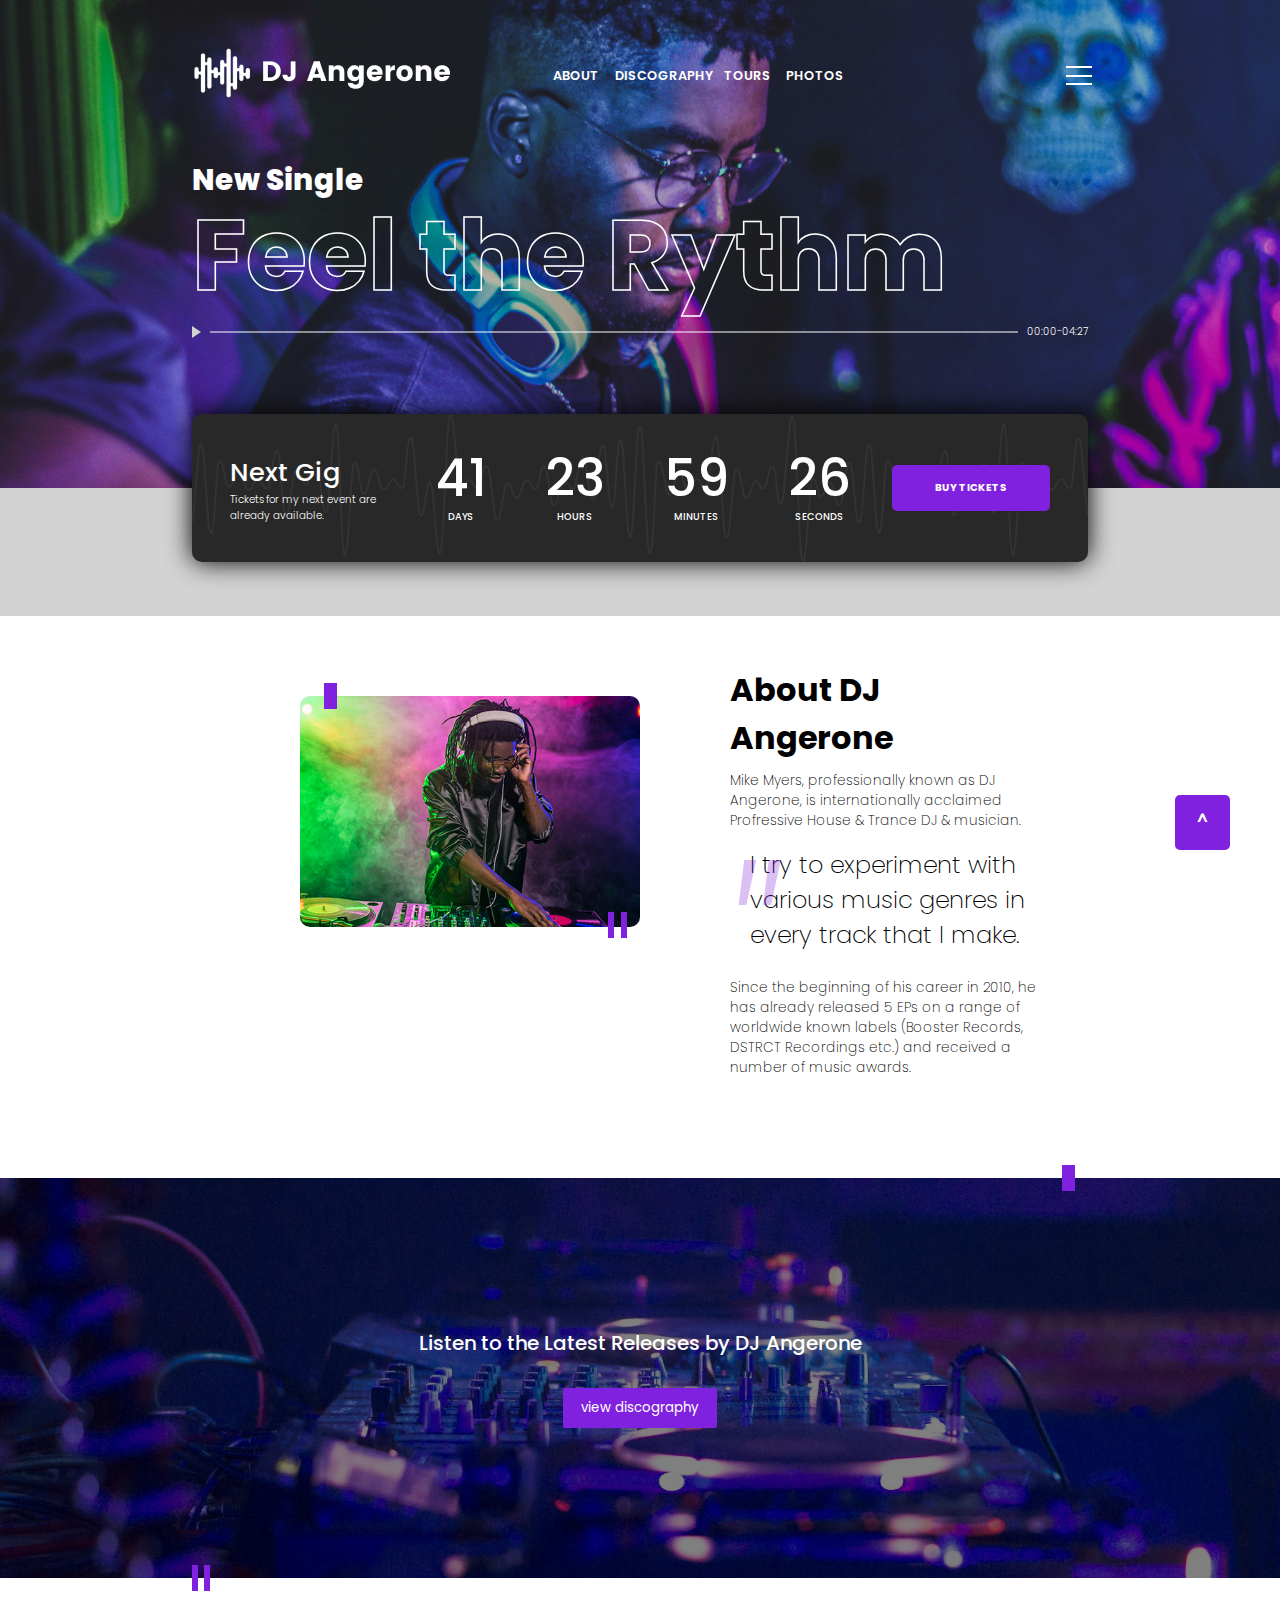
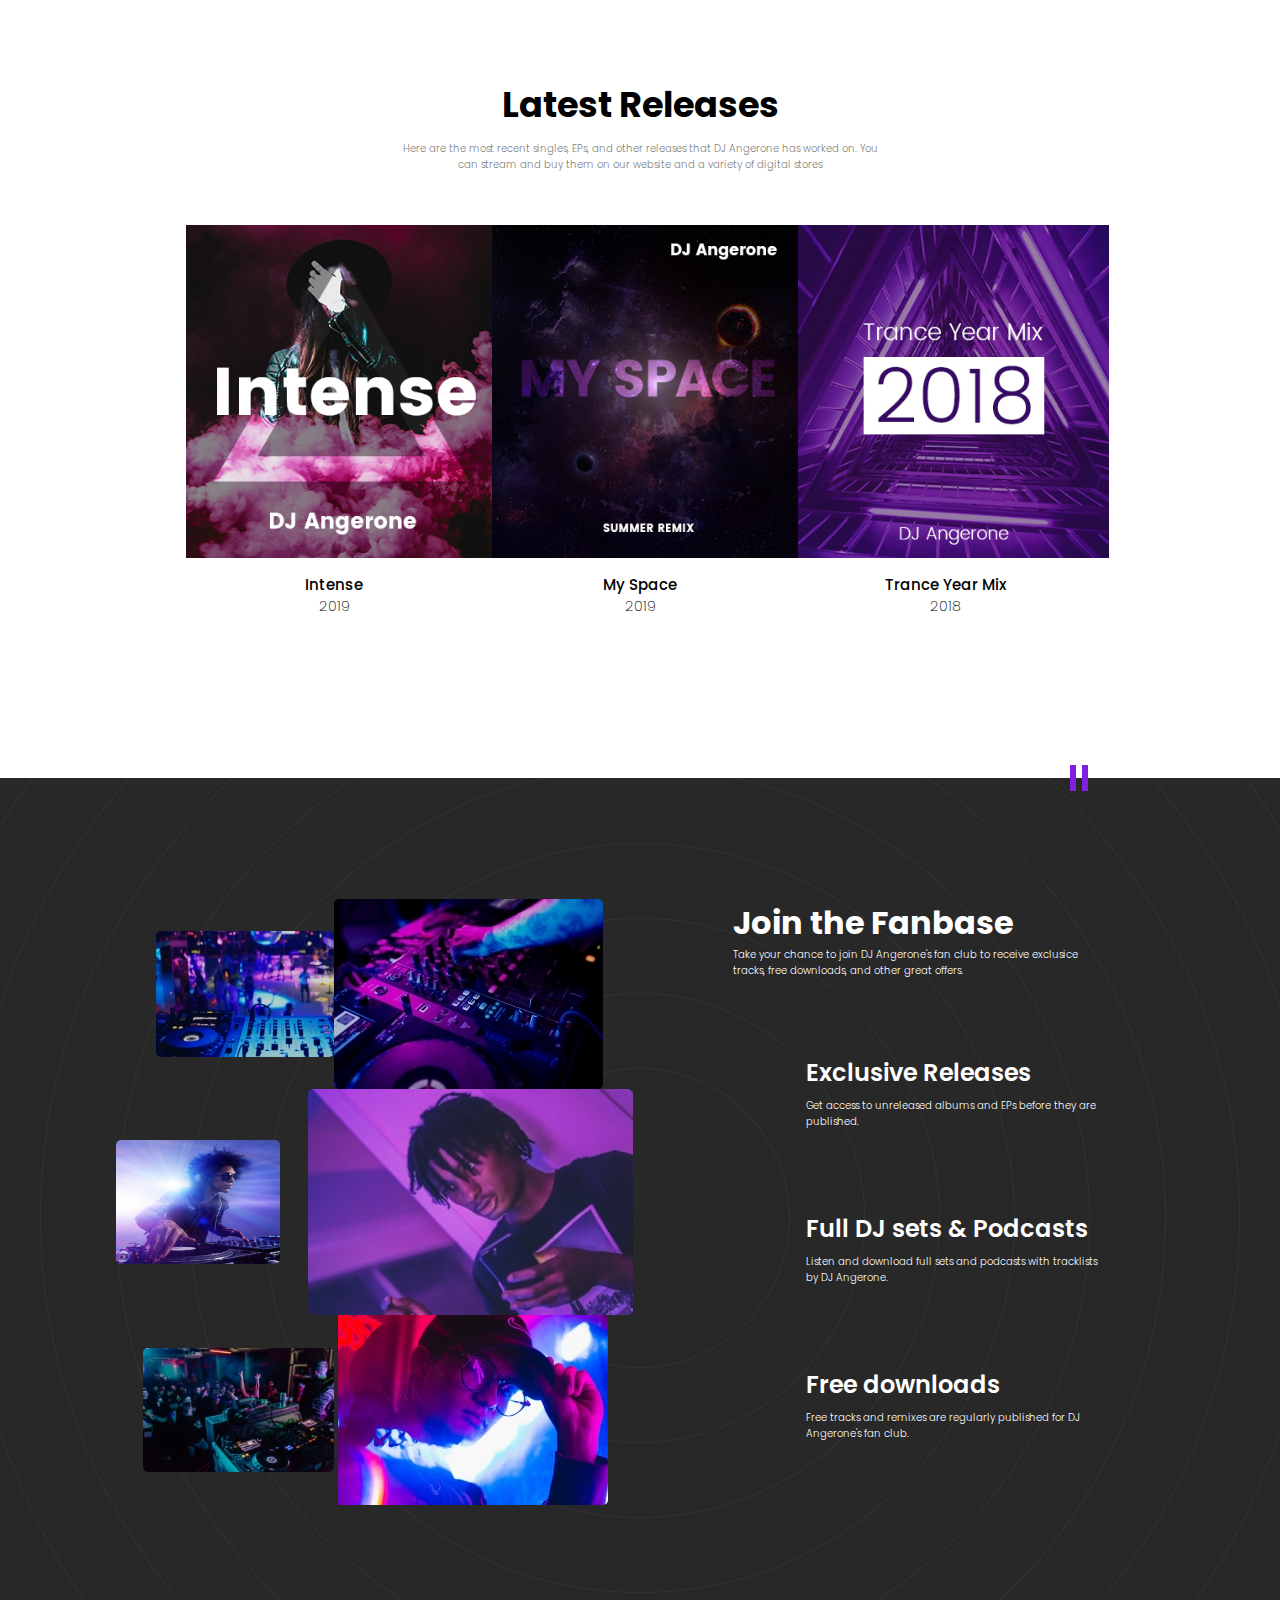
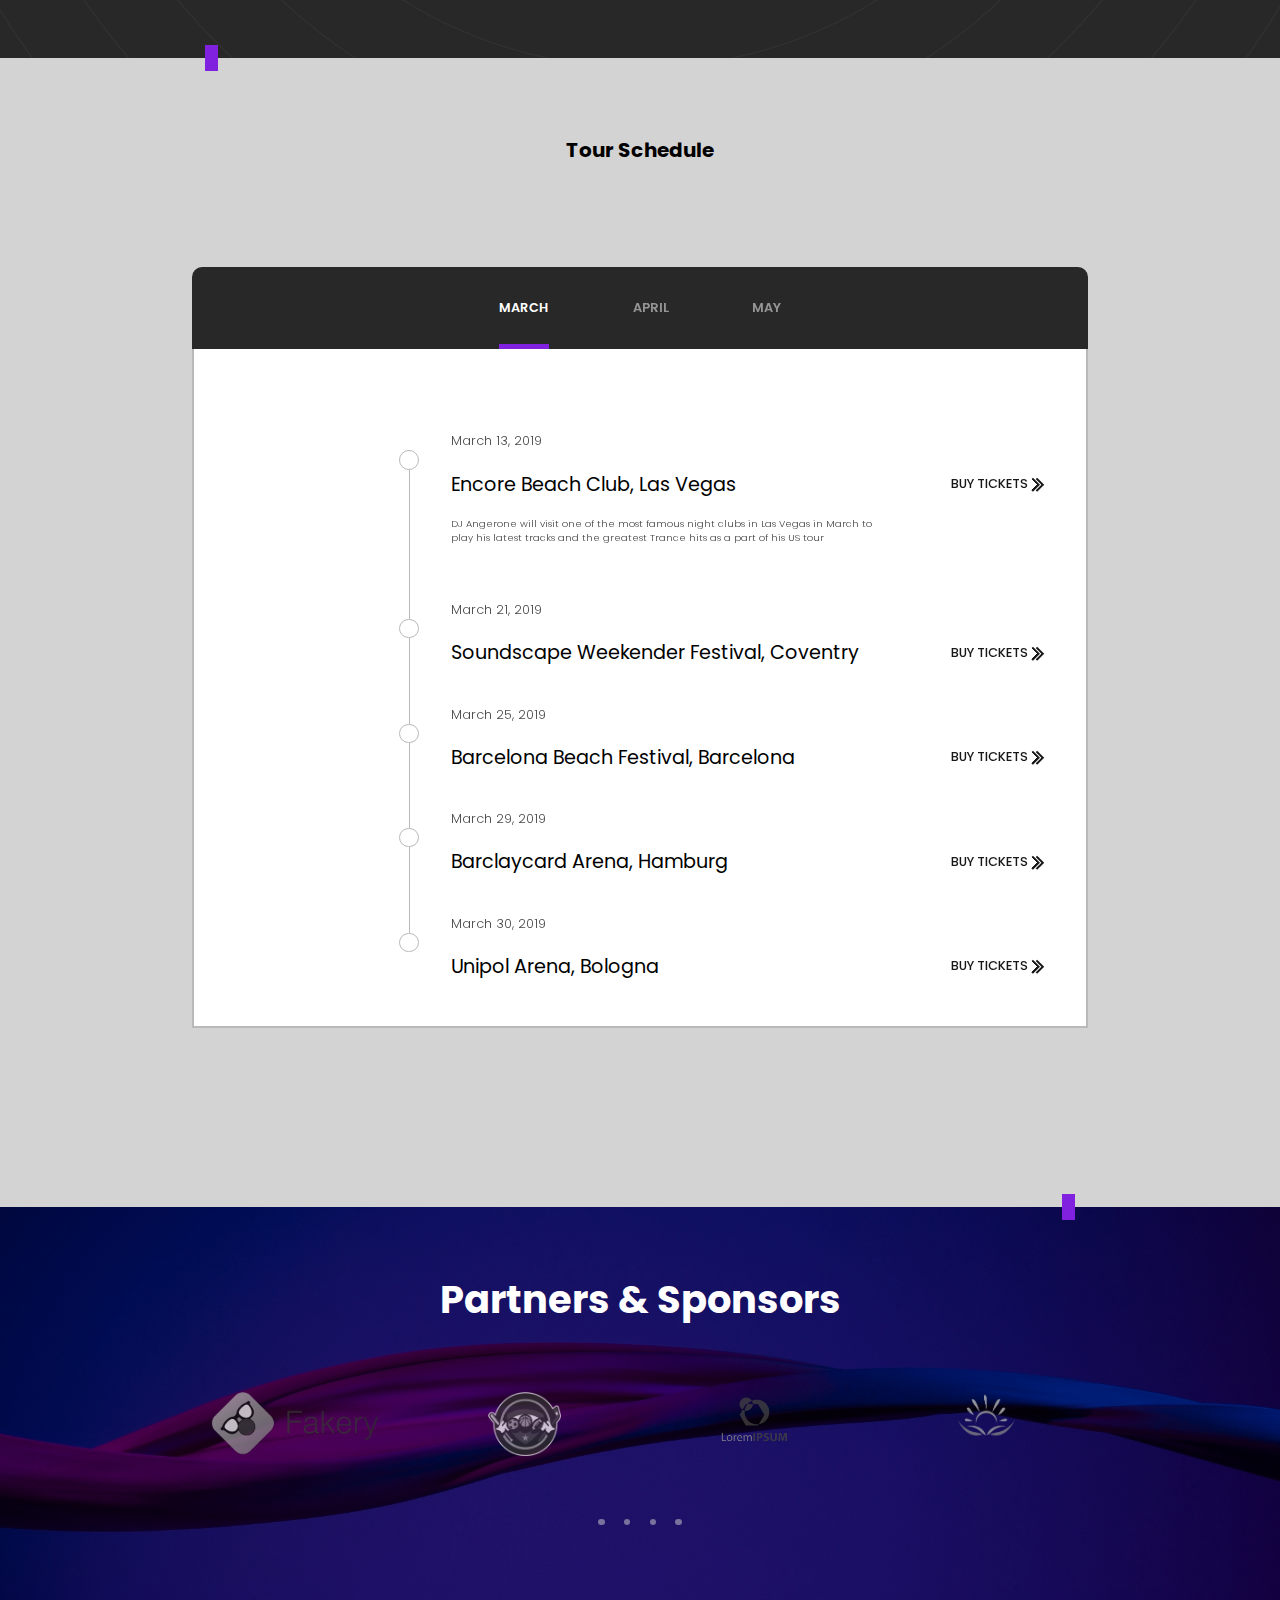
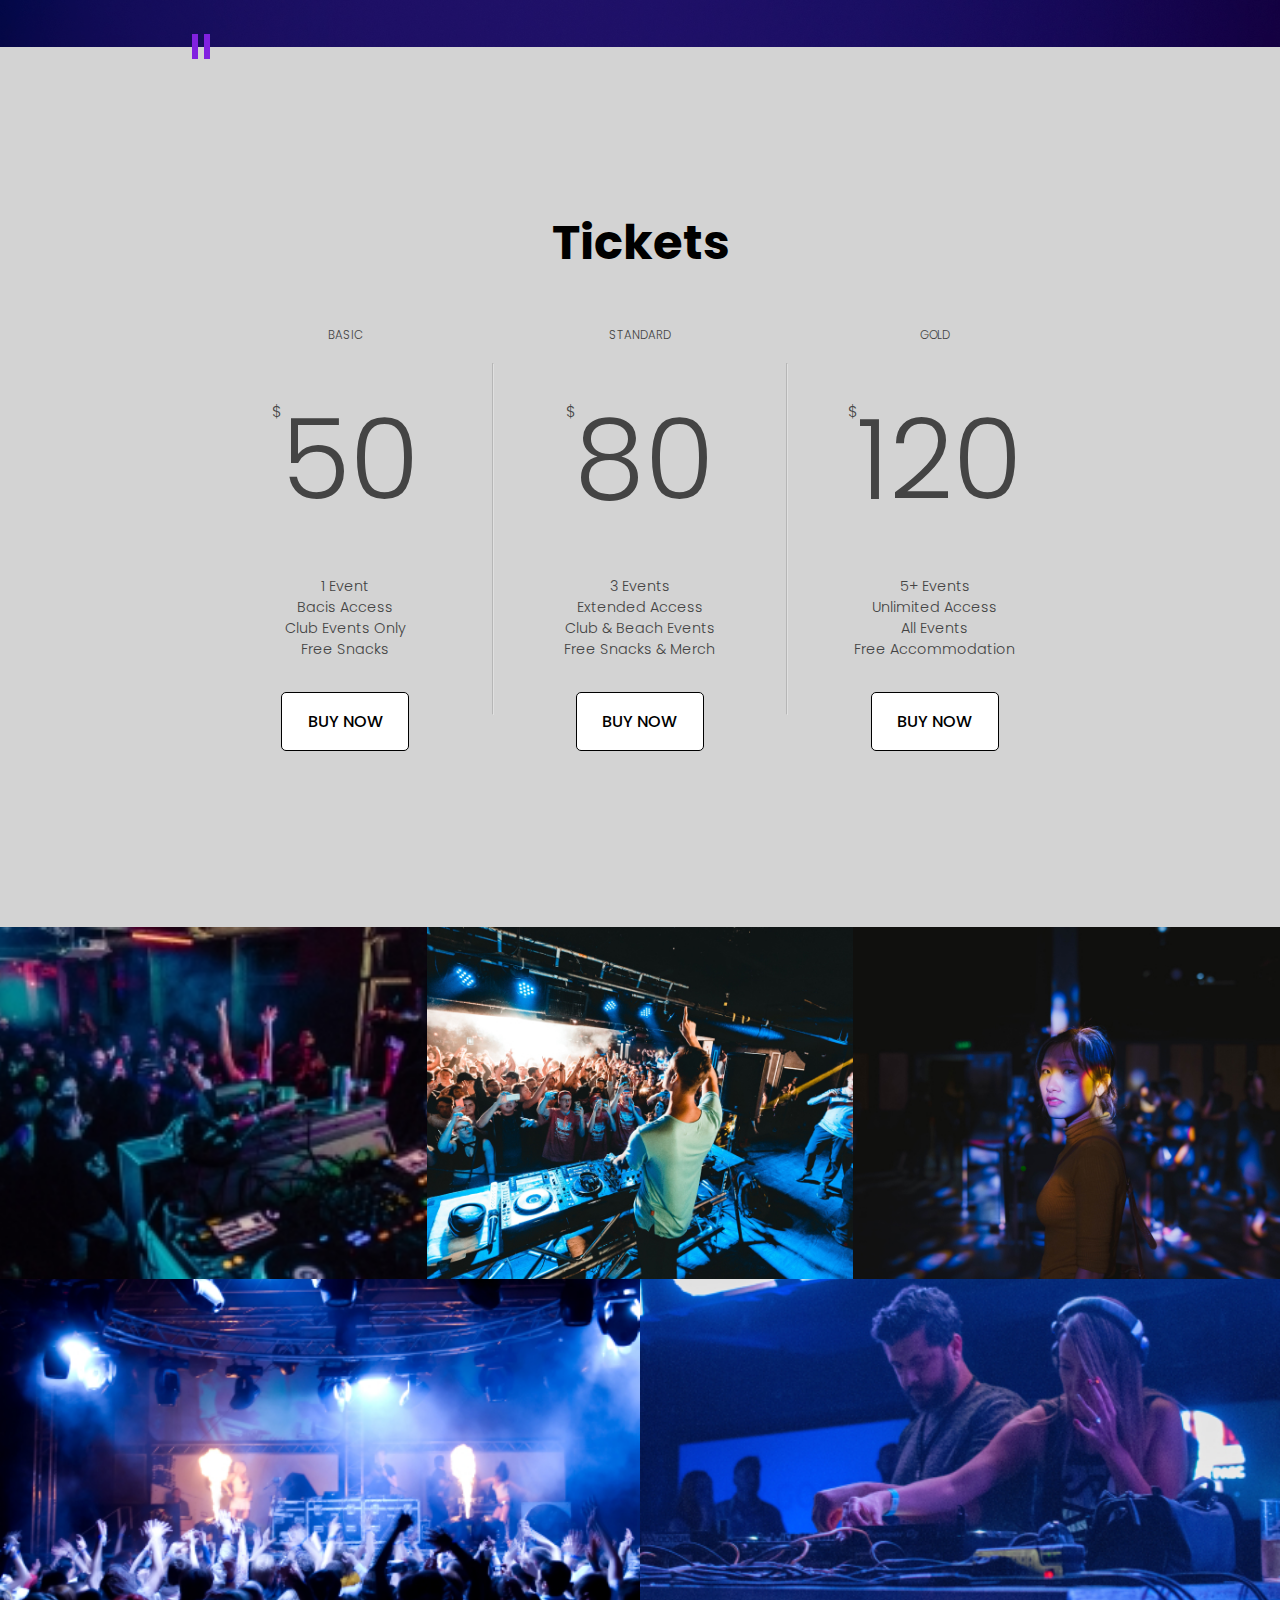
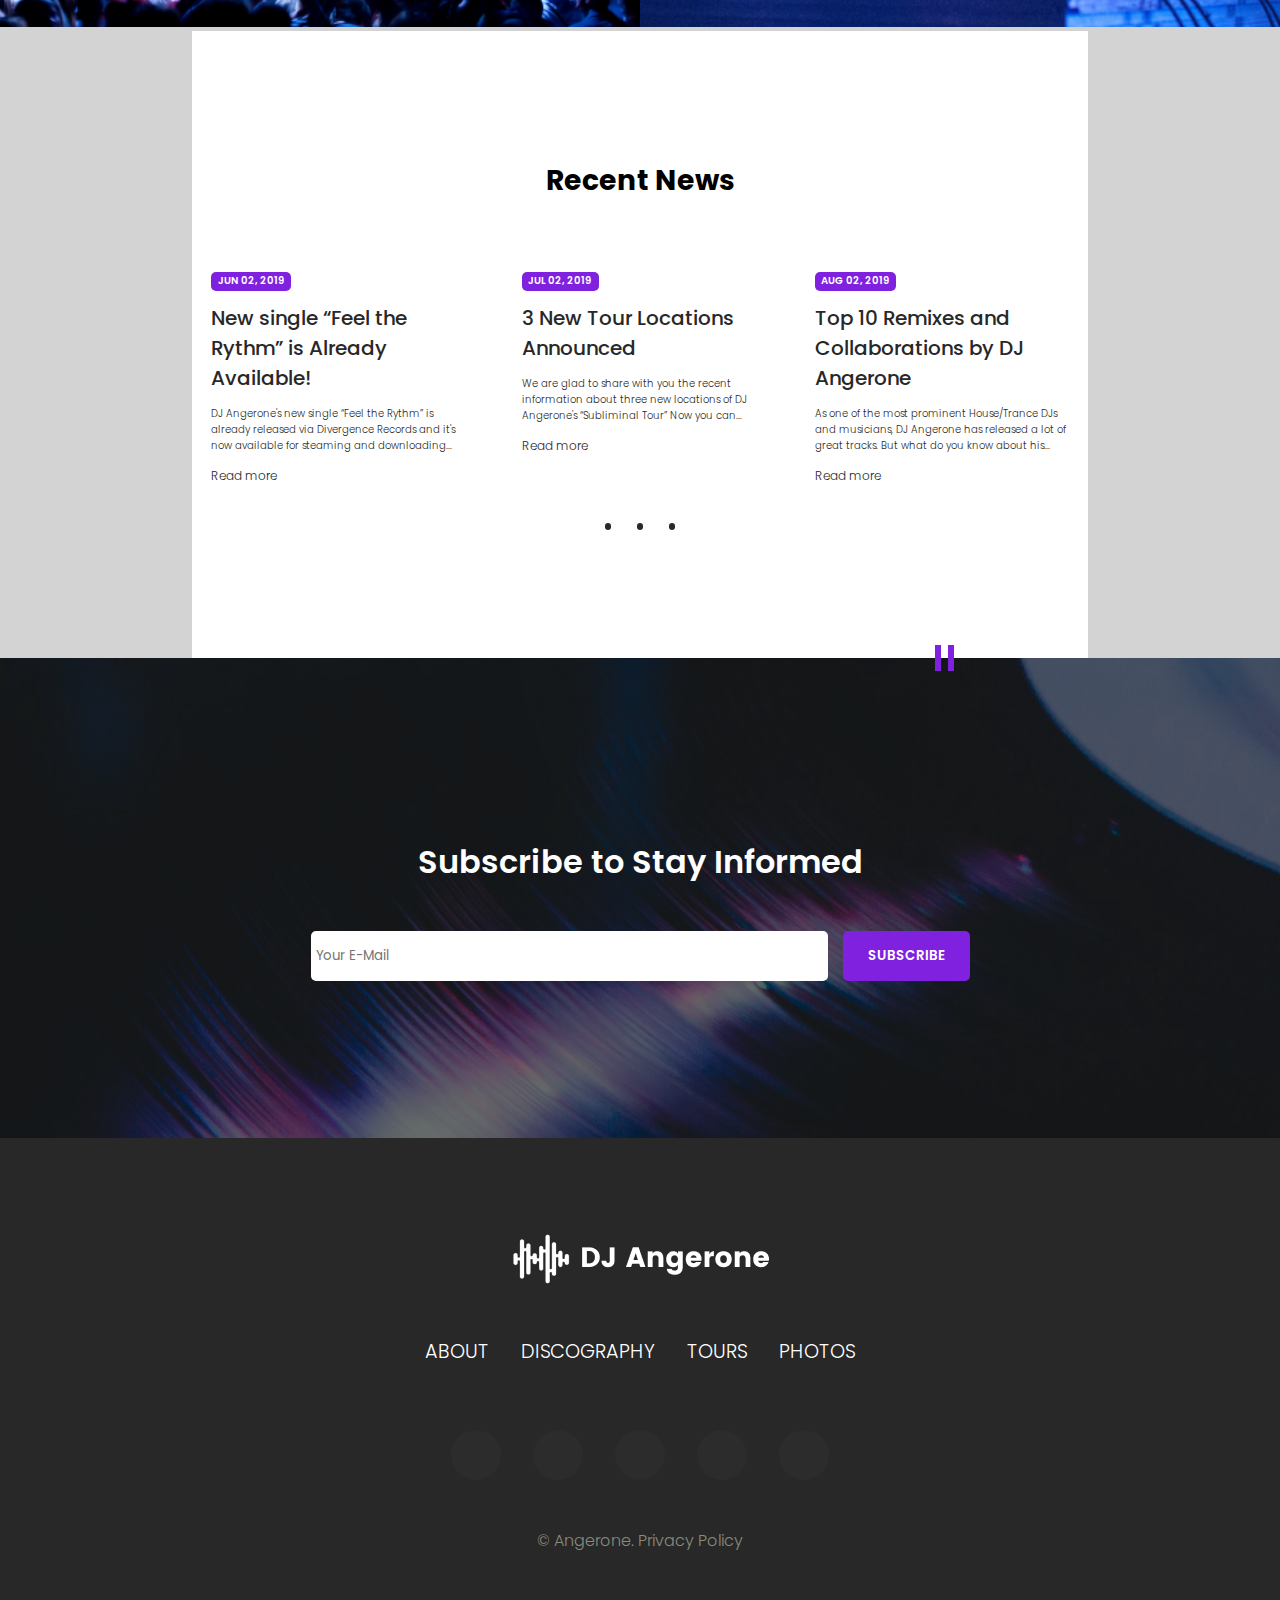
<file: index.html>
<!DOCTYPE html>
<html lang="en">
<head>
    <meta charset="UTF-8">
    <meta http-equiv="X-UA-Compatible" content="IE=edge">
    <meta name="viewport" content="width=device-width, initial-scale=1.0">
    <meta name="description" content="DJ Angerone website">
    <link rel="icon" type="image/ico" href="favicon.ico">
    <link rel="stylesheet" href="https://use.fontawesome.com/releases/v5.15.3/css/all.css" integrity="sha384-SZXxX4whJ79/gErwcOYf+zWLeJdY/qpuqC4cAa9rOGUstPomtqpuNWT9wdPEn2fk" crossorigin="anonymous">
    <link rel="stylesheet" href="style.css">
    <link rel="preconnect" href="https://fonts.googleapis.com">
    <link rel="preconnect" href="https://fonts.gstatic.com" crossorigin>
    <link href="https://fonts.googleapis.com/css2?family=Poppins:ital,wght@0,100;0,200;0,300;0,400;0,500;0,600;0,700;0,800;0,900;1,100;1,200;1,300;1,400;1,500;1,600;1,700;1,800;1,900&display=swap" rel="stylesheet">
    <title>Dj's Angerone - Home page</title>
</head>

<body>
    <header class="header-home header-main">
        <nav class="header-home__navtop">
                <figure class="header-home__logo-header"><a href="index.html"><img class="header-home__logoimg" src="images/logo.png" alt="DJ Angerone Logo"></a></figure>
                <input type="checkbox" id="hamburger" title="navigation menu">
                <input type="checkbox" id="socialmedias" title="social media menu">
                <ul class="header-home__linkboxtop">
                    <a class="header-home__link" href="about.html"><li class="header-home__linktop">About</li></a>
                    <a class="header-home__link" href="disco.html"><li class="header-home__linktop">Discography</li></a>
                    <a class="header-home__link" href="tour.html"><li class="header-home__linktop">Tours</li></a>
                    <a class="header-home__link" href="gallery.html"><li class="header-home__linktop">Photos</li></a>
                </ul>
                <ul class="header-home__social">
                    <li class="header-home__icontop"><a href="https://facebook.com"><i class="fab fa-facebook-f"></i></a></li>
                    <li class="header-home__icontop"><a href="https://instagram.com"><i class="fab fa-instagram"></i></a></li>
                    <li class="header-home__icontop"><a href="https://twitter.com"><i class="fab fa-twitter"></i></a></li>
                    <li class="header-home__icontop"><a href="https://youtube.com"><i class="fab fa-youtube"></i></a></li>
                </ul>
                <label class="hamburgermenu" for="hamburger">
                <div class="header-home__hamburger">
                    <div class="header-home__hambar"></div>
                    <div class="header-home__hambar"></div>
                    <div class="header-home__hambar"></div>
                </div>
            </label>
            <label class="socialmediamenu" for="socialmedias">
                <div class="header-home__dotmenu">
                    <div class="header-home__dot"></div>
                    <div class="header-home__dot"></div>
                    <div class="header-home__dot"></div>
                </div>
            </label>
        </nav>
        <section class="homenewsingle">
            <h1 class="homenewsingle__title">New Single</h1>
            <svg class="homenewsingle__songname" viewbox="0 0 9 1.1"><text class="homenewsingle__songname--transparent" x="0" y="0.75">Feel the Rythm</text></svg>
            <div class="homenewsingle__playsingle">
                <div class="homenewsingle__playbutton"></div>
                <div class="homenewsingle__progressbar"></div>
                <div class="homenewsingle__timer">00:00-04:27</div>
            </div>
        </section>
        <section class="homenext">
            <div class="homenext__item homenext__item--text">
                <h1 class="homenext__item--title">Next Gig</h1>
                <p class="homenext__item--detail">Tickets for my next event are already available.</p>
            </div>
            <div class="homenext__item homenext__item--days">
                <h1 class="homenext__item--number">41</h1>
                <p class="homenext__item--timeunit">DAYS</p>
            </div>
            <div class="homenext__item homenext__item--hours">
                <h1 class="homenext__item--number">23</h1>
                <p class="homenext__item--timeunit">HOURS</p>
            </div>
            <div class="homenext__item homenext__item--minutes">
                <h1 class="homenext__item--number">59</h1>
                <p class="homenext__item--timeunit">MINUTES</p>
            </div>
            <div class="homenext__item homenext__item--seconds">
                <h1 class="homenext__item--number">26</h1>
                <p class="homenext__item--timeunit">SECONDS</p>
            </div>
                <button class="homenext__btn">Buy Tickets</button>
        </section>
    </header>

    <main>
       
        <section class="homeabout">
            <div class="homeabout__photo">
                <div class="imagehomeabout__sudo">
                <img class="imagehomeabout" src="./images/home-dj.jpg" alt="DJ Angerone"></div>

            </div>
            <div class="homeabout__text">
                <div class="homeabout__item">
                    <h1 class="homeabout__item">About DJ Angerone</h1>
                </div>
                <div class="homeabout__item">
                    <p class="homeabout__item">Mike Myers, professionally known as 
                        DJ Angerone, is internationally acclaimed 
                        Profressive House & Trance DJ & musician.
                    </p>
                </div>
                <div class="homeabout__item">
                    <p class="homeabout__items">I try to experiment with various music
                        genres in every track that I make.
                    </p>
                </div>
                <div class="homeabout__item">
                    <p class="homeabout__item">Since the beginning of his career in 2010,
                        he has already released 5 EPs on a range of 
                        worldwide known labels (Booster Records, DSTRCT 
                        Recordings etc.) and received a number of music 
                        awards.
                    </p>
                </div>
            </div>
        </section>

        <section class="homerelease">
            <div class="homerelease__pad">
            <div class="homerelease__item">
                <h1 class="homereleas__item">Listen to the Latest Releases by DJ Angerone</h1>
            </div>
            <div class="homerelease__item">
                <button class="homerelease__btn">view discography</button>
            </div>
        </div>
        </section>

        <section class="homemusique">
            <div class="homemusique__titre">
                <h1 class="titremusiqueabout">Latest Releases</h1>
                <p class="paramusiqueabout">Here are the most recent singles, EPs, and other releases that DJ Angerone has worked on. You <br> can stream and buy them on our website and a variety of digital stores</p>
            </div>
            <div class="homemusique__cd">
                <div class="homemusique__item1">
                    <img class="imagesongmusiqueabout" src="images/dicography-album-cover-1.jpg" alt="EP 1">
                    <div class="textesongmusiqueabout">                
                        <h2 class="titresongmusiqueabout">Intense</h2 class="disco">
                        <p class="parasongmusiqueabout">2019</p>
                    </div>
                </div>
                <div class="homemusique__item2">
                    <img class="imagesongmusiqueabout" src="images/dicography-album-cover-2.jpg" alt="EP 2">
                    <div class="textesongmusiqueabout">
                        <h2 class="titresongmusiqueabout">My Space</h2 class="disco">
                        <p class="parasongmusiqueabout">2019</p>
                    </div>
                </div>
                <div class="homemusique__item3">
                    <img class="imagesongmusiqueabout" src="images/dicography-album-cover-3.jpg" alt="EP 3">
                    <div class="textesongmusiqueabout">
                        <h2 class="titresongmusiqueabout">Trance Year Mix</h2 class="disco">
                        <p class="parasongmusiqueabout">2018</p>
                    </div>
                </div>
            </div>
        </section>

        <section class="homefanbase">
            <div class="homefanbase__photo">
                <div class="homefanbase__photo1"><img src="./images/fanbase-1.jpg" alt="fanbase"></div>
                <div class="homefanbase__photo2"><img src="./images/fanbase-2.jpg" alt="fanbase"></div>
                <div class="homefanbase__photo4"><img src="./images/about-us-dj-img.jpg" alt="DJ Angerone"></div>
                <div class="homefanbase__photo3"><img src="./images/fanbase-3.jpg" alt="fanbase"></div>
                <div class="homefanbase__photo5"><img src="./images/fanbase-5.jpg" alt="fanbase"></div>
                <div class="homefanbase__photo6"><img src="./images/fanbase-6.jpg" alt="fanbase"></div>
            </div>
            <div class="homefanbase__text">
                <div class="homefanbase__titre">
                    <h1>Join the Fanbase</h1>
                    <p>
                        Take your chance to join DJ Angerone's fan club 
                        to receive exclusice tracks, free downloads, and 
                        other great offers.
                    </p>
                </div>
                <div class="homefanbase__item">
                    <div class="homefanbase__i">
                        <i class="fas fa-compact-disc"></i>
                    </div>
                    <div class="homefanbase__txt">
                        <h2>Exclusive Releases</h2>
                        <p>
                            Get access to unreleased albums 
                            and EPs before they are published.
                        </p>
                    </div>
                </div>
                <div class="homefanbase__item">
                    <div class="homefanbase__i">
                        <i class="fas fa-podcast"></i>
                    </div>
                    <div class="homefanbase__txt">
                        <h2>Full DJ sets & Podcasts</h2>
                        <p>
                            Listen and download full sets and podcasts
                            with tracklists by DJ Angerone.
                        </p>
                    </div>
                </div>
                <div class="homefanbase__item">
                    <div class="homefanbase__i">
                        <i class="fas fa-download"></i>
                    </div>
                    <div class="homefanbase__txt">
                        <h2>Free downloads</h2>
                        <p>
                            Free tracks and remixes are regularly published 
                            for DJ Angerone's fan club.
                        </p>
                    </div>
                </div>
            </div>
        </section>
        <div class="hometourarticle">
            <h1 class="hometourarticle__title">Tour Schedule</h1>
        <section class="hometour">
            <section class="tour__tableheader">
                <ul class="tour__tabnames">
                    <li class="tour__month tour__month--selected">march</li>
                    <li class="tour__month">april</li>
                    <li class="tour__month">may</li>
                </ul>
            </section>
            <section class="tour__tablebody">
                <div class="tour__tablecontent">
                    <div class="tour__info">
                        <div class="tour__bulletpoint"></div>
                        <div class="tour__bulletline tour__bulletline--top"></div>
                        <h2 class="tour__dates">March 13, 2019</h2>
                        <h3 class="tour__location">Encore Beach Club, Las Vegas</h3>
                        <p class="tour__description">DJ Angerone will visit one of the most famous night clubs in Las Vegas in March to play his latest tracks and the greatest Trance hits as a part of his US tour</p>
                        <a href="#" class="tour__buylink"><p class="tour__buylink--styled">buy tickets</p></a>
                    </div>
                </div>
                <div class="tour__tablecontent">
                    <div class="tour__info">
                        <div class="tour__bulletpoint"></div>
                        <div class="tour__bulletline"></div>
                        <h2 class="tour__dates">March 21, 2019</h2>
                        <h3 class="tour__location">Soundscape Weekender Festival, Coventry</h3>
                        <a href="#" class="tour__buylink"><p class="tour__buylink--styled">buy tickets</p></a>
                    </div>
                </div>
                <div class="tour__tablecontent">
                    <div class="tour__info">
                        <div class="tour__bulletpoint"></div>
                        <div class="tour__bulletline"></div>
                        <h2 class="tour__dates">March 25, 2019</h2>
                        <h3 class="tour__location">Barcelona Beach Festival, Barcelona</h3>
                        <a href="#" class="tour__buylink"><p class="tour__buylink--styled">buy tickets</p></a>
                    </div>
                </div>
                <div class="tour__tablecontent">
                    <div class="tour__info">
                        <div class="tour__bulletpoint"></div>
                        <div class="tour__bulletline"></div>
                        <h2 class="tour__dates">March 29, 2019</h2>
                        <h3 class="tour__location">Barclaycard Arena, Hamburg</h3>                           
                        <a href="#" class="tour__buylink"><p class="tour__buylink--styled">buy tickets</p></a>
                    </div>
                </div>
                <div class="tour__tablecontent">
                    <div class="tour__info">
                        <div class="tour__bulletpoint"></div>
                        <div class="tour__bulletline tour__bulletline--bottom"></div>
                        <h2 class="tour__dates">March 30, 2019</h2>
                        <h3 class="tour__location">Unipol Arena, Bologna</h3>
                        <a href="#" class="tour__buylink"><p class="tour__buylink--styled">buy tickets</p></a>
                    </div>
                </div>
            </section>
        </section>
    </div>
        <section class="homepartners">
            <div class="homepartners__text">
                <h1>Partners & Sponsors</h1>
            </div>
            <div class="homepartners__logo">
                <div class="homepartners__item slide-in" id="item1"><img src="./images/fakelogo-1.png" alt="Partners 1"></div>
                <div class="homepartners__item slide-in" id="item2"><img src="./images/fakelogo-2.png" alt="Partners 2"></div>
                <div class="homepartners__item slide-in" id="item3"><img src="./images/fakelogo-3.png" alt="Partners 3"></div>
                <div class="homepartners__item slide-in" id="item4"><img src="./images/Fakelogo-4.png.svg" alt="Partners 4"></div>
            </div>
                <div class="homepartners__carousel">
                    <a href="#item1" class="caroussel__btn"><div class="homepartners__carouseldot homepartners__carouseldot--grey"></div></a>
                    <a href="#item2" class="caroussel__btn"><div class="homepartners__carouseldot homepartners__carouseldot--grey"></div></a>
                    <a href="#item3" class="caroussel__btn"><div class="homepartners__carouseldot homepartners__carouseldot--grey"></div></a>
                    <a href="#item4" class="caroussel__btn"><div class="homepartners__carouseldot homepartners__carouseldot--grey"></div></a>
                </div> 
        </section>

        <section class="hometickets">
            <div class="hometickets__titre">
                <h1>Tickets</h1>
            </div>
            <div class="hometickets__item" id="ticitem1">
                <div class="hometickets__abon"><h3>BASIC</h3></div>
                <div class="hometickets__price"><h1><span class="hometickets__dollar">$</span> 50</h1></div>
                <div class="hometickets__p">
                    <p>
                    1 Event <br> Bacis Access <br>
                    Club Events Only <br> Free Snacks
                    </p>
                </div>
                <div class="hometickets__btn"><button>BUY NOW</button></div>
            </div>
            <hr class="hometickets__hr">
            <div class="hometickets__item" id="ticitem2">
                <div class="hometickets__abon"><h3>STANDARD</h3></div>
                <div class="hometickets__price"><h1><span class="hometickets__dollar">$</span> 80</h1></div>
                <div class="hometickets__p">
                    <p>
                    3 Events <br> Extended Access <br>
                    Club & Beach Events <br> Free Snacks & Merch
                    </p>
                </div>
                <div class="hometickets__btn"><button>BUY NOW</button></div>
            </div>
            <hr class="hometickets__hr">
            <div class="hometickets__item" id="ticitem3">
                <div class="hometickets__abon"><h3>GOLD</h3></div>
                <div class="hometickets__price"><h1><span class="hometickets__dollar">$</span> 120</h1></div>
                <div class="hometickets__p">
                    <p>
                    5+ Events <br> Unlimited Access <br>
                    All Events <br> Free Accommodation
                    </p>
                </div>
                <div class="hometickets__btn"><button>BUY NOW</button></div>
            </div>
        </section>

        <section class="homegallery">
            <div class="homegallery__itemh1"><img class="homegallery__photo1" src="./images/fanbase-5.jpg" alt="Fans"></div></div>
            <div class="homegallery__itemh2"><img class="homegallery__photo2" src="./images/homegallery-3.jpg" alt="Event1"></div></div>
            <div class="homegallery__itemh3"><img class="homegallery__photo3" src="./images/homegallery-2.jpg" alt="Event2"></div></div>
            <div class="homegallery__itemb1"><img class="homegallery__photo4" src="./images/homegallery-4.jpg" alt="Event3"></div>
            <div class="homegallery__itemb2"><img class="homegallery__photo5" src="./images/homegallery-5.jpg" alt="Event4"></div>
        </section>

        <section class="homenews">
            <div class="homenews__head">
                <h1 class="homenews__head">Recent News</h1>
            </div>
            <div class="homenews__itemcontainer">
            <div class="homenews__item slide-in" id="newsitem1">
                <div class="homenews__datebox">
                    <p class="homenews__date">JUN 02, 2019</p>
                </div>
                <div class="homenews__writing">
                    <h1 class=" homenews__titre">
                        New single <q>Feel the Rythm</q> 
                        is Already Available!
                    </h1>
                </div>
                <div class="homenews__writing">
                    <p class="homenews__txt">
                        DJ Angerone's new single <q>Feel the Rythm</q> 
                        is already released via Divergence Records and 
                        it's now available for steaming and downloading...
                    </p>
                </div>
                <div class="homenews__writing">
                    <a href="" class="homenews__link">Read more <i class="fas fa-eye"></i></a>
                </div>
            </div>
            <div class="homenews__item slide-in homenews__item--center" id="newsitem2">
                <div class="homenews__datebox">
                    <p class="homenews__date">JUL 02, 2019</p>
                </div>
                <div class="homenews__writing">
                    <h1 class=" homenews__titre">
                        3 New Tour Locations Announced
                    </h1>
                </div>
                <div class="homenews__writing">
                    <p class="homenews__txt">
                        We are glad to share with you the recent 
                        information about three new locations of 
                        DJ Angerone's <q>Subliminal Tour</q> Now you can...
                    </p>
                </div>
                <div class="homenews__writing">
                    <a href="" class="homenews__link">Read more <i class="fas fa-eye"></i></a>
                </div>
            </div>
            <div class="homenews__item slide-in" id="newsitem3">
                <div class="homenews__datebox">
                    <p class="homenews__date">AUG 02, 2019</p>
                </div>
                <div class="homenews__writing">
                    <h1 class=" homenews__titre">
                        Top 10 Remixes and Collaborations by DJ Angerone
                    </h1>
                </div>
                <div class="homenews__writing">
                    <p class="homenews__txt">
                        As one of the most prominent House/Trance DJs and 
                        musicians, DJ Angerone has released a lot of great tracks.
                         But what do you know about his...
                    </p>
                </div>
                <div class="homenews__link">
                    <a href="" class="homenews__link">Read more <i class="fas fa-eye"></i></a>
                </div>
            </div>
        </div>
            <div class="homenews__carousel">
                <a href="#newsitem1" class="caroussel__btn"><div class="homenews__carouseldot"></div></a>
                <a href="#newsitem2" class="caroussel__btn"><div class="homenews__carouseldot"></div></a>
                <a href="#newsitem3" class="caroussel__btn"><div class="homenews__carouseldot"></div></a>
            </div>
            </div>
        </section>

        <section class="homesub">
            <div class="homesub__head">
                <h1 class="homesub__head">Subscribe to Stay Informed</h1>
            </div>
            <div class="homesub__form">
                <div class="homesub__mail"><input class="homesub__mail" type="text" name="E-mail" placeholder="Your E-Mail"></div>
                <div class="homesub__btn"><input class="homesub__button" type="submit" value="SUBSCRIBE"></div>
            </div>
        </section>

    </main>

    <footer>
        <section class="footer__sec">
            <div class="footer__logo"><a href="index.html"><img src="./images/logo.png" alt="Logo DJ Angerone"></a></div>
            <nav class="footer__nav">
                <ul>
                    <li class="footer__site"><a href="about.html">About</a> </li>
                    <li class="footer__site"><a href="disco.html">Discography</li></a>
                    <li class="footer__site"><a href="tour.html">Tours</li></a>
                    <li class="footer__site"><a href="gallery.html">Photos</li></a>
                </ul>
            </nav>
            <div class="footer__social">
                <ul>
                    <li class="footer__web"><button class="footer__btn"><a href="https://www.facebook.com"><i class="fab fa-facebook-f"></i></a></button></li>
                    <li class="footer__web"><button class="footer__btn"><a href="https://www.instagram.com"><i class="fab fa-instagram"></i></a></button></li>
                    <li class="footer__web"><button class="footer__btn"><a href="https://www.twitter.com"><i class="fab fa-twitter"></i></a></button></li>
                    <li class="footer__web"><button class="footer__btn"><a href="https://www.youtube.com"><i class="fab fa-youtube"></i></a></button></li>
                    <li class="footer__web"><button class="footer__btn"><a href="https://www.printerest.com"><i class="fab fa-pinterest-p"></i></a></button></li>
                </ul>
            </div>
            <p class="footer__copy"><small>&copy; Angerone. Privacy Policy</small></p>
        </section>
    </footer>
    <div class="scroll"><a href="#">^</a></div>
</body>
</html>
</file>
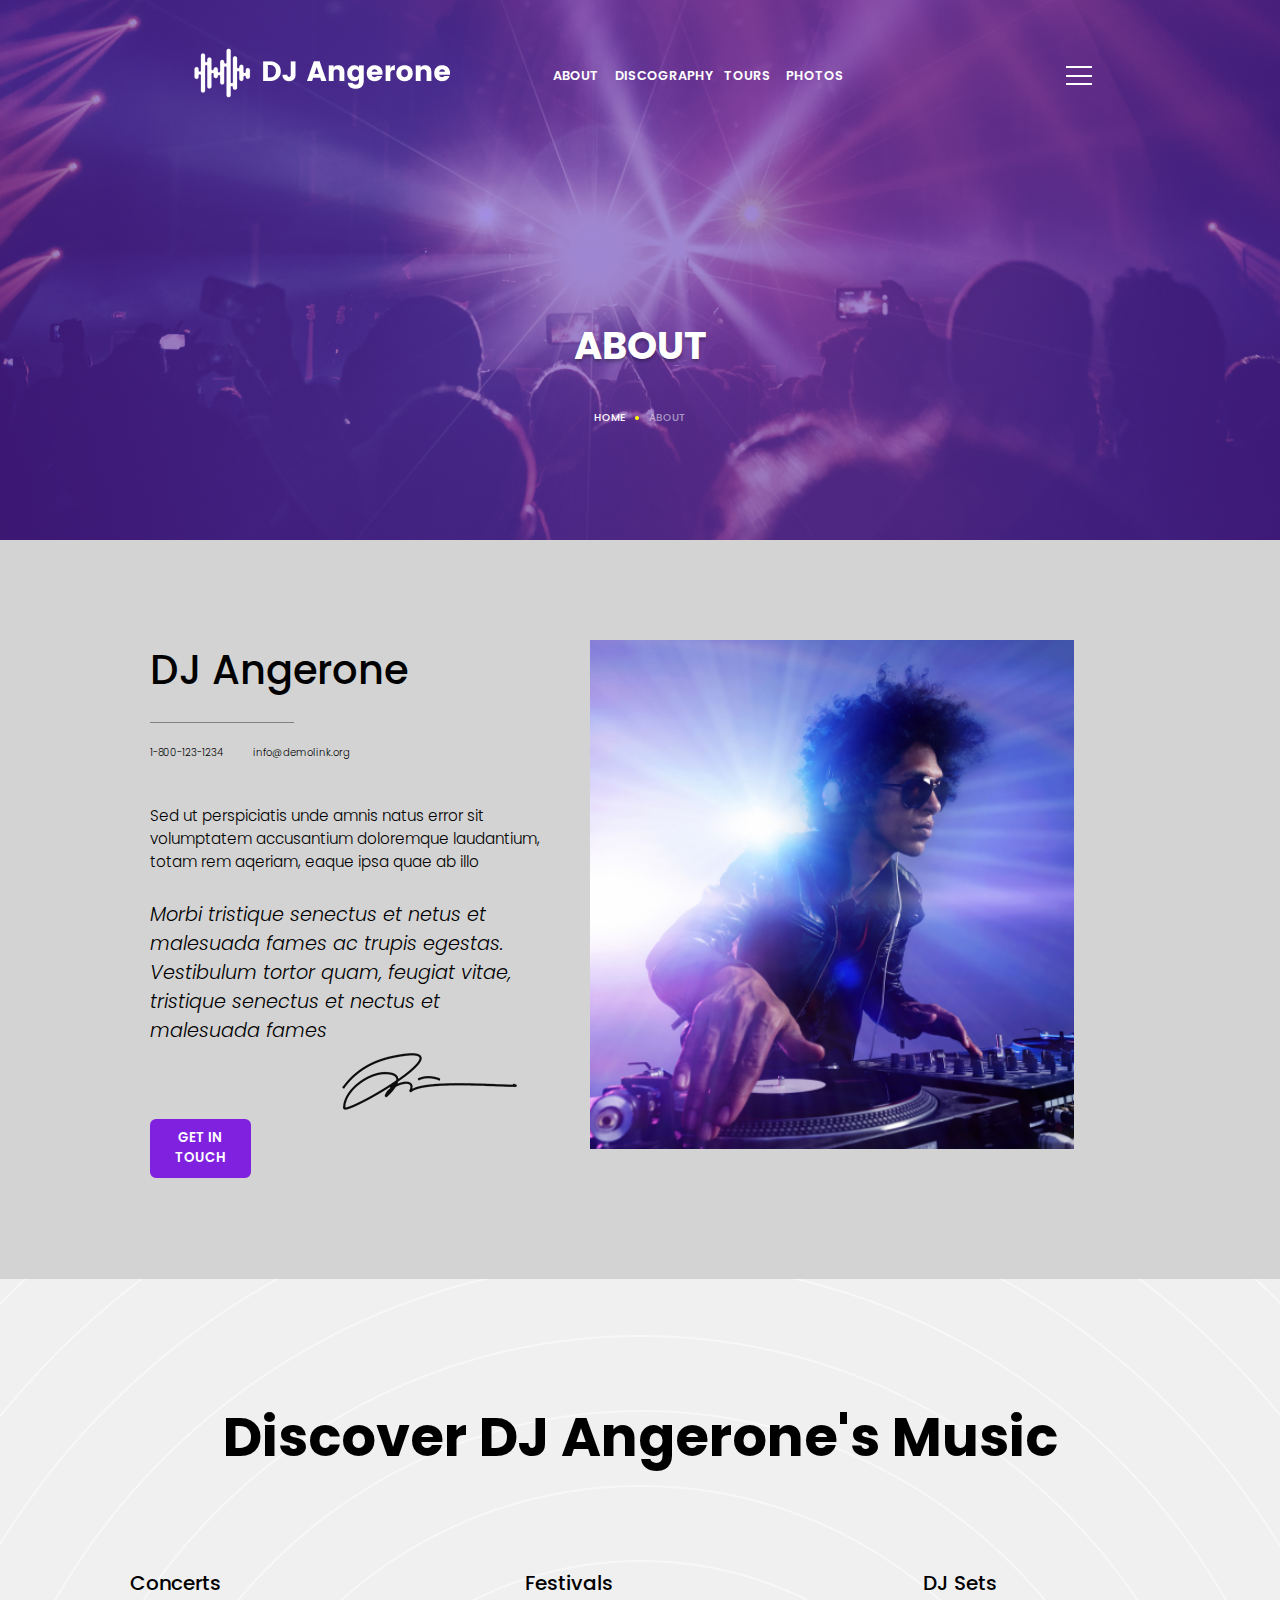
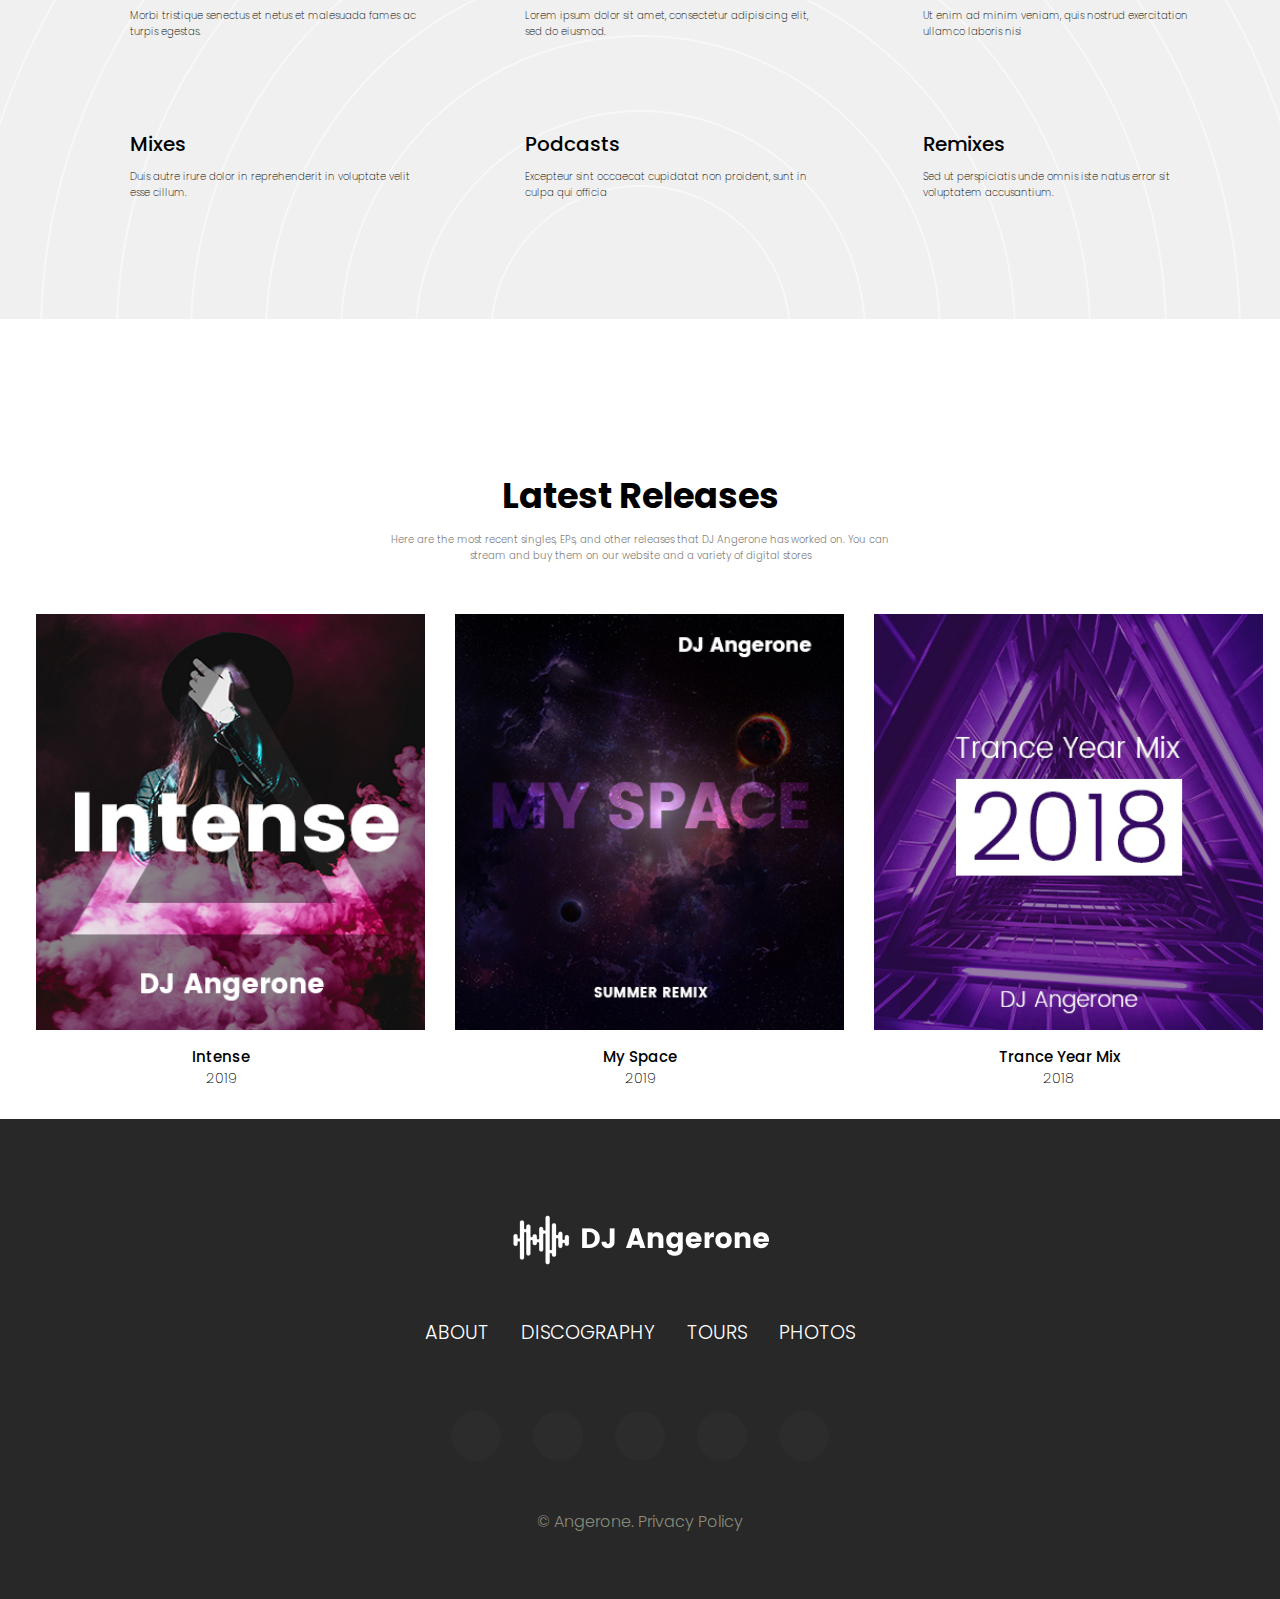
<file: about.html>
<!DOCTYPE html>
<html lang="en">
<head>
    <meta charset="UTF-8">
    <meta http-equiv="X-UA-Compatible" content="IE=edge">
    <meta name="viewport" content="width=device-width, initial-scale=1.0">
    <link rel="stylesheet" href="style.css">
    <link rel="icon" type="image/ico" href="favicon.ico">
    <link rel="stylesheet" href="https://use.fontawesome.com/releases/v5.15.3/css/all.css" integrity="sha384-SZXxX4whJ79/gErwcOYf+zWLeJdY/qpuqC4cAa9rOGUstPomtqpuNWT9wdPEn2fk" crossorigin="anonymous">
    <link rel="preconnect" href="https://fonts.googleapis.com">
   <link rel="preconnect" href="https://fonts.gstatic.com" crossorigin>
   <link href="https://fonts.googleapis.com/css2?family=Poppins:ital,wght@0,100;0,200;0,300;0,400;0,500;0,600;0,700;0,800;0,900;1,100;1,200;1,300;1,400;1,500;1,600;1,700;1,800;1,900&display=swap" rel="stylesheet">
   <title>DJ Angerone-about</title>
</head>
<body>
    <header class="header-subpages">
        <nav class="header-subpages__navtop">
                <figure class="header-subpages__logo-header"><a href="index.html"><img class="header-subpages__logoimg" src="images/logo.png" alt="DJ Angerone Logo"></a></figure>
                <input type="checkbox" id="hamburger" title="navigation menu">
                <input type="checkbox" id="socialmedias" title="social media menu">
                <ul class="header-subpages__linkboxtop">
                    <a class="header-subpages__link" href="about.html"><li class="header-subpages__linktop">About</li></a>
                    <a class="header-subpages__link" href="disco.html"><li class="header-subpages__linktop">Discography</li></a>
                    <a class="header-subpages__link" href="tour.html"><li class="header-subpages__linktop">Tours</li></a>
                    <a class="header-subpages__link" href="gallery.html"><li class="header-subpages__linktop">Photos</li></a>
                </ul>
                <ul class="header-subpages__social">
                    <li class="header-subpages__icontop"><a href="https://facebook.com"><i class="fab fa-facebook-f"></i></a></li>
                    <li class="header-subpages__icontop"><a href="https://instagram.com"><i class="fab fa-instagram"></i></a></li>
                    <li class="header-subpages__icontop"><a href="https://twitter.com"><i class="fab fa-twitter"></i></a></li>
                    <li class="header-subpages__icontop"><a href="https://youtube.com"><i class="fab fa-youtube"></i></a></li>
                </ul>
                <label class="hamburgermenu" for="hamburger">
                <div class="header-subpages__hamburger">
                    <div class="header-subpages__hambar"></div>
                    <div class="header-subpages__hambar"></div>
                    <div class="header-subpages__hambar"></div>
                </div>
            </label>
            <label class="socialmediamenu" for="socialmedias">
                <div class="header-subpages__dotmenu">
                    <div class="header-subpages__dot"></div>
                    <div class="header-subpages__dot"></div>
                    <div class="header-subpages__dot"></div>
                </div>
            </label>
        </nav>
        <div class="header-subpages__headerbox">
            <div class="header-subpages__titlebox">
                <h1 class="header-subpages__title">ABOUT</h1>
                <div class="header-subpages__subtitlebox">
                    <h4 class="header-subpages__subtitle--big"><a href="index.html">HOME</a></h4>
                    <div class="header-subpages__subtitle--point"></div>
                    <h4 class="header-subpages__subtitle--small">ABOUT</h4>
                </div>
            </div>
        </div>
    </header>
 
  
 
    <section>
        <div class="présentationabout">
            <div class="unabout">
                    <h1 class="titreabout">DJ Angerone</h1>
                <div class="hrabout"></div>
                <ul class="contactabout">
                    <li class="contacttelabout"><i class="fas fa-phone"></i>1-800-123-1234</li>
                    <li class="contactenvlopabout"><i class="far fa-envelope"></i>info@demolink.org</li>
                </ul>
                <ul class="logoabout">
                    <li class="facabout"><a href="https://www.facebook.com"></a><i class="fab fa-facebook-f"></i></a></li>
                    <li class="instabout"><a href="https://www.instagram.com"></a><i class="fab fa-instagram"></i></a></li>
                    <li class="twitabout"><a href="https://www.twitter.com"></a><i class="fab fa-twitter"></i></a></li>
                    <li class="youabout"><a href="https://www.youtube.com"></a><i class="fab fa-youtube"></i></a></li>
                </ul>
                <p class="texteunabout">Sed ut perspiciatis unde amnis natus error sit volumptatem accusantium doloremque laudantium, totam rem aqeriam, eaque ipsa quae ab illo</p>
                <p class="textedeuxabout">Morbi tristique senectus et netus et malesuada fames ac trupis egestas. Vestibulum tortor quam, feugiat vitae, tristique senectus et nectus et malesuada fames</p>
                <img class="signatureabout" src="images/about-us-signature.png" alt="signature">
                <button class="buttonabout"> GET IN TOUCH</button> 
            </div>
            <div class="deuxabout">   
                <img class="imageabout" src="images/about-us-dj-img.jpg" alt="dj">
            </div>
        </div>
        <div class="choixabout">
           <div class="grostitrechoixabout"><h1>Discover DJ Angerone's Music</h1></div>
            <div class="listechoixabout">
                <div class="logochoixabout">
                    <i class="fas fa-microphone-alt"></i>
                </div>
                <div class="textechoixabout">
                    <h1 class="titrechoixabout">Concerts</h1>
                    <p class="parachoixabout">Morbi tristique senectus et netus et malesuada fames ac turpis egestas.</p>
                </div>
            </div>
            <div class="listechoixabout">
                <div class="logochoixabout">
                    <i class="fas fa-campground"></i>
                </div>
                <div class="textechoixabout">
                    <h1 class="titrechoixabout">Festivals</h1>
                    <p class="parachoixabout">Lorem ipsum dolor sit amet, consectetur adipisicing elit, sed do eiusmod.</p>
                </div>
            </div>
            <div class="listechoixabout">
                <div class="logochoixabout">
                    <i class="fas fa-user-alt"></i>
                </div>
                <div class="textechoixabout">
                    <h1 class="titrechoixabout">DJ Sets</h1>
                    <p class="parachoixabout">Ut enim ad minim veniam, quis nostrud exercitation ullamco laboris nisi</p>
                </div>
            </div>
            <div class="listechoixabout">
                <div class="logochoixabout">
                    <i class="fas fa-blender"></i>
                </div>
                <div class="textechoixabout">
                    <h1 class="titrechoixabout">Mixes</h1>
                    <p class="parachoixabout">Duis autre irure dolor in reprehenderit in voluptate velit esse cillum.</p>
                </div>
            </div>
            <div class="listechoixabout">
                <div class="logochoixabout">
                    <i class="fab fa-creative-commons-sampling"></i>
                </div>
                <div class="textechoixabout">
                    <h1 class="titrechoixabout">Podcasts</h1>
                    <p class="parachoixabout">Excepteur sint occaecat cupidatat non proident, sunt in culpa qui officia</p>
                </div>
            </div>
            <div class="listechoixabout">
                <div class="logochoixabout">
                    <i class="fas fa-music"></i>
                </div>
                <div class="textechoixabout">
                    <h1 class="titrechoixabout">Remixes</h1>
                    <p class="parachoixabout">Sed ut perspiciatis unde omnis iste natus error sit voluptatem accusantium.</p>
                </div>
            </div>
        </div>
        <div class="musiqueabout">
            <h1 class="titremusiqueabout">Latest Releases</h1>
            <p class="paramusiqueabout">Here are the most recent singles, EPs, and other releases that DJ Angerone has worked on. You  can stream and buy them on our website and a variety of digital stores</p>
            <div class="songmusiqueabout">
                <img class="imagesongmusiqueabout" src="images/dicography-album-cover-1.jpg" alt="">
                <div class="textesongmusiqueabout">                
                    <h2 class="titresongmusiqueabout">Intense</h2 class="disco">
                    <p class="parasongmusiqueabout">2019</p>
                </div>
            </div>
            <div class="songmusiqueabout">
                <img id="testeabout" class="imagesongmusiqueabout" src="images/dicography-album-cover-2.jpg" alt="">
                <div class="textesongmusiqueabout">
                    <h2 class="titresongmusiqueabout">My Space</h2 class="disco">
                    <p class="parasongmusiqueabout">2019</p>
                </div>
            </div>
            <div class="songmusiqueabout">
                <img class="imagesongmusiqueabout" src="images/dicography-album-cover-3.jpg" alt="">
                <div class="textesongmusiqueabout">
                    <h2 class="titresongmusiqueabout">Trance Year Mix</h2 class="disco">
                    <p class="parasongmusiqueabout">2018</p>
                </div>
            </div>
        </div>
    </section>
    <footer>
        <section class="footer__sec">
            <div class="footer__logo"><a href="index.html"><img src="./images/logo.png" alt="Logo DJ Angerone"></a></div>
            <nav class="footer__nav">
                <ul>
                    <li class="footer__site"><a href="about.html">About</a> </li>
                    <li class="footer__site"><a href="disco.html">Discography</li></a>
                    <li class="footer__site"><a href="tour.html">Tours</li></a>
                    <li class="footer__site"><a href="gallery.html">Photos</li></a>
                </ul>
            </nav>
            <div class="footer__social">
                <ul>
                    <li class="footer__web"><button class="footer__btn"><a href="https://www.facebook.com"><i class="fab fa-facebook-f"></i></a></button></li>
                    <li class="footer__web"><button class="footer__btn"><a href="https://www.instagram.com"><i class="fab fa-instagram"></i></a></button></li>
                    <li class="footer__web"><button class="footer__btn"><a href="https://www.twitter.com"><i class="fab fa-twitter"></i></a></button></li>
                    <li class="footer__web"><button class="footer__btn"><a href="https://www.youtube.com"><i class="fab fa-youtube"></i></a></button></li>
                    <li class="footer__web"><button class="footer__btn"><a href="https://www.printerest.com"><i class="fab fa-pinterest-p"></i></a></button></li>
                </ul>
            </div>
            <p class="footer__copy"><small>&copy; Angerone. Privacy Policy</small></p>
        </section>
    </footer>
 
</body>
</html>
</file>
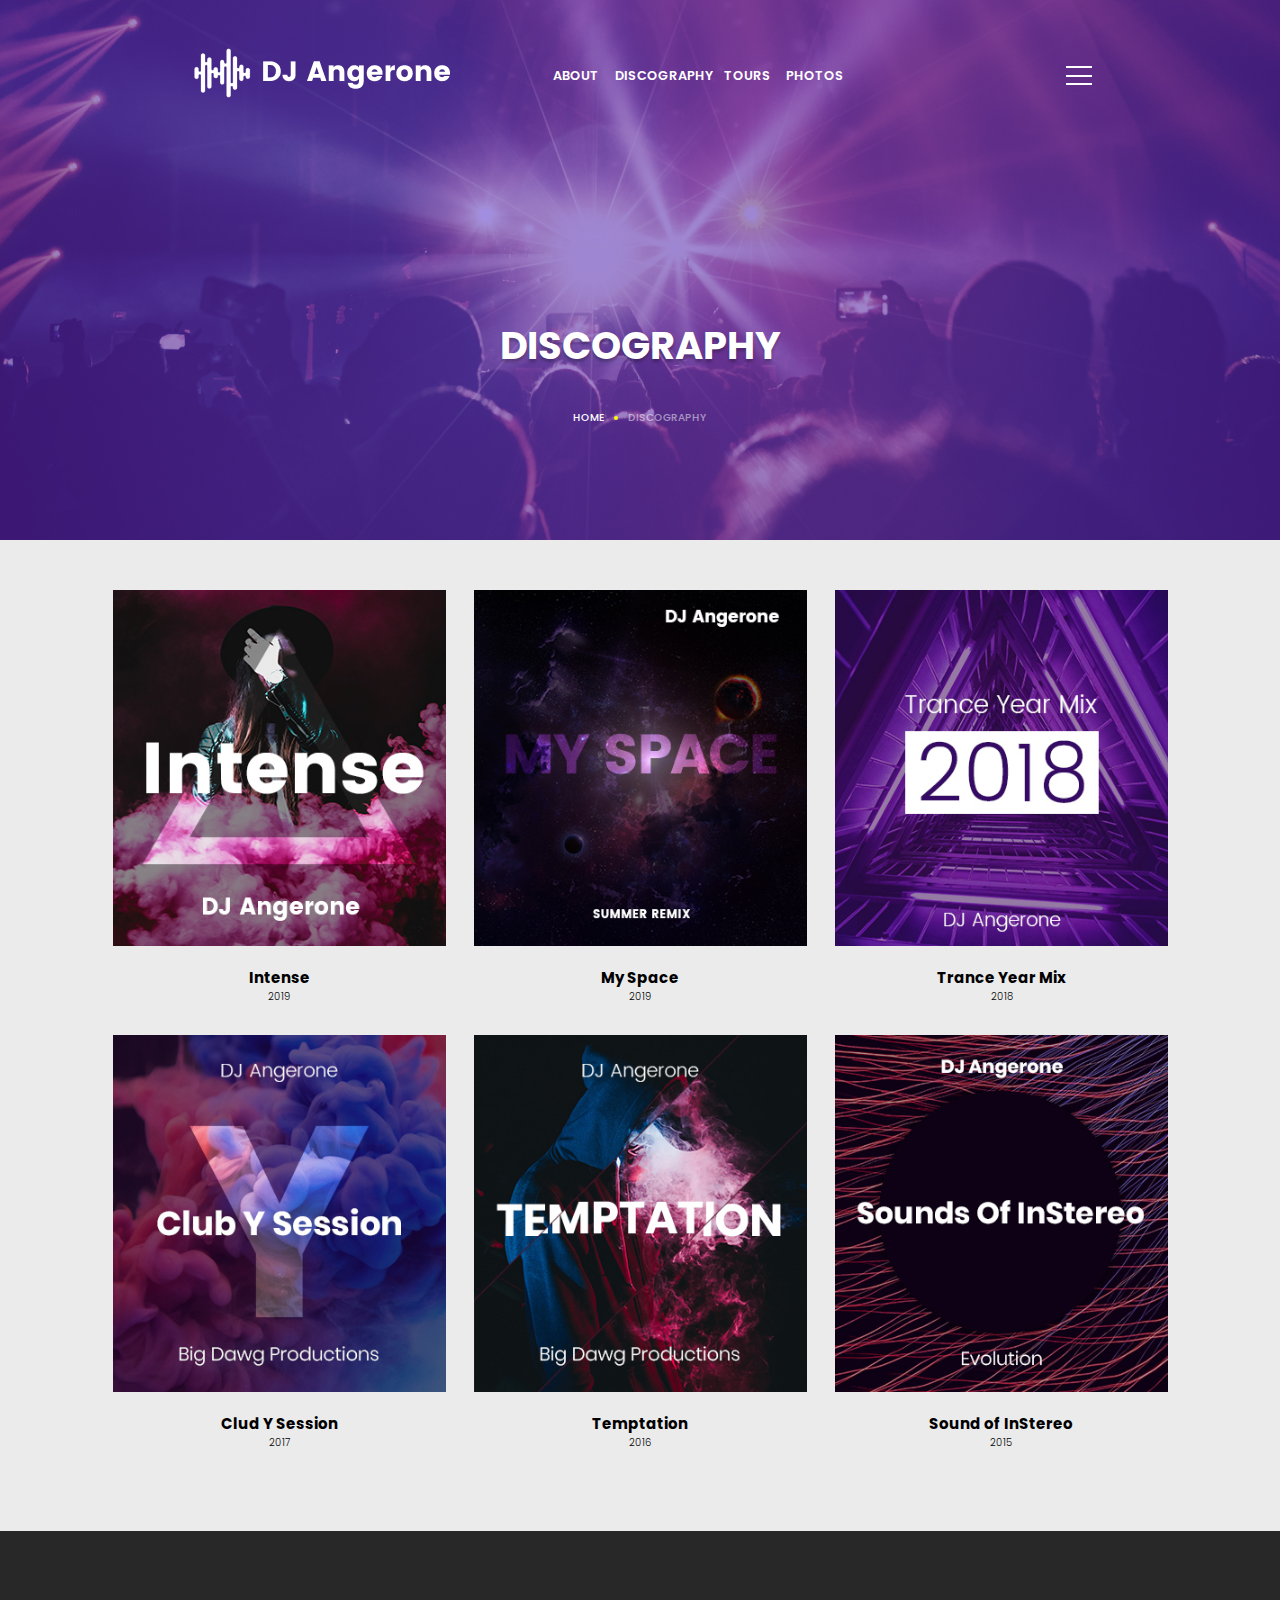
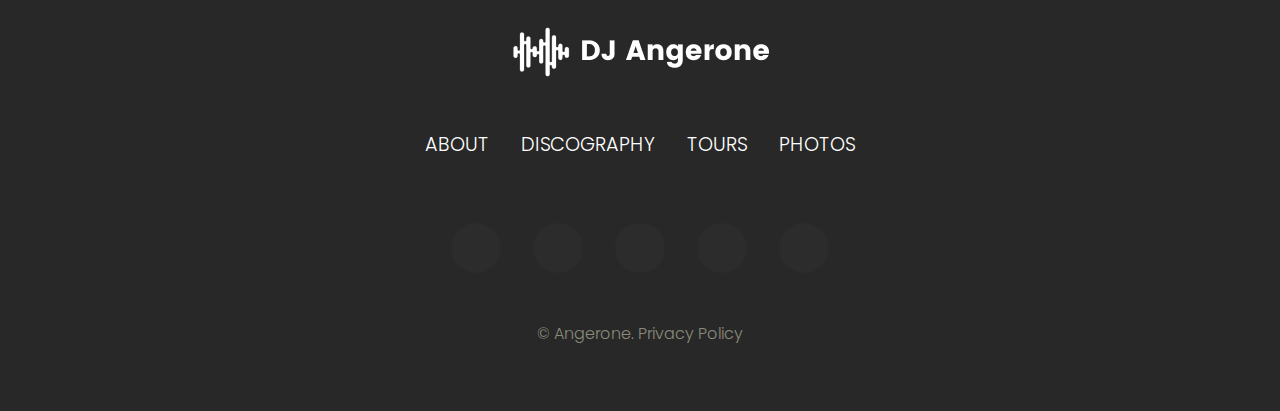
<file: disco.html>
<!DOCTYPE html>
<html lang="en">
<head>
    <meta charset="UTF-8">
    <meta http-equiv="X-UA-Compatible" content="IE=edge">
    <meta name="viewport" content="width=device-width, initial-scale=1.0">
    <link rel="stylesheet" href="style.css">
    <link rel="icon" type="image/ico" href="favicon.ico">
    <link rel="preconnect" href="https://fonts.googleapis.com">
    <link rel="preconnect" href="https://fonts.gstatic.com" crossorigin>
    <link href="https://fonts.googleapis.com/css2?family=Poppins:ital,wght@0,100;0,200;0,300;0,400;0,500;0,600;0,700;0,800;0,900;1,100;1,200;1,300;1,400;1,500;1,600;1,700;1,800;1,900&display=swap" rel="stylesheet"> 
    <link rel="stylesheet" href="https://use.fontawesome.com/releases/v5.15.3/css/all.css" integrity="sha384-SZXxX4whJ79/gErwcOYf+zWLeJdY/qpuqC4cAa9rOGUstPomtqpuNWT9wdPEn2fk" crossorigin="anonymous">
    <title>Discography</title>
</head>
<body>

    <header class="header-subpages">
        <nav class="header-subpages__navtop">
                <figure class="header-subpages__logo-header"><a href="index.html"><img class="header-subpages__logoimg" src="images/logo.png" alt="DJ Angerone Logo"></a></figure>
                <input type="checkbox" id="hamburger" title="navigation menu">
                <input type="checkbox" id="socialmedias" title="social media menu">
                <ul class="header-subpages__linkboxtop">
                    <a class="header-subpages__link" href="about.html"><li class="header-subpages__linktop">About</li></a>
                    <a class="header-subpages__link" href="disco.html"><li class="header-subpages__linktop">Discography</li></a>
                    <a class="header-subpages__link" href="tour.html"><li class="header-subpages__linktop">Tours</li></a>
                    <a class="header-subpages__link" href="gallery.html"><li class="header-subpages__linktop">Photos</li></a>
                </ul>
                <ul class="header-subpages__social">
                    <li class="header-subpages__icontop"><a href="https://facebook.com"><i class="fab fa-facebook-f"></i></a></li>
                    <li class="header-subpages__icontop"><a href="https://instagram.com"><i class="fab fa-instagram"></i></a></li>
                    <li class="header-subpages__icontop"><a href="https://twitter.com"><i class="fab fa-twitter"></i></a></li>
                    <li class="header-subpages__icontop"><a href="https://youtube.com"><i class="fab fa-youtube"></i></a></li>
                </ul>
                <label class="hamburgermenu" for="hamburger">
                <div class="header-subpages__hamburger">
                    <div class="header-subpages__hambar"></div>
                    <div class="header-subpages__hambar"></div>
                    <div class="header-subpages__hambar"></div>
                </div>
            </label>
            <label class="socialmediamenu" for="socialmedias">
                <div class="header-subpages__dotmenu">
                    <div class="header-subpages__dot"></div>
                    <div class="header-subpages__dot"></div>
                    <div class="header-subpages__dot"></div>
                </div>
            </label>
        </nav>
        <div class="header-subpages__headerbox">
            <div class="header-subpages__titlebox">
                <h1 class="header-subpages__title">DISCOGRAPHY</h1>
                <div class="header-subpages__subtitlebox">
                    <h4 class="header-subpages__subtitle--big"><a href="index.html">HOME</a></h4>
                    <div class="header-subpages__subtitle--point"></div>
                    <h4 class="header-subpages__subtitle--small">DISCOGRAPHY</h4>
                </div>
            </div>
        </div>
    </header>
 
 

 <section>
        <div class="containerdisco">
            <div class="imagedisco">
                <img class="imagedisco" src="images/dicography-album-cover-1.jpg" alt="">
                <div class="textedisco">                
                <h2 class="disco">Intense</h2 class="disco">
                <p class="disco">2019</p>
            </div>
            </div>            
                <div class="imagedisco">
                <img class="imagedisco" src="images/dicography-album-cover-2.jpg" alt="">
                <div class="textedisco">
                <h2 class="disco">My Space</h2 class="disco">
                <p class="disco">2019</p>
                </div>
            </div>
            <div class="imagedisco">
                <img class="imagedisco" src="images/dicography-album-cover-3.jpg" alt="">
                <div class="textedisco">
                <h2 class="disco">Trance Year Mix</h2 class="disco">
                <p class="disco">2018</p>
                </div>
            </div>
            <div class="imagedisco">
                <img class="imagedisco" src="images/dicography-album-cover-4.jpg" alt="">
                <div class="textedisco">
                <h2 class="disco">Clud Y Session</h2 class="disco">
                <p class="disco">2017</p>
                </div>
            </div>
            <div class="imagedisco">
                <img class="imagedisco" src="images/dicography-album-cover-5.jpg" alt="">
                <div class="textedisco">
                <h2 class="disco">Temptation</h2 class="disco">
                <p class="disco">2016</p>
                </div>
            </div>
            <div class="imagedisco">
                <img class="imagedisco" src="images/dicography-album-cover-6.jpg" alt="">
                <div class="textedisco">
                <h2 class="disco">Sound of InStereo</h2 class="disco">
                <p class="disco">2015</p>
                </div>
            </div>
        </div>
    </section> 

    <footer>
        <section class="footer__sec">
            <div class="footer__logo"><a href="index.html"><img src="./images/logo.png" alt="Logo DJ Angerone"></a></div>
            <nav class="footer__nav">
                <ul>
                    <li class="footer__site"><a href="about.html">About</a> </li>
                    <li class="footer__site"><a href="disco.html">Discography</li></a>
                    <li class="footer__site"><a href="tour.html">Tours</li></a>
                    <li class="footer__site"><a href="gallery.html">Photos</li></a>
                </ul>
            </nav>
            <div class="footer__social">
                <ul>
                    <li class="footer__web"><button class="footer__btn"><a href="https://www.facebook.com"><i class="fab fa-facebook-f"></i></a></button></li>
                    <li class="footer__web"><button class="footer__btn"><a href="https://www.instagram.com"><i class="fab fa-instagram"></i></a></button></li>
                    <li class="footer__web"><button class="footer__btn"><a href="https://www.twitter.com"><i class="fab fa-twitter"></i></a></button></li>
                    <li class="footer__web"><button class="footer__btn"><a href="https://www.youtube.com"><i class="fab fa-youtube"></i></a></button></li>
                    <li class="footer__web"><button class="footer__btn"><a href="https://www.printerest.com"><i class="fab fa-pinterest-p"></i></a></button></li>
                </ul>
            </div>
            <p class="footer__copy"><small>&copy; Angerone. Privacy Policy</small></p>
        </section>
    </footer>
 
 
 
 

</body>
</html>
</file>
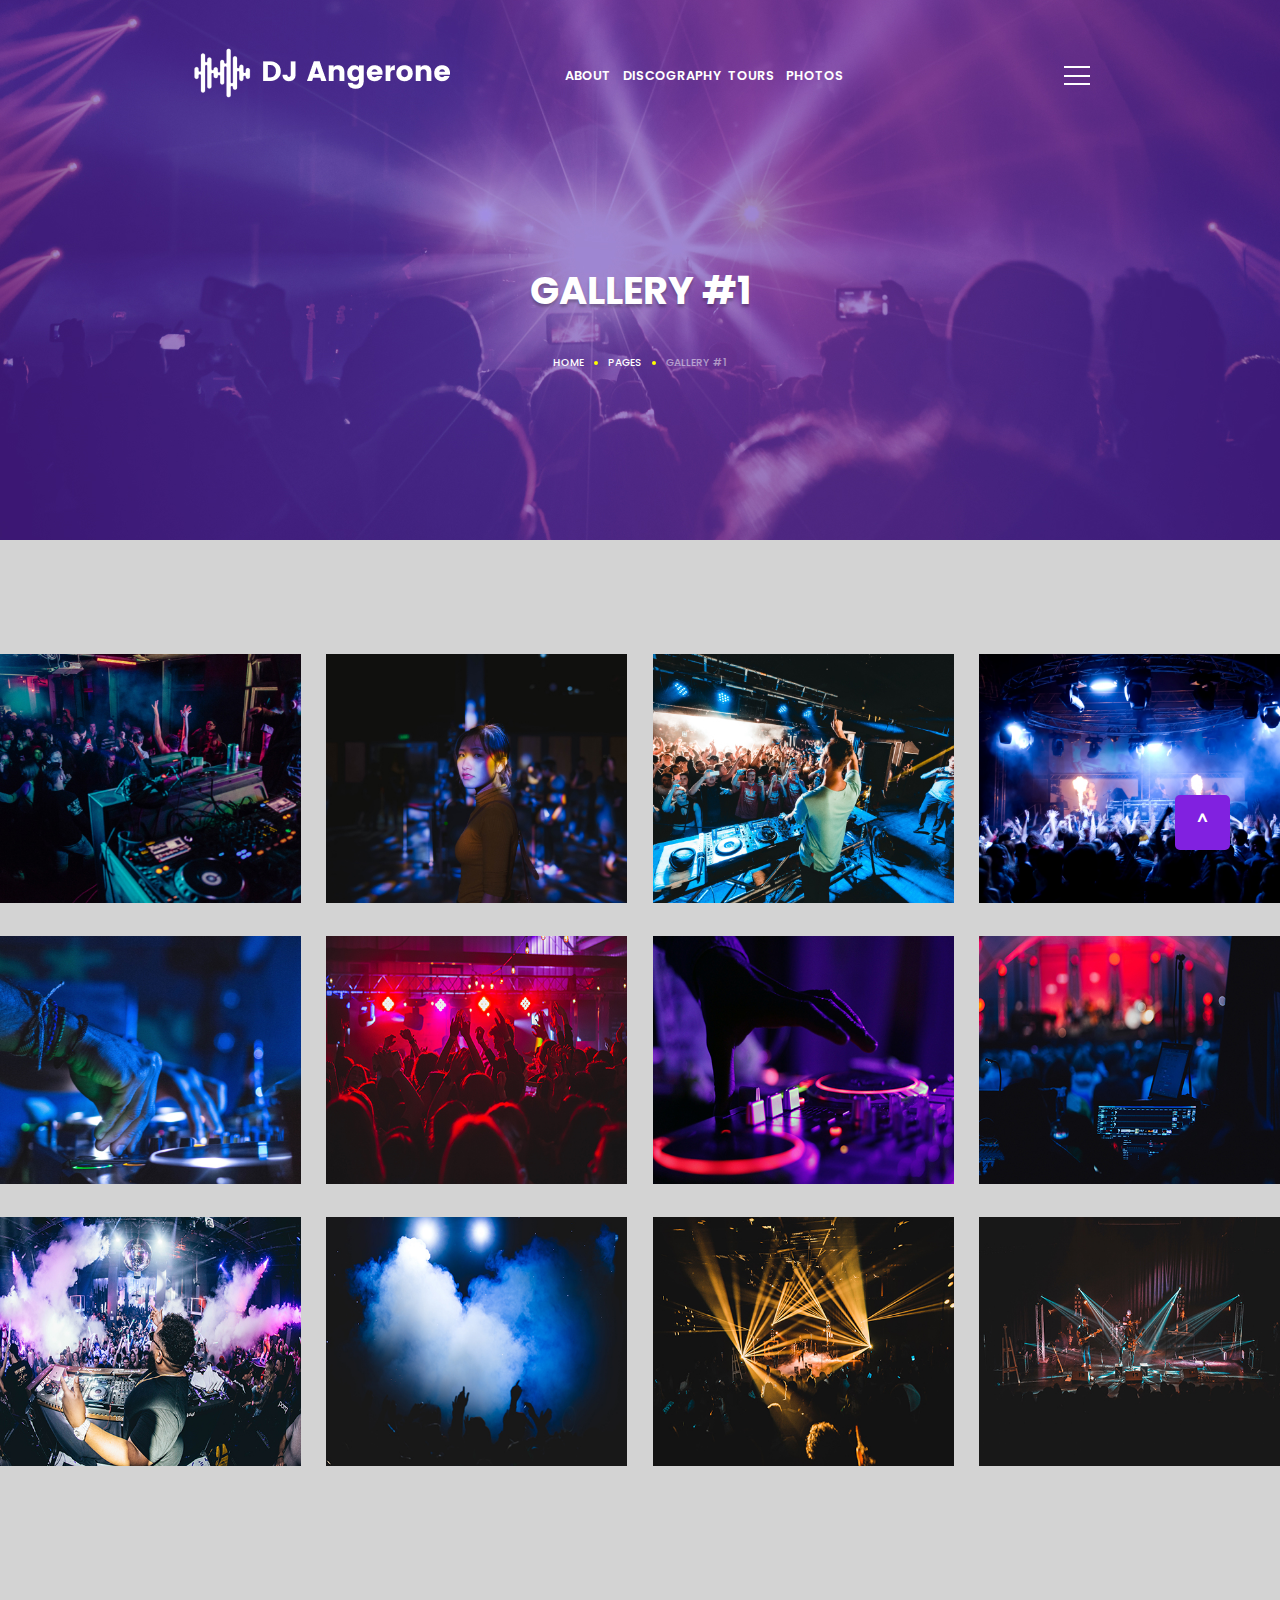
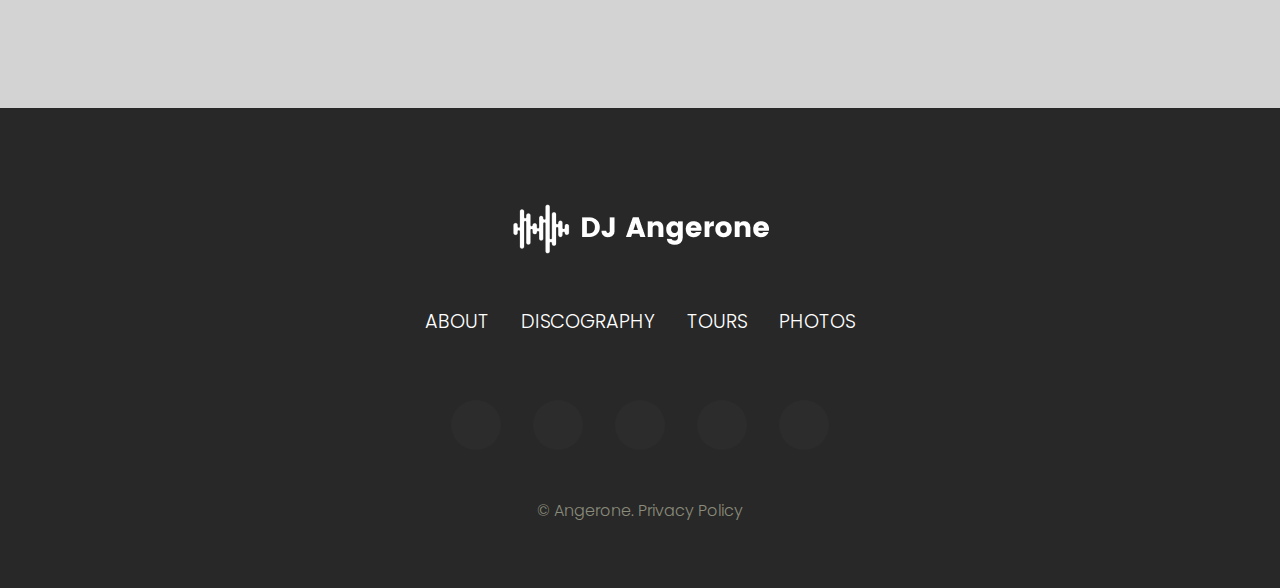
<file: gallery.html>
<!DOCTYPE html>
<html lang="en">
<head>
    <meta charset="UTF-8">
    <meta http-equiv="X-UA-Compatible" content="IE=edge">
    <meta name="viewport" content="width=device-width, initial-scale=1.0">
    <meta name="description" content="Gallery DJ's Angerone">
    <link rel="icon" type="image/ico" href="favicon.ico">
    <link rel="stylesheet" href="https://use.fontawesome.com/releases/v5.15.3/css/all.css" integrity="sha384-SZXxX4whJ79/gErwcOYf+zWLeJdY/qpuqC4cAa9rOGUstPomtqpuNWT9wdPEn2fk" crossorigin="anonymous">
    <link rel="stylesheet" href="style.css">
    <link rel="preconnect" href="https://fonts.googleapis.com">
    <link rel="preconnect" href="https://fonts.gstatic.com" crossorigin>
    <link href="https://fonts.googleapis.com/css2?family=Poppins:ital,wght@0,100;0,200;0,300;0,400;0,500;0,600;0,700;0,800;0,900;1,100;1,200;1,300;1,400;1,500;1,600;1,700;1,800;1,900&display=swap" rel="stylesheet">
    <title>DJ's Gallery</title>
</head>

<body>
    <header class="header-subpages">
        <nav class="header-subpages__navtop">
                <figure class="header-subpages__logo-header"><a href="index.html"><img src="images/logo.png" alt="DJ Angerone Logo"></a></figure>
                <ul class="header-subpages__linkboxtop">
                    <li class="header-subpages__linktop"><a class="header-subpages__link" href="about.html">About</a></li>
                    <a class="header-subpages__link" href="disco.html"><li class="header-subpages__linktop">Discography</li></a>
                    <a class="header-subpages__link" href="tour.html"><li class="header-subpages__linktop">Tours</li></a>
                    <a class="header-subpages__link" href="gallery.html"><li class="header-subpages__linktop">Photos</li></a>
                </ul>
                <ul class="header-subpages__social">
                    <li class="header-subpages__icontop"><a href="https://facebook.com"><i class="fab fa-facebook-f"></i></a></li>
                    <li class="header-subpages__icontop"><a href="https://instagram.com"><i class="fab fa-instagram"></i></a></li>
                    <li class="header-subpages__icontop"><a href="https://twitter.com"><i class="fab fa-twitter"></i></a></li>
                    <li class="header-subpages__icontop"><a href="https://youtube.com"><i class="fab fa-youtube"></i></a></li>
                </ul>
                <div class="header-subpages__hamburger">
                    <div class="header-subpages__hambar"></div>
                    <div class="header-subpages__hambar"></div>
                    <div class="header-subpages__hambar"></div>
                </div>
        </nav>
        <div class="header-subpages__headerbox">
            <div class="header-subpages__titlebox">
                <h1 class="header-subpages__title">GALLERY #1</h1>
                <div class="header-subpages__subtitlebox">
                    <h4 class="header-subpages__subtitle--big"><a href="index.html">HOME</a></h4>
                    <div class="header-subpages__subtitle--point"></div>
                    <h4 class="header-subpages__subtitle--big">PAGES</h4>
                    <div class="header-subpages__subtitle--point"></div>
                    <h4 class="header-subpages__subtitle--small">GALLERY #1</h4>
                </div>
            </div>
        </div>
    </header>
 

    <main class="gallery">
        <section class="gallery__container">
            <div class="gallery__item"><img class="gallery__img" src="./images/gallery-1.jpg" alt=""></div>
            <div class="gallery__item"><img class="gallery__img" src="./images/gallery-2.jpg" alt=""></div> 
            <div class="gallery__item"><img class="gallery__img" src="./images/gallery-3.jpg" alt=""></div>
            <div class="gallery__item"><img class="gallery__img" src="./images/gallery-4.jpg" alt=""></div>
            <div class="gallery__item"><img class="gallery__img" src="./images/gallery-5.jpg" alt=""></div>
            <div class="gallery__item"><img class="gallery__img" src="./images/gallery-6.jpg" alt=""></div>
            <div class="gallery__item"><img class="gallery__img" src="./images/gallery-7.jpg" alt=""></div>
            <div class="gallery__item"><img class="gallery__img" src="./images/gallery-8.jpg" alt=""></div>
            <div class="gallery__item"><img class="gallery__img" src="./images/gallery-9.jpg" alt=""></div>
            <div class="gallery__item"><img class="gallery__img" src="./images/gallery-10.jpg" alt=""></div>
            <div class="gallery__item"><img class="gallery__img" src="./images/gallery-11.jpg" alt=""></div>
            <div class="gallery__item"><img class="gallery__img" src="./images/gallery-12.jpg" alt=""></div>
        </section>
    </main>

    <footer>
        <section class="footer__sec">
            <div class="footer__logo"><a href="index.html"><img src="./images/logo.png" alt="Logo DJ Angerone"></a></div>
            <nav class="footer__nav">
                <ul>
                    <li class="footer__site"><a href="about.html">About</a> </li>
                    <li class="footer__site"><a href="disco.html">Discography</li></a>
                    <li class="footer__site"><a href="tour.html">Tours</li></a>
                    <li class="footer__site"><a href="gallery.html">Photos</li></a>
                </ul>
            </nav>
            <div class="footer__social">
                <ul>
                    <li class="footer__web"><button class="footer__btn"><a href="https://www.facebook.com"><i class="fab fa-facebook-f"></i></a></button></li>
                    <li class="footer__web"><button class="footer__btn"><a href="https://www.instagram.com"><i class="fab fa-instagram"></i></a></button></li>
                    <li class="footer__web"><button class="footer__btn"><a href="https://www.twitter.com"><i class="fab fa-twitter"></i></a></button></li>
                    <li class="footer__web"><button class="footer__btn"><a href="https://www.youtube.com"><i class="fab fa-youtube"></i></a></button></li>
                    <li class="footer__web"><button class="footer__btn"><a href="https://www.printerest.com"><i class="fab fa-pinterest-p"></i></a></button></li>
                </ul>
            </div>
            <p class="footer__copy"><small>&copy; Angerone. Privacy Policy</small></p>
        </section>
    </footer>
    <div class="scroll"><a href="#">^</a></div>
</body>
</html>
</file>
<file: style.css>
*{
    margin: 0%;
    padding: 0%;
    box-sizing: 0%;
}
body{
    font-size: 62.5%;
    font-family: 'Poppins', sans-serif;
    font-weight:300;
    display: swap;
    position: relative;
}

/* Home Fanbase*/
.homefanbase{
    /* border: 1px solid black; */
    background-image: url(./images/bg-circle-1.png);
    background-position: center;
    background-color: #282828;
    background-repeat: no-repeat;
    display: grid;
    grid-template-columns: repeat(2,1fr);
    column-gap: 5%;
    margin: auto;
    height: 55rem;
    position: relative;
}
.homefanbase::before{
    content: '';
    width: 0.5vw;
    height: 2vw;
    border-left: #8121e0 0.5vw solid;
    border-right: #8121e0 0.5vw solid;
    position: absolute;
    right: 15%;
    top: -1vw;
}
/* Gauche */
.homefanbase__photo{
    /* border: 1px solid red; */
    display: grid;
    grid-template-columns: 1fr 1fr;
    margin-left: 10%;
    margin-top: 20%;
    margin-bottom: 30%;
}
.homefanbase__photo1, .homefanbase__photo1 img{
    border-radius: 5px;
    display: flex;
    justify-content: flex-end;
    align-items: center;
}/*Done*/
.homefanbase__photo2, .homefanbase__photo2 img{
    border-radius: 5px;
    display: flex;
    justify-content: flex-start;
    align-items: flex-end;
}/*Done*/
.homefanbase__photo3, .homefanbase__photo3 img{
    border-radius: 5px;
    display: flex;
    justify-content: flex-end;
    width: 109%;
} /*Done*/
.homefanbase__photo4, .homefanbase__photo4 img{
    border-radius: 5px;
    display: flex;
    justify-content: center;
    align-items: center;
}
.homefanbase__photo4 img{
    width: 60%;
    height: 55%;
}
.homefanbase__photo5, .homefanbase__photo5 img{
    border-radius: 5px;
    display: flex;   
    justify-content: flex-end; 
    align-items: center;
}
.homefanbase__photo5 img{
    width: 70%;
    height: 65%;
}
.homefanbase__photo6, .homefanbase__photo6 img{
    border-radius: 5px;
    display: flex;
    justify-content: flex-end;
    padding-left: 5%;    
}
/* Droite */
.homefanbase__text{
    /* border: 1px solid green; */
    display: grid;
    grid-template-rows: 1fr 1fr 1fr 1fr;
    row-gap: 3%;
    height: auto;
    margin-top: 20%;
    margin-bottom: 30%;
    margin-left: 10%;
    padding-right: 30%;
}/* Done */
.homefanbase__titre{
    /* border: 1px solid blue;  */
    display: flex;
    flex-direction: column;
    color: white;
}/* Done */
.homefanbase__titre h1{
    font-size: 2rem;
}/* Done */
.homefanbase__item{
    /* border: 1px solid white;  */
    display: grid;
    grid-template-columns: 0.25fr 1fr;;
    color: white;
}/* Done */
.homefanbase__i{
    display: flex;
    justify-content: center;
    align-items: center;
    font-size: 2rem;
}/* Done */
.homefanbase__txt h2{
    font-size: 1.5rem;
    font-weight: 600;
}/* Done */
.homefanbase__txt p{
    padding-top: 0.5rem;
}/* Done */
@media screen and (max-width: 768px) {
    .homefanbase{
    background-repeat: no-repeat;
    background-size: cover;
    height: auto;
    grid-template-columns: 1fr;
    }
    .homefanbase__photo{
        align-items: center;
        margin-top: 7%;
        margin-left: 7%;
        margin-right: 7%;
        margin-bottom: 0%;
    }
    .homefanbase__text{
        grid-template-columns: 1fr 1fr;
        grid-template-rows: 1fr 1fr;
        margin-top: 2%;
        margin-left: 6%;
        margin-bottom: 6%;
        margin-right: 6%;
        padding-right: 0%;
    }
    .homefanbase__titre{
        grid-column: 1/3;
    }
}
@media screen and (max-width: 320px) {
    .homefanbase{
        background-repeat: no-repeat;
        background-size: cover;
        height: auto;
        grid-template-columns: 1fr;
        }
    .homefanbase__photo{
        grid-template-columns: 1fr!important;
        align-items: center;
        margin: 0%!important;
        
    }
    .homefanbase__photo1, .homefanbase__photo1 img{
        padding-top: 2%;
        padding-right: 2%;
    }
    .homefanbase__photo2, .homefanbase__photo2 img{
        padding-top: 2%;
        padding-left: 5%;
    }
    .homefanbase__photo3, .homefanbase__photo3 img{
        width: 90%!important;
        justify-content: flex-start!important;
        padding-left: 3%;
    }
    .homefanbase__photo4, .homefanbase__photo4 img{
        justify-content: flex-start!important;
        padding-left: 2%;
    }
    .homefanbase__photo5, .homefanbase__photo5 img{
        justify-content: center!important;
        padding-top: 2%;
    }
    .homefanbase__photo5 img{
        width: 50%!important;
    }
    .homefanbase__photo6, .homefanbase__photo6 img{
        padding-left: 0%!important;
        padding-right: 2%;
    }
    .homefanbase__text{
        grid-template-columns: 1fr!important;
        grid-template-rows: 1fr 1fr!important;
        margin-top: 2%!important;
        margin-left: 6%!important;
        margin-bottom: 6%!important;
        margin-right: 6%!important;
        padding-right: 0%!important;
        row-gap: 0%!important;
    }
    .homefanbase__titre{
        grid-column: 1/2!important;
    }
    .homefanbase__item{
        display: grid;
        grid-template-columns: 1fr!important;
    }
}

/*Home Tickets*/
.hometickets{
    /* border: 1px solid black; */
    display: grid;
    grid-template-columns: 1fr auto 1fr auto 1fr;
    justify-content: center;
    align-items: center;
    margin-top: 10%;
    margin-bottom: 10%;
    margin-left: 15%;
    margin-right: 15%;
    padding: 2rem;
    grid-gap: 3%;
    height: auto;
} /* Done */
.hometickets__titre{
    /* border: 1px solid red; */
    display: flex;
    grid-column: 1/6;
    justify-content: center;
    align-items: flex-end;
    font-size: 1.5rem;
    font-weight: normal;
}/* Done */
.hometickets__hr{
    display: flex;
    justify-content: center;
    align-items: center;
    width: 0rem;
    height: 22rem;
    color: black;
    opacity: 50%;
} /* Done */
@media screen and (max-width:768px) {
    .hometickets{
        /* border: 1px solid black; */
        display: grid;
        grid-template-columns: 1fr auto 1fr auto;
        justify-content: center;
        align-items: center;
        margin-top: 7%;
        margin-bottom: 7%;
        margin-left: 13%;
        margin-right: 15%;
        padding: 2rem;
        grid-gap: 3%;
        height: auto;
    } /* Done */
    #ticitem3{
        display: none;
    }
}
@media screen and (max-width:320px) {
    .hometickets{
        /* border: 1px solid black; */
        display: grid;
        grid-template-columns: 1fr ;
        justify-content: center;
        align-items: center;
        margin-top: 7%;
        margin-bottom: 7%;
        margin-left: 1%;
        margin-right: 0%;
        padding: 2rem;
        grid-gap: 3%;
        height: auto;
    } /* Done */
    #ticitem3, #ticitem2{
        display: none;
    }
    .hometickets__hr{
        display: none;
    }
}
.hometickets__item{
    /* border: 1px solid green; */
    display: flex;
    flex-direction: column;
    justify-content: center;
    align-items: center;
    padding: 1rem;
    height: auto;
}
.hometickets__abon{
    /* border: 1px solid blue; */
    display: flex;
    flex-direction: column;
    justify-content: center;
    align-items: center;
    padding: 1rem;
    font-weight: 100;
    color: #444444;
}
.hometickets__abon h3{
    font-weight: 300;
}
.hometickets__price{
    /* border: 1px solid yellowgreen; */
    display: flex;
    flex-direction: row;
    justify-content: center;
    align-items: center;
    padding: 1rem;
    font-size: 3.5rem;
    color: #444444;
}
.hometickets__price h1{
    display: flex;
    flex-direction: row;
    font-weight: 300;
}
.hometickets__dollar{
    /* border: 1px solid black; */
    display: flex;
    flex-direction: row;
    align-items: flex-start;
    padding-top: 1.4rem;
    font-size: 1rem;
}
.hometickets__p{
    /* border: 1px solid violet; */
    display: flex;
    flex-direction: column;
    justify-content: center;
    align-items: center;
    padding: 1rem;
    text-align: center;
    font-size: 0.9rem;
    color: #444444;
}
.hometickets__btn button{
    display: flex;
    flex-direction: column;
    justify-content: center;
    align-items: center;
    margin: 1rem;
    padding: 1rem 1.6rem 1rem 1.6rem;
    text-decoration: none;
    border: 1px solid black;
    border-radius: 5px;
    font-family: 'Poppins', sans-serif;
    font-size: 1rem;
    font-weight: 500;
    background-color: white;
} /* Done */
.hometickets__btn button:hover{
    border: 1px solid #8121e0;
    background-color: #8121e0;
    color: white;
    box-shadow: 3px 3px 3px grey;
} /* Done */

/* Home Gallery */
.homegallery{
    display: grid; 
    grid-auto-rows: 1fr; 
    grid-template-columns: 1fr 1fr 1fr 1fr 1fr 1fr; 
    grid-template-rows: 22rem 22rem; 
    gap: 0px 0px; 
    grid-template-areas: 
    "photo1 photo1 photo2 photo2 photo3 photo3"
    "photo4 photo4 photo4 photo5 photo5 photo5";
}
.homegallery__itemh1{
    grid-area: photo1;
}
.homegallery__itemh2{
    grid-area: photo2;
}
.homegallery__itemh3{
    grid-area: photo3;
}
.homegallery__itemb1{
    grid-area: photo4;
}
.homegallery__itemb2{
    grid-area: photo5;
}
.homegallery__itemh1,.homegallery__itemh2,.homegallery__itemh3{
    position: relative;
}
.homegallery__itemb1,.homegallery__itemb2{
    grid-row: 2/3;
    position: relative;
}
.homegallery__photo1{
    display: flex;
    position: relative;
    width: 100%;
    height: 110%;
    max-width: auto;
    max-height: auto;
    object-fit: cover;
}
.homegallery__photo2{
    display: flex;
    width: 100%;
    height: 101%;
    max-width: auto;
    max-height: auto;
    object-fit: cover;
}
.homegallery__photo3{
    display: flex;
    width: 100%;
    height: 101%;
    max-width: auto;
    max-height: auto;
    object-fit: cover;
}
.homegallery__photo4{
    display: flex;
    width: 100%;
    height: 99%;
    max-width: auto;
    max-height: auto;
    object-fit: cover;
}
.homegallery__photo5{
    display: flex;
    width: 100%;
    height: 99%;
    max-width: auto;
    max-height: auto;
    object-fit: cover;
    position: relative;
}
.homegallery__itemh1::after{ /* Bouton ZOOM gallery haut*/
    content: "zoom";
    display: none;
    position: absolute;
    top: 30%;
    left: 33%;
    font-size: 1.4rem;
    text-align: center;
    vertical-align: middle;
    line-height: 100px;
    width: 100px;
    height: 100px;
    border: 15px solid rgba(255, 255, 255, .200);
    background-clip: padding-box; 
    border-radius: 50%;
    background-color: white;
}
.homegallery__itemh1:hover::after{
    display: block;
}
.homegallery__itemh2::after{ /* Bouton ZOOM gallery haut*/
    content: "zoom";
    display: none;
    position: absolute;
    top: 30%;
    left: 33%;
    font-size: 1.4rem;
    text-align: center;
    vertical-align: middle;
    line-height: 100px;
    width: 100px;
    height: 100px;
    border: 15px solid rgba(255, 255, 255, .200);
    background-clip: padding-box; 
    border-radius: 50%;
    background-color: white;
}
.homegallery__itemh2:hover::after{
    display: block;
}
.homegallery__itemh3::after{ /* Bouton ZOOM gallery haut*/
    content: "zoom";
    display: none;
    position: absolute;
    top: 30%;
    left: 33%;
    font-size: 1.4rem;
    text-align: center;
    vertical-align: middle;
    line-height: 100px;
    width: 100px;
    height: 100px;
    border: 15px solid rgba(255, 255, 255, .200);
    background-clip: padding-box; 
    border-radius: 50%;
    background-color: white;
}
.homegallery__itemh3:hover::after{
    display: block;
}
.homegallery__itemb1::after{ /* Bouton ZOOM gallery basse*/
    content: "zoom";
    display: none;
    position: absolute;
    top: 30%;
    left: 40%;
    font-size: 1.4rem;
    text-align: center;
    vertical-align: middle;
    line-height: 100px;
    width: 100px;
    height: 100px;
    border: 15px solid rgba(255, 255, 255, .200);
    background-clip: padding-box; 
    border-radius: 50%;
    background-color: white;
}
.homegallery__itemb1:hover::after{
    display: block;
}
.homegallery__itemb2::after{ /* Bouton ZOOM gallery basse*/
    content: "zoom";
    display:none;
    position: absolute;
    top: 30%;
    left: 40%;
    font-size: 1.4rem;
    text-align: center;
    vertical-align: middle;
    line-height: 100px;
    width: 100px;
    height: 100px;
    border: 15px solid rgba(255, 255, 255, .200);
    background-clip: padding-box; 
    border-radius: 50%;
    background-color: white;
}
.homegallery__itemb2:hover::after{
    display: block;
}
@media screen and (max-width:320px) {
    .homegallery{
        grid-template-columns: 1fr;
        grid-template-rows: repeat(6,1fr);
        grid-template-areas: 
        "photo1"
        "photo2"
        "photo3"
        "photo4" 
        "photo5";
    }
    .homegallery__itemb1,.homegallery__itemb2{
        grid-row: auto!important;
        position: relative;
    }
}
 /*Header*/
.header-subpages__subtitle--big a, .header-subpages__logo-header a, .header-subpages__icontop a, .header-subpages__linktop a {
    text-decoration: none;
    color: white;
 }
 
/* Navbar */
 
.header-home__navtop {
    display: grid;
    grid-template-columns: 1fr repeat(3, 1fr) auto;
    grid-auto-rows: 1fr;
    column-gap: 3%;
 }
  
 .header-home__logo-header {
    display: flex;
    align-items: center;
    justify-content: flex-start;
    grid-column: 1/2;
 }
  
 .header-home__linkboxtop {
    position: relative;
    display: flex;
    flex-flow: row nowrap;
    justify-content: space-between;
    align-items: center;
    grid-column: 2/4;
    list-style: none;
    font-weight: 600;
    text-transform: uppercase;
    font-size: 1.6rem;
    padding-left: 20%;
 }
  
 .header-home__link {
    color: white;
    text-decoration: none;
 }
  
 .header-home__linktop {
    margin: 5%;
    width: 10%;
    font-size: 1vw;
 }
  
 .header-home__social {
    position: relative;
    display: flex;
    flex-flow: row nowrap;
    justify-content: space-between;
    align-items: center;
    grid-column: 4/5;
    list-style: none;
 }
  
 .header-home__icontop {
    opacity: 50%;
    font-size: 1vw;
 }
  
 .header-home__hamburger {
    display: flex;
    flex-flow: column nowrap;
    justify-content: space-between;
    justify-self: center;
    align-self: center;
    align-items: flex-end;
    position: relative;
    height: 1.5vw;
    padding-left: 15%;

 }
  
 .header-home__hambar {
    height: 2px;
    width: 2vw;
    background-color: white;
 }
  
/* Navbar end*/

/* Header */

.header-home {
    background-image: url(images/homapage-banner-img.jpg);
    background-color: blueviolet;
    background-size: cover;
    background-repeat: no-repeat;
    background-position: center;
    padding: 3rem 15%;
    padding-bottom: 0;
    color: white;
    display: grid;
    grid-template-rows: auto 1fr auto auto;
    margin-bottom: 10%;
 }
 
 .homenewsingle {
     display: flex;
     flex-direction: column;
     grid-row: 3/4;
 }

 .homenewsingle__title {
    font-weight: 800;
    font-size: 2.3vw;
    margin-bottom: 1vw;
 }

 .homenewsingle__songname {
     width: 100%; 
 }

.homenewsingle__songname--transparent {
     text-anchor: left;
     font-size: 1px;
     fill: none;
     stroke-width: .015;
     stroke: white;
     font-weight: 700;
 }

.homenewsingle__playsingle {
    display: grid;
    grid-template-columns: auto 1fr auto;
    column-gap: 1%;
    align-items: center;
}

.homenewsingle__playbutton {
    width: 0;
    height: 0;
    border-style: solid;
    border-width: 0.5vw 0 0.5vw 0.75vw;
    border-color: transparent transparent transparent lightgray;
}

.homenewsingle__progressbar {
    height: 2px;
    background-color: white;
    opacity: 50%;
}

.homenext {
    display: grid;
    grid-template-columns: 20% repeat(5, auto);
    grid-row: 4/5;
    background-color: #282828;
    border-radius: 10px;
    box-shadow: 0px 0px 2vw black;
    position: relative;
    top: 50%;
    column-gap: 3%;
    padding: 3vw 3vw;
}

.homenext::after {
    content: '';
    position: absolute;
    width: 100%;
    height: 100%;
    top: 0;
    left: 0;
    background-image: url(images/next-gig-bg.png);
    background-position: center;
    background-size: contain;
    opacity: 50%;
    z-index: 1;
}

.homenext__item {
    display: flex;
    flex-direction: column;
    justify-content: space-between;
    z-index: 2;
}

.homenext__item--text {
    padding-right: 1vw;
}

.homenext__item--title {
    font-size: 2vw;
    font-weight: 500;
}

.homenext__item--detail {
    font-size: 0.8vw;

}

.homenext__item--number {
    font-size: 4vw;
    font-weight: 500;
    text-align: center;
    line-height: 4vw;
}

.homenext__item--timeunit {
     text-align: center;
     font-size: 0.75vw;
     font-weight: 500;
}

.homenext__btn {
    background-color: #8121e0;
    border: none;
    color: white;
    border-radius: 5px;
    margin: 1vw 0vw;
    padding: 1vw 2vw;
    text-transform: uppercase;
    font-weight: 700;
    font-family: Poppins, sans-serif;
    font-size: 0.8vw;
    justify-self: normal;
    z-index: 2;
}

/* Header */

/* Tour Table */
 .hometourarticle {
   padding: 6% 0%;
   position: relative;
 }

 .hometourarticle::before {
    content: '';
    width: 1vw;
    height: 2vw;
    background-color: #8121e0;
    position: absolute;
    top: -1vw;
    left: 16%;
 } 
 .hometourarticle::after {
   content: '';
   width: 1vw;
   height: 2vw;
   background-color: #8121e0;
   position: absolute;
   bottom: -1vw;
   right: 16%;
}

 .hometourarticle__title {
   text-align: center;
 }

.tour, .hometour {
    display: grid;
    grid-template-columns: 1fr, repeat(3,1fr);
    row-gap: 0px;
    margin: 2% 15%;
 }
  
 .tour__tableheader {
    content: '';
    width: 100%;
    background-color: #282828;
    grid-row: 1/2;
    border-radius: 10px 10px 0px 0px;
    display: grid;
    grid-template-columns: 1fr 1fr 1fr 1fr;
    grid-template-rows: auto;
 }
  
 .tour__tabnames {
    grid-column: 2/4;
    display: flex;
    flex-flow: row nowrap;
    justify-content: space-evenly;
 }
  
 .tour__month {
    list-style: none;
    color: white;
    text-transform: uppercase;
    font-size: 1vw;
    align-self: center;
    padding: 2.5vw 0;
    font-weight: 600;
    opacity: 50%;
    display: block;
 }
  
 .tour__month--selected {
    opacity: 100%;
    box-shadow: inset 0px -5px 0px #8121e0;
 }
  
 .tour__tablebody {
    background-color: white;
    grid-row: 2/4;
    padding: 5vh;
    border-bottom: 2px solid rgb(185, 185, 185);
    border-left: 2px solid rgb(185, 185, 185);
    border-right: 2px solid rgb(185, 185, 185);
 }
  
 .tour__tablecontent {
    display: grid;
    grid-template-columns: repeat(5, 1fr);
 }
  
 .tour__info {
    grid-column: 2/6;
    display: grid;
    grid-template-columns:auto repeat(4, 1fr);
    grid-template-rows: repeat(4, auto);
    column-gap: 5%;
 }
  
 .tour__bulletpoint {
    width: 1.5vw;
    height: 1.5vw;
    background-color: white;
    grid-column: 1/2;
    grid-row: 2/3;
    border: 1px solid rgb(185, 185, 185);
    border-radius: 9999px;
    position: relative;
 }
  
 .tour__bulletpoint::after {
    content: '';
    width: 40%;
    height: 40%;
    background-color: #8121e0;
    border-radius: 9999px;
    display: block;
    margin: 30% 30%;
    display: none;
 }
  
 .tour__info:hover  .tour__bulletpoint::after {
    display: block;
 }
 .tour__bulletline {
    content: '';
    grid-row: 1/5;
    grid-column: 1/2;
    margin-left: 0.75vw;
    width: 1px;
    height: 100%;
    background-color: rgb(185, 185, 185);
 }
  
 .tour__bulletline--top{
    grid-row: 2/5;
 }
  
 .tour__bulletline--bottom {
    grid-row: 1/2;
 }
 .tour__dates {
    font-weight: 300;
    opacity: 75%;
    font-size: 1vw;
    grid-column: 2/5;
    margin-top: 3vw;
 }
  
 .tour__about {
    grid-column: 2/4;
    grid-row: 3/4;
    display: flex;
    flex-flow: column nowrap;
    justify-content: flex-end;
    align-items: flex-start;
 }
  
 .tour__location {
    font-size: 1.5vw;
    font-weight: 400;
    grid-column: 2/5;
    grid-row: 3/4;
    align-self: center;
 }
  
 .tour__description {
    font-weight: 300;
    font-size: 0.75vw;
    opacity: 75%;
    margin: 2vh 0;
    grid-column: 2/5;
    grid-row: 4/5;
 }
  
 .tour__buylink {
    grid-column: 5/6;
    text-decoration: none;
    color: black;
    text-transform: uppercase;
    font-size: 1vw;
    font-weight: 500;
    opacity: 90%;
    position: relative;
    grid-row: 3/4;
    align-self: center;
    justify-self: right;
    margin-right: 1vw;
 }
  
 .tour__buylink::after{
    position: absolute;
    top: 0.4vw;
    right: -0.5vw;
    content: '';
    height: 0.75vw;
    width: 0.75vw;
    transform: rotate(-45deg);
    box-shadow: 2px 2px 0px black, 3px 3px 0px rgb(255, 255, 255), 5px 5px 0px black;
 }
 @media screen and (max-width: 768px) {
    /*Header*/
    .header-subpages {
       padding: 0 0;
       width: 100%;
       height: 30rem;
       background-position: top;
    }
    .header-subpages__navtop {
       display: grid;
       grid-template-columns: auto 1fr auto;
       grid-template-rows: repeat(4, auto);
       background-color: #282828;
       padding: 2rem 2rem;
       position: fixed;
       width: 100%;
       z-index: 2;
    }
   
    .header-subpages__logo-header {
       grid-row: 1/2;
       grid-column: 2/3;
       display: flex;
       align-self: center;
    }
    .header-subpages__logoimg {
       max-width: 100%;
       height: 4rem;
    }
    .header-subpages__linkboxtop {
       display: flex;
       flex-direction: column;
       align-items: flex-start;
       grid-row: 2/3;
       grid-column: 1/3;
       display: none;
       margin: 5rem 0;
    }
   
    .header-subpages__linktop {
       font-size: 5vw;
       margin: 0.5rem 0;
    }
   
    .header-subpages__link {
       border-bottom: #8121e0 2px solid;
    }
   
    .header-subpages__social {
       display: none;
       flex-direction: row;
       justify-content: space-evenly;
       grid-row: 4/5;
       grid-column: 2/3;
       margin-top: 1.5rem;
    }
   
    .header-subpages__icontop:hover {
       box-shadow: inset 0px -2px 0px #8121e0;
    }
   
   
    #socialmedias:checked ~ .header-subpages__social {
       display: flex;
       width: 100%;
    }
   
    #hamburger:checked ~ .header-subpages__linkboxtop {
       display: flex;
       width: 100%;
    }
   
    .header-subpages__icontop {
       font-size: 5vw;
    }
   
    .header-subpages__hamburger {
       height: 3rem;
       grid-row: 1/2;
       grid-column: 1/2;
    }
   
    .header-subpages__hambar {
       width: 5rem;
      
    }
   
    .header-subpages__dotmenu {
       grid-row: 1/2;
       grid-column: 3/4;
       display: flex;
       flex-flow: column nowrap;
       justify-content: center;
       margin-right: 2rem;
    }
   
    .header-subpages__dot {
       content: '';
       background-color: white;
       border-radius: 9999px;
       width: 0.75rem;
       height: 0.75rem;
       margin: 0.25rem;
    }
   
    .header-subpages__headerbox {
       padding-top: 8rem;
    }
    .header-subpages__title {
       font-size: 3.5rem;
       margin: 2rem;
    }
   
    .header-subpages__subtitlebox {
       display: flex;
       justify-content: center;
    }
    .header-subpages__subtitle--big {
       font-size: 2rem;
    }
   
    .header-subpages__subtitle--point {
       width: 0.75rem;
       height: 0.75rem;
       margin: 2rem;
    }
   
    .header-subpages__subtitle--small {
       font-size: 2rem;
    }
    /*Tour Table*/
   
    .hometour {
       margin: 8rem 2rem;
    }
   
    .tour__month {
       width: 100%;
       text-align: center;
       font-size: 2rem;
    }
    .tour__info {
       grid-column: 1/6;
       grid-template-columns: auto repeat(3, 1fr);
    }
   
    .tour__buylink {
       grid-column: 2/6;
       grid-row: 4/5;
       justify-self: left;
    }
   
    .tour__buylink::after {
       width: 1rem;
       height: 1rem;
       top: 1rem;
       right: -1rem;
    }
   
    .tour__info > * {
       font-size: 2rem;
    }
   
    .tour__location {
       font-size: 3rem;
       grid-row: 2/3;
    }
   
    .tour__description {
       grid-row: 3/4;
    }
    .tour__bulletpoint {
       width: 4rem;
       height: 4rem;
    }
   
    .tour__bulletline {
       margin-left: 2rem;
    }
    .tour__tabnames {
       display: flex;
       justify-content: space-around;
       grid-column: 1/5;
    }
    .tour__month {
       padding: 5rem 0rem;
    }
   
  }
   
  @media screen and (max-width: 320px) {
    .header-subpages {
       height: 20rem;
    }
   
    .header-subpages__logoimg {
       height: 3rem;
       padding-left: 1rem;
    }
   
    .header-subpages__headerbox {
       justify-content: flex-end;
    }
   
    .header-subpages__hamburger {
       height: 2rem;
    }
   
    .header-subpages__hambar {
       width: 3rem;
    }
   
    .header-subpages__dotmenu {
       margin-right: 0;
    }
   
    .header-subpages__dot {
       width: 0.5rem;
       height: 0.5rem;
    }
    .header-subpages__title {
       font-size: 2.5rem;
       margin: 0;
       text-align: center;
    }
   
    .header-subpages__subtitle--big, .header-subpages__subtitle--small {
       font-size: 1.25rem;
       margin: 0;
    }
   
    .header-subpages__subtitle--point {
       width: 0.5rem;
       height: 0.5rem;
    }
   
    .tour__tabnames {
       flex-flow: column nowrap;
       grid-column: 1/5;
       margin: 2rem 3rem;
    }
   
    .tour__month {
       padding: 1rem;
       margin: 0.5rem 0;
       font-size: 1.5rem;
    }
   
    .tour__tablebody {
       padding-left: 2rem;
       padding-right: 2rem;
    }
   
    .tour__dates {
       font-size: 1.8rem;
    }
   
    .tour__location {
       font-size: 2rem;
       font-weight: 400;
    }
   
    .tour__bulletpoint {
       width: 3rem;
       height: 3rem;
    }
   
    .tour__bulletline {
       margin-left: 1.5rem;
    }
    .tour__description {
       font-size: 1.5rem;
    }
   
    .tour__buylink {
       font-size: 1.5rem;
    }
    .tour__buylink::after {
       width: 0.75rem;
       height: 0.75rem;
       top: 0.8rem;
       right: -0.5rem;
    }
  }
  

 /*Tour Table end*/

 /* Sponsors */
 
 .homepartners {
    position: relative;
    background-size: cover;
    background-position: center;
    padding: 5vw;
 }
 
 .homepartners::before {
   content: '';
   width: 0.5vw;
   height: 2vw;
   border-left: #8121e0 0.5vw solid;
   border-right: #8121e0 0.5vw solid;
   position: absolute;
   left: 15%;
   bottom: -1vw;
}

 .homepartners::after {
   background-image: url(images/homepage-sponsors-background.jpg);
   background-repeat: no-repeat;
   background-size: cover;
   background-position: center;
   filter: brightness(50%);
   position: absolute;
   top: 0;
   left: 0;
   content: '';
   width: 100%;
   height: 100%;
   z-index: -1;
 }

 .homepartners__text {
   text-align: center;
   color: white;
   padding-bottom: 5vw;
   font-size: 1.5vw;
 }

 .homepartners__logo {
    display: grid;
    grid-template-columns: repeat(4, 1fr);
    grid-template-rows: repeat(2, auto);
    text-align: center;
    align-items: center;
    margin: auto;
    width: 80%;
 }
 .homepartners__item img {
   height: 5vw;
   filter: grayscale(100);
   opacity: 75%;
 }
 .homepartners__carousel {
    grid-column: 1/5;
    grid-row: 2/3;
    display: flex;
    flex-direction: row;
    justify-content: center;
    margin: 5%;
 }
 
 .homepartners__carouseldot {
    width: 0.5vw;
    height: 0.5vw;
    border-radius: 9999px;
    background-color: #8121e0;
    content: '';
    margin: 0vw 0.75vw;
 }
 
 .homepartners__carouseldot--grey {
    background-color: lightgray;
    opacity: 50%;
 }
 /* Recent News */

.homenews {
   display: grid;
   grid-template-rows: auto 1fr auto;
   background-color: white;
   margin: 0% 15%;
   padding: 10% 0%;
   position: relative;
}

.homenews::after {
   content: '';
   width: 0.5vw;
   height: 2vw;
   border-left: #8121e0 0.5vw solid;
   border-right: #8121e0 0.5vw solid;
   position: absolute;
   right: 15%;
   bottom: -1vw;
}

.homenews__head {
   grid-row: 1/2;
   grid-column: 1/4;
   text-align: center;
   font-size: 2.2vw;
   margin-bottom: 1vw;
}

.homenews__itemcontainer {
   display: flex;
   flex-flow: row nowrap;
   justify-content: space-between;
   padding: 2vw 0;
}

.homenews__item {
   display: flex;
   flex-flow: column nowrap ;
   padding: 1.5vw;
   padding-bottom: 0;
   border-radius: 5px;
   color: #282828;
   position: relative;
   z-index: 0;
}

.homenews__item:hover {
   color: white;
}

.homenews__item::after {
   background-image: url(images/homepage-news-background.jpg);
   background-repeat: no-repeat;
   background-size: cover;
   background-position: center;
   border-radius: 5px;
   filter: brightness(50%);
   position: absolute;
   top: 0;
   left: 0;
   content: '';
   width: 100%;
   height: 100%;
   z-index: -1;
   display: none;
}

.homenews__item:hover::after {
   display: block;
}

.homenews__item--center {
   margin: 0 2vw;
}

.homenews__writing {
   margin-bottom: 1vw;
}
.homenews__datebox {
   background-color: #8121e0;
   color: white;
   border-radius: 5px;
   font-weight: 600;
   width: max-content;
   padding: 0.1vw 0.5vw;
   margin-bottom: 1vw; 
}

.homenews__titre {
   font-weight: 500;
}

.homenews__txt {
   font-weight: 300;
}

.homenews__link {
   text-decoration: none;
   color: inherit;
   font-size: 0.75rem;
}
.homenews__carousel {
   grid-column: 1/4;
   grid-row: 3/4;
   display: flex;
   flex-direction: row;
   justify-content: center;
}

.homenews__carouseldot {
   width: 0.5vw;
   height: 0.5vw;
   border-radius: 9999px;
   background-color: #282828;
   content: '';
   margin: 0vw 1vw;
}

.homenews__carouseldot--grey {
   background-color: lightgray;
}
/*footer*/

footer{
    background-color: #282828;
    width: auto;
 }
 .footer__sec{
    margin: auto;
    height: 30rem;
    display: flexbox;
 }
 .footer__logo{
    padding-top: 6rem;
    display: flex;
    justify-content: center;
 }
 .footer__nav, .footer__social, .footer__copy{
    margin: 2rem;
    display: flex;
    justify-content: center;
    font-size: 1.2rem;
 }
 .footer__web{
    list-style: none;
    display: inline-flex;
    justify-content: center;
    align-items: center;
    padding: 1rem;
    color: white;
 }
 .footer__nav ul, .footer__social ul{
    display: flex;
 }
 .footer__site{
    list-style: none;
    display: flex;
    flex-wrap: nowrap;
    justify-content: space-around;
    align-items: center;
    padding: 1rem;
    color: white;
    text-transform: uppercase;
 }
 .footer__site a{
    color: white;
    text-decoration: none;
 }
 .footer__web i{
    position: relative;
    margin: auto;
    justify-content: space-around;
    color: white;
 }
 .footer__web a{
    text-decoration: none;
    font-size: 1.3rem;
 }
 .footer__btn{
    border: none;
    width: 3rem;
    height: 3rem;
    border-radius: 25px;
    background-color: #2C2C2C;
 }
  
 .footer__copy{
    color: #898B7B;
 }
 @media screen and (max-width: 320px) {
    .footer__sec{
        height: 25rem;
    }
    .footer__logo{
        padding-top: 4rem;
    }
    .footer__nav, .footer__social, .footer__copy{
        font-size: 0.9rem;
        margin: 1rem;
    }
    .footer__web{
        padding: 0.2rem!important;
    }
    .footer__nav ul{
        display: block!important;
    }
    .footer__site{
        padding: 0.2rem!important;
    }
    .footer__social{
        display: inline-block;
    }
 }
 
 
 /* Bouton scroll*/
.scroll {
    content: "";
    height: 55px;
    width: 55px;
    background-color: #8121e0;
    border-radius: 5px;
    position: fixed;
    bottom: 50px;
    right: 50px;
 }
 .scroll a{
     display: flex;
     text-decoration: none;
     justify-content: center;
     align-items: center;
     color: white;
     text-align: center;
     font-size: 1rem;
     font-weight: 600;
     line-height: 55px;
}
@media screen and (max-width: 320px) {
    .scroll{
       bottom: 1.1rem;
       right: 1.1rem;
    }
}


/* about */
.homemusique{
    /* border: 2px solid red; */
    background-color: white;
    text-align: center;
    display: flexbox;
    justify-content: space-around;
    padding: 100px 20px 50px 20px;
    height: 50rem;
}
div.homemusique__item1, .homemusique__item2, .homemusique__item3{
    /*border: 2px solid blue;*/
    display: inline-block;
    margin: 52px 1.5% 0px 1.5%;
}
h1.titremusiqueabout{
    font-size: 2.2rem;
    padding: 0px 0px 10px 0px;
}
h2.titresongmusiqueabout{
    font-weight: 500;
}
p.paramusiqueabout{
    color: rgb(160, 160, 160);
    font-weight: 300;
}
div.textesongmusiqueabout{
    padding: 30px 0px 10px 0px;
}
p.parasongmusiqueabout{
    font-weight: 250;
    font-size: 0.9rem;
    margin: 0px 0px 0px 0px ;
}
img.imagesongmusiqueabout{
    width: 100%;
    max-width:auto; 
    max-height: auto;
    object-fit: cover;
}
.homemusique__cd{
display: grid;
grid-template-columns: 1fr 1fr 1fr;
flex-wrap: nowrap;
justify-content: center;
margin: 0% 13%;
}
@media screen and (max-width:320px) {
    .homemusique{
        grid-template-columns: "1fr" "1fr 1fr"!important;
        height: auto;
        width: 100%;
        margin: 0%;
        padding: 0%;
    }
    .homemusique__titre{
        display: flex;
    }
    .homemusique__cd{
        display: flex!important;
        flex-direction: column;
    }
    
}
@media screen and (max-width:768px) {
    .homemusique{
        height: auto;
        display: grid;
        grid-template-columns: "2fr" "1fr 1fr";
        grid-template-rows: 1fr;
    }
    .homemusique__titre{
        display: flex;
        flex-direction: column;
        justify-content: center;
        align-items: center;
    }
    .homemusique__titre h1,.homemusique__titre p{
        display: flex;
        flex-direction: row;
        grid-column: 1/3;
        grid-row: 1/2;
    }
    .homemusique__cd{
       margin: 0%!important;
       grid-template-columns: 1fr 1fr!important;
    }
    .homemusique__cd.homemusique__item1{
        display: grid;
        grid-column: 1/2;
        grid-row: 2/3;
        justify-content: center;
        align-items: center;
        width: 150%;
    }
    .homemusique__cd.homemusique__item2{
        display: grid;
        grid-column: 2/3;
        grid-row: 2/3;
        justify-content: center;
        align-items: center;
        width:150%;
    }
    .homemusique__cd.homemusique__item3{
        display: grid;
        grid-column: 1/2;
        grid-row: 3/4;
        justify-content: center;
        align-items: center;
        width: 150%;
    }
}
/* about */

/* releases */
.homerelease{
    height: 25rem;
    background-size: cover;
    background-repeat: no-repeat;
    background-position: center;
    position: relative;
}
.homerelease::after{
    background-image: url(images/homepage-latest-releases-background.jpg);
    background-repeat: no-repeat;
    background-size: cover;
    background-position: center;
    filter: brightness(50%);
    position: absolute;
    top: 0;
    left: 0;
    content: '';
    width: 100%;
    height: 100%;
    z-index: -1;
}
.homerelease::before{
    content: '';
    width: 0.5vw;
    height: 2vw;
    border-left: #8121e0 0.5vw solid;
    border-right: #8121e0 0.5vw solid;
    position: absolute;
    left: 15%;
    bottom: -1vw;
}
div.homerelease__item{
    text-align: center;
    color: white;
}
h1.homereleas__item{
    font-weight: 500;
    padding: 0px 0px 30px 0px ;
}
div.homerelease__pad{
    padding: 150px 0px 0px 0px;
}
button.homerelease__btn{
    background-color: #8121e0;
    border: 5px solid #8121e0;
    border-radius: 2px;
    padding: 5px 13px ;
    color: white;
    font-family: 'Poppins', sans-serif;
}
/* releases */

/* disco */
    section.homeabout{
        /* border: 2px solid red; */
        display: grid;
        grid-template-columns: 1fr 1fr;
        grid-template-rows: repeat(4,auto);
        background-color: white;
        padding: 3.1rem 0rem 6.25rem 6.25rem;
        position: relative;
    }
    .homeabout::after{
        content: '';
        width: 1vw;
        height: 2vw;
        background-color: #8121e0;
        position: absolute;
        bottom: -1vw;
        right: 16%;
    }
    img.imagehomeabout{
        grid-column: 1/2;
        grid-row: 1/4;
        border: 5px solid none;
        border-radius: 10px;
        width: 100%;
        max-width: auto;
        max-height: auto;
        object-fit: cover;
    }
    .imagehomeabout__sudo{ /* fixe sur l'image les before et after*/
        display: inline-block;
        margin: 1.9rem 3.1rem 0rem 12.5rem;
        max-width: 35rem;
        position: relative;
    }
    .imagehomeabout__sudo::before{
        content: '';
        width: 1vw;
        height: 2vw;
        background-color: #8121e0;
        position: absolute;
        top: -1vw;
        left: 7%;
    }
    .homeabout__photo{
        position:relative;
    }
    .imagehomeabout__sudo::after{
        content: '';
        width: 0.5vw;
        height: 2vw;
        border-left: #8121e0 0.5vw solid;
        border-right: #8121e0 0.5vw solid;
        position: absolute;
        right: 4%;
        bottom: -0.5vw;
    }
    div.homeabout__text{
        margin: 0rem 14.4rem 0rem 2.5rem;
    }
    h1.homeabout__item{
        grid-column: 2/2;
        grid-row: 1/2;
        font-size: 2rem;
        font-weight: 700;
    }
    p.homeabout__item{
        font-weight: 200;
        font-size: 0.85rem;
        padding: 0.6rem 0rem 0rem 0rem ;
    }
    p.homeabout__items{
        font-weight: 200;
        font-size: 1.5rem;
        margin: 0rem 0rem 0rem 1.25rem;
        padding-top: 5%;
        padding-bottom: 5%;
    }
    .homeabout__items{
        position: relative;
    }
    .homeabout__items::after{
        position: absolute;
        color: #8021e048;
        content: '"';
        top: 1rem;
        left: -2.3rem;
        font-size: 15rem;
        line-height: 15rem;
        font-style: oblique;
    }
/* disco */

/* subscribe */
    section.homesub{
        height: 30rem;
        background-size: cover;
        background-repeat: no-repeat;
        background-position: center;
        position: relative;
    }
    .homesub::after{
    background-image: url(images/homepage-footer-background.jpg);
    background-repeat: no-repeat;
    background-size: cover;
    background-position: center;
    filter: brightness(50%);
    position: absolute;
    top: 0;
    left: 0;
    content: '';
    width: 100%;
    height: 100%;
    z-index: -1;
    }
    div.homesub__head{
        text-align: center;
        color: white;
        padding: 180px 0px 15px 0px ;
    }
    h1.homesub__head{
        font-weight: 600;
        padding: 0px 0px 30px 0px ;
        font-size: 2rem;
    }
    div.homesub__form{
        display: grid;
        grid-column: auto auto;
        grid-row: auto;
        justify-content: center;
    }
    div.homesub__mail{
        grid-column: 1/2;
        grid-row: 1/2;
    }
    div.homesub__btn{
        grid-column: 2/2;
        grid-row: 1/2;
    }
    input.homesub__button{
        background-color: #8121e0;
        border: 5px solid #8121e0;
        border-radius: 5px;
        color: white;
        font-weight: 600;
        padding: 10px 20px;
        font-family: 'Poppins', sans-serif;
    }
    input.homesub__mail{
        padding: 10px 250px 10px 0px;
        margin: 0px 15px 0px 0px ;
        border: 5px solid white;
        border-radius: 5px;
        text-align: start;
        font-family: 'Poppins', sans-serif;
    }

    #hamburger {
        display: none;
      }
       
      .hamburgermenu {
        display: flex;
        cursor: pointer;
      }
       
      #socialmedias {
        display: none;
      }
       
      .socialmediamenu {
        cursor: pointer;
      }
      
    
    @media screen and (max-width:320px) {
        section.homesub{
            height: 30rem;
            background-size: cover;
            background-repeat: no-repeat;
            background-position: center;
            position: relative;
        }
        div.homesub__head{
            text-align: center;
            color: white;
            padding-top: 8rem!important ;
        }
        .homesub__form{
            display: grid;
            grid-template-columns: auto;
            grid-template-rows: auto auto;
            justify-content: center;
        }
        .homesub__mail{
            grid-column: 1/2;
            grid-row: 1/2;
        }
        .homesub__btn{
            display: flex;
            grid-column: 1/2!important;
            grid-row: 2/3!important;
            margin: 5%;
            justify-content: center;
        }
        input.homesub__mail{
            padding: 0%!important;
            margin: 0%!important ;
        }
        input.homesub__button{
            width: 100%;
        }
    }
/* subscribe */
@media screen and (max-width: 768px) {
    .homenewsingle {
        margin: 10rem 0;
        justify-content: center;
        padding: 1rem;
        box-sizing: border-box;
        max-width: 95vw;
    }

    .homenewsingle__playsingle {
        max-width: 100vw;
        padding: 0 1rem;
        box-sizing: border-box;
    }
    .homenewsingle__title {
        font-size: 1.5rem;
        width: max-content;
    }

    .homenewsingle__playbutton {
    border-width: 1rem 0 1rem 1.5rem;
    }
    .homenewsingle__progressbar {
        margin: 0 1rem;
    }

    .homenewsingle__songname {
        max-width: 45rem;
        width: 95vw;
    }
    .homenext {
        grid-template-columns: repeat(4, 1fr);
        grid-template-rows: repeat(3, auto);
        top: 85%;
        margin: auto 1rem;
        column-gap: 0;
        box-sizing: border-box;
    }

    .homenext::after {
        background-repeat: no-repeat;
    }

    .homenext__item--text {
        grid-row: 1/2;
        grid-column: 2/4;
        text-align: center;
    }

    .homenext__item--title {
        font-size: 1.5rem;
    }

    .homenext__item--detail {
        font-size: 0.75rem;
    }

    .homenext__item--number {
        font-size: 4rem;
        margin-top: 2rem;
        padding-bottom: 1rem;
    }

    .homenext__item--timeunit {
        font-size: 0.75rem;
        padding-bottom: 1rem;
    }
    .homenext__item--days {
        grid-row: 2/3;
        grid-column: 1/2;
    }

    .homenext__item--hours {
        grid-row: 2/3;
        grid-column: 2/3;
    }

    .homenext__item--minutes {
        grid-row: 2/3;
        grid-column: 3/4;
    }

    .homenext__item--seconds {
        grid-row: 2/3;
        grid-column: 4/5;
    }

    .homenext__btn {
        grid-row: 3/4;
        grid-column: 1/5;
        padding: 1rem 0;
        font-size: 1rem;
    }
    /*Header*/
    .header-home {
       padding: 0 0;
       width: 100%;
       min-height: 18.75rem;
       background-position: center;
       background-color: transparent;
       height: auto;
    }
    .header-main {
       margin-bottom: 20rem;
    }   
    .header-home__navtop {
       display: grid;
       grid-template-columns: auto 1fr auto;
       grid-template-rows: repeat(4, auto);
       background-color: #282828;
       padding: 0.5rem 0.5rem;
       position: fixed;
       width: 100%;
       z-index: 11;
       box-sizing: border-box;
    }
    label {
        display: flex;
    }
    .header-home__logo-header {
       grid-row: 1/2;
       grid-column: 2/3;
       display: flex;
       align-self: center;
       max-width: 100%;
    }
    .header-home__logoimg {
        display: flex;
        align-self: center;
       max-width: 100%;
       height: auto;
    }
    .header-home__linkboxtop {
       display: flex;
       flex-direction: column;
       align-items: flex-start;
       grid-row: 2/3;
       grid-column: 1/3;
       display: none;
       margin: 3.125rem 0;
    }
 
    .header-home__linktop {
       font-size: 5vw;
       margin: 0.3125rem 0;
    }
 
    .header-home__link {
       border-bottom: #8121e0 2px solid;
    }
 
    .header-home__social {
       display: none;
       flex-direction: row;
       justify-content: space-evenly;
       grid-row: 4/5;
       grid-column: 2/3;
       margin-top: 0.9375rem;
    }
 
    .header-home__icontop:hover {
       box-shadow: inset 0px -2px 0px #8121e0;
    }
 
 
    #socialmedias:checked ~ .header-home__social {
       display: flex;
       width: 100%;
    }
 
    #hamburger:checked ~ .header-home__linkboxtop {
       display: flex;
       width: 100%;
    }
 
    .header-home__icontop {
       font-size: 5vw;
    }
 
    .header-home__hamburger {
       height: 1.875rem;
       grid-row: 1/2;
       grid-column: 1/2;
    }
    
    .header-home__hambar {
       width: 3.125rem;
       
    }
 
    .header-home__dotmenu {
       grid-row: 1/2;
       grid-column: 3/4;
       display: flex;
       flex-flow: column nowrap;
       align-items: center;
       justify-content: center;
       margin-right: 1.25rem;
    }
 
    .header-home__dot {
       content: '';
       background-color: white;
       border-radius: 9999px;
       width: 0.5rem;
       height: 0.5rem;
       margin: 0.15rem;
    }
    
    .header-home__headerbox {
       padding-top: 5rem;
    }
    .header-home__title {
       font-size: 2.1875rem;
       margin: 1.25rem;
    }
 
    .header-home__subtitlebox {
       display: flex;
       justify-content: center;
    }
    .header-home__subtitle--big {
       font-size: 1.25rem;
    }
 
    .header-home__subtitle--point {
       width: 0.5rem;
       height: 0.5rem;
       margin: 1.25rem;
    }
 
    .header-home__subtitle--small {
       font-size: 1.25rem;
    }
    /*Tour Table*/
 
    .tour, .hometour {
       margin: 5rem 1.25rem;
    }
 
    .tour__month {
       width: 100%;
       text-align: center;
       font-size: 1.25rem;
    }
    .tour__info {
       grid-column: 1/6;
       grid-template-columns: auto repeat(3, 1fr);
    }
 
    .tour__buylink {
       grid-column: 2/6;
       grid-row: 4/5;
       justify-self: left;
    }
 
    .tour__buylink::after {
       width: 0.625rem;
       height: 0.625rem;
       top: 0.625rem;
       right: -0.625rem;
    }
 
    .tour__info > * {
       font-size: 1.25rem;
    }
 
    .tour__location {
       font-size: 1.875rem;
       grid-row: 2/3;
    }
 
    .tour__description {
       grid-row: 3/4;
    }
    .tour__bulletpoint {
       width: 2.5rem;
       height: 2.5rem;
    }
 
    .tour__bulletline {
       margin-left: 1.25rem;
    }
    .tour__tabnames {
       display: flex;
       justify-content: space-around;
       grid-column: 1/5;
    }
    .tour__month {
       padding: 3.125rem 0rem;
    }
    .homepartners__logo {
        overflow: hidden;
        position: relative;
        display: grid;
        justify-content: center;
        height: 5rem;
        padding: 0;
    }
    .homepartners__item img {
        height: 4rem;
        align-self: center;
        display: flex;
    }
    .homepartners__carouseldot {
        width: 0.5rem;
        height: 0.5rem;
    }
    .homepartners__carouseldot:hover {
        background-color: #8121e0;
    }
    .homepartners__text {
        font-size: initial;
        padding: 0;
    }
    .homepartners__logo .slide-in {
        transform: translate3d(-90vw, 0, 0);
        transition: transform 1s ease-out;
        z-index: 1;
    }
    .homepartners__logo .slide-in:target, .homepartners__logo .slide-in:focus {
        transform: translate3d(0,0,0);
        z-index: 2;
    }
    .homepartners__logo .slide-in:target ~ .slide-in {
        transform: translate3d(-90vw,0,0);
    }
    .homepartners__item {
        justify-self: center;
        position: absolute;
    }
    .homepartners__carousel {
        z-index: 5;
        display: flex;
        justify-content: center;
    }
    .homenews {
        margin: 0;
        height: min-content;
    }
    .homenews__item {
        position: absolute;
        width: 95vw;
        overflow: hidden;
        box-sizing: border-box;
        margin: 2.5vw;
    }
    .homenews {
        height: 25rem;
    }
    .homenews__itemcontainer .slide-in {
        transform: translate3d(-100vw, 0, 0);
        transition: transform 1s ease-out;
        z-index: 1;
    }
    .homenews__itemcontainer .slide-in:target, .homepartners__logo .slide-in:focus {
        transform: translate3d(0,0,0);
        z-index: 2;
    }
    .homenews__itemcontainer .slide-in:target ~ .slide-in {
        transform: translate3d(-100vw,0,0);
    }
    .homenews__carousel {
        z-index: 5;
        display: flex;
        justify-content: center;
    }
    .homenews__head {
        font-size: 3rem;
    }
    .homenews__carouseldot {
        width: 1rem;
        height: 1rem;
    }
 
 }
 
 @media screen and (max-width: 320px) {
    .homepartners__logo {
        overflow: hidden;
        position: relative;
        display: grid;
        justify-items: center;
        height: 5rem;
        padding: 0;
    }
    .homepartners__item img {
        height: 4rem;
        align-self: center;
        display: flex;
    }
    .homepartners__carouseldot {
        width: 0.5rem;
        height: 0.5rem;
    }
    .homepartners__carouseldot:hover {
        background-color: #8121e0;
    }
    .homepartners__text {
        font-size: initial;
        padding: 0;
    }
    .homepartners__logo .slide-in {
        transform: translate3d(-90vw, 0, 0);
        transition: transform 1s ease-out;
        z-index: 1;
    }
    .homepartners__logo .slide-in:target, .homepartners__logo .slide-in:focus {
        transform: translate3d(0,0,0);
        z-index: 2;
    }
    .homepartners__logo .slide-in:target ~ .slide-in {
        transform: translate3d(-90vw,0,0);
    }
    .homepartners__item {
        position: absolute;
    }
    .homepartners__carousel {
        z-index: 5;
    }
    .homenext__item--detail {
        padding: 1rem;
    }
    .homenewsingle__playsingle {
        display: flex;
    }
    .homenewsingle__playbutton {
        border-width: 0.5rem 0 0.5rem 0.75rem;
    }

    .homenewsingle__progressbar {
        width: 100%;
        margin: 0 0.5rem;
    }

    .homenewsingle__timer {
        font-size: 1rem;
    }

    .homenext {
        grid-template-columns: repeat(3, 1fr);
        padding: 0;
        margin: 1rem;
        top: -9rem;
    }

    .homenext__item--text {
        grid-column: 1/4;
    }
    .homenext__item--seconds {
        display: none;
    }
    .homenext__item--number {
        font-size: 2rem;
        padding: 1rem 0;
    }
    .homenext__btn {
        grid-column: 1/4;
        margin: 1rem;
    }
    .header-home {
       height: 12.5rem;
    }
    .header-main {
        height: 15rem;
        background-size: cover;
    }
    .homenewsingle {
        margin: 10rem 0;
        padding: 0 1rem;
    }

    .homenewsingle__songname {
        max-width: 20rem;
    }

    .homenewsingle__songname--transparent {
        stroke-width: .030;
    }
 
    .header-home__headerbox {
       justify-content: flex-end;
    }
 
    .header-home__hamburger {
       max-height: 1.25rem;
    }
 
    .header-home__hambar {
       width: 1.875rem;
    }
 
    .header-home__dotmenu {
       margin-right: 0;
    }
 
    .header-home__dot {
       width: 0.3125rem;
       height: 0.3125rem;
    }
    .header-home__title {
       font-size: 1.5625rem;
       margin: 0;
       text-align: center;
    }
 
    .header-home__subtitle--big, .header-home__subtitle--small {
       font-size: 0.78125rem;
       margin: 0;
    }
 
    .header-home__subtitle--point {
       width: 0.3125rem;
       height: 0.3125rem;
    }
    
    .tour__tabnames {
       flex-flow: column nowrap;
       grid-column: 1/5;
       margin: 1.25rem 1.875rem;
    }
 
    .tour__month {
       padding: 0.625rem;
       margin: 0.3125rem 0;
       font-size: 0.9375rem;
    }
    
    .tour__tablebody {
       padding-left: 1.25rem;
       padding-right: 1.25rem;
    }
 
    .tour__dates {
       font-size: 1.125rem;
    }
 
    .tour__location {
       font-size: 1.25rem;
       font-weight: 400;
    }
 
    .tour__bulletpoint {
       width: 1.875rem;
       height: 1.875rem;
    }
 
    .tour__bulletline {
       margin-left: 0.9375rem;
    }
    .tour__description {
       font-size: 0.9375rem;
    }
 
    .tour__buylink {
       font-size: 0.9375rem;
    }
    .tour__buylink::after {
       width: 0.46875rem;
       height: 0.46875rem;
       top: 0.5rem;
       right: -0.3125rem;
    }
    .homenews {
        margin: 0;
        height: min-content;
    }
    .homenews__item {
        position: absolute;
        width: 95vw;
        overflow: hidden;
        box-sizing: border-box;
        margin: 2.5vw;
    }
    .homenews {
        height: 25rem;
    }
    .homenews__itemcontainer .slide-in {
        transform: translate3d(-100vw, 0, 0);
        transition: transform 1s ease-out;
        z-index: 1;
    }
    .homenews__itemcontainer .slide-in:target, .homepartners__logo .slide-in:focus {
        transform: translate3d(0,0,0);
        z-index: 2;
    }
    .homenews__itemcontainer .slide-in:target ~ .slide-in {
        transform: translate3d(-100vw,0,0);
    }
    .homenews__carousel {
        z-index: 5;
        display: flex;
        justify-content: center;
    }
    .homenews__head {
        font-size: initial;
    }
    .homenews__carouseldot {
        width: 1rem;
        height: 1rem;
    }
 }
/* aboutresponsive */
@media only screen and (max-width: 768px){
    .homeabout{
        display: grid;
        grid-template-columns: auto auto;
        grid-template-rows: auto auto auto auto;
        padding: 0 !important;
        margin: 0px 30px 50px 0px ;
    }
    .homeabout::after{
        display: none;
    }
    div.homeabout__text{
        padding: 0px 50px 0px 0px ;
        margin: 0;
    }
    .homeabout__photo{
        grid-column: 1/2;
        grid-row: 1/3;
        margin: 0;
        padding: 0 0px 0px 50px;
        align-content: center;
    }

    .imagehomeabout__sudo{
        width: 80%;
        padding: 0;
        margin: 0;
    }
    h1.homeabout__item{
        grid-column: 2/3;
        grid-row: 1/2;
        font-size: 1rem;
        grid-column: 2/3;
        grid-row: 1/2;
    }
    p.homeabout__item{
        font-weight: 200;
        font-size: 0.8rem;
        padding: 0 ;
    }
    p.homeabout__items{
        font-weight: 200;
        font-size: 1.2rem;
        margin: 0;
        padding: 0px 0px 0px 15px ;
        padding-top: 3%;
        padding-bottom: 3%;
    }
    .homeabout__items{
        position: relative;
    }
    .homeabout__items::after{
        position: absolute;
        color: #8021e048;
        content: '"';
        top: -3.5rem;
        left: -0.9rem;
        font-size: 7rem;
        line-height: 15rem;
        font-style: oblique;
    }
    .imagehomeabout__sudo{ /* fixe sur l'image les before et after*/
        display: inline-block;
        margin: 0;
    }
    .imagehomeabout__sudo::before{
        display: none;
    }
    .imagehomeabout__sudo::after{
        display: none;
    }
    
}








@media only screen and (max-width: 320px){
    .homeabout{
        display: grid;
        grid-template-columns:none !important;
        grid-template-rows: auto auto auto auto;
        padding: 0 !important;
        margin: 0 ;
    }
    div.homeabout__text{
        padding: 0px 0px 30px 20px ;
        margin: 0;
    }
    .homeabout__photo{
        grid-column: 1/2;
        grid-row: 1/3;
        margin: 0;
        padding: 0 0px 10px 20px;
        align-content: center;
    }

    .imagehomeabout__sudo{
        width: 95%;
        padding: 0;
        margin: 0;
    }
    h1.homeabout__item{
        grid-column: 2/3;
        grid-row: 1/2;
        font-size: 1rem;
        grid-column: 2/3;
        grid-row: 1/2;
        
    }
    p.homeabout__item{
        font-weight: 200;
        font-size: 0.8rem;
        padding: 0 ;
    }
    p.homeabout__items{
        font-weight: 200;
        font-size: 1.2rem;
        margin: 0;
        padding: 0px 0px 0px 15px ;
        padding-top: 3%;
        padding-bottom: 3%;
    }
    .homeabout__items{
        position: relative;
    }
    .homeabout__items::after{
        position: absolute;
        color: #8021e048;
        content: '"';
        top: -3.5rem;
        left: -0.9rem;
        font-size: 7rem;
        line-height: 15rem;
        font-style: oblique;
    }
    .imagehomeabout__sudo{ /* fixe sur l'image les before et after*/
        display: inline-block;
        margin: 0;
    }
    .imagehomeabout__sudo::before{
        display: none;
    }
    .imagehomeabout__sudo::after{
        display: none;
    }
}
/* aboutresponsive */
*{
    margin: 0%;
    padding: 0%;
    box-sizing: border-box;
}
body{
    font-family: 'Poppins', sans-serif;
}
html{
    font-size: 62,5%;
 }
 



 .header-subpages__subtitle--big a, .header-subpages__logo-header a, .header-subpages__icontop a, .header-subpages__linktop a {
    text-decoration: none;
    color: white;
 }
  
 /* Navbar */
  
 .header-subpages__navtop {
    display: grid;
    grid-template-columns: repeat(4, 1fr) auto;
    grid-auto-rows: 1fr;
    column-gap: 3%;
 }
  
 .header-subpages__logo-header {
    display: flex;
    align-items: center;
    justify-content: flex-start;
    grid-column: 1/2;
 }
  
 #hamburger {
   display: none;
 }
  
 .hamburgermenu {
   display: flex;
   cursor: pointer;
 }
  
 #socialmedias {
   display: none;
 }
  
 .socialmediamenu {
   cursor: pointer;
 }
  
 .header-subpages__linkboxtop {
    position: relative;
    display: flex;
    flex-flow: row nowrap;
    justify-content: space-between;
    align-items: center;
    grid-column: 2/4;
    list-style: none;
    font-weight: 600;
    text-transform: uppercase;
    font-size: 1.6rem;
    padding-left: 20%;
 }
  
 .header-subpages__link {
    color: white;
    text-decoration: none;
 }
  
 .header-subpages__linktop {
    margin: 5%;
    width: 10%;
    font-size: 1vw;
 }
  
 .header-subpages__social {
    position: relative;
    display: flex;
    flex-flow: row nowrap;
    justify-content: space-between;
    align-items: center;
    grid-column: 4/5;
    list-style: none;
 }
  
 .header-subpages__icontop {
    opacity: 50%;
    font-size: 1vw;
 }
  
 .header-subpages__hamburger {
    display: flex;
    flex-flow: column nowrap;
    justify-self: center;
    align-self: center;
    justify-content: space-between;
    align-items: flex-end;
    position: relative;
    height: 1.5vw;
    padding-left: 15%;
    grid-column: 5/6;
 }
  
 .header-subpages__hambar {
    height: 2px;
    width: 2vw;
    background-color: white;
 }
  
 /* Header */
  
 .header-subpages {
    background-image: url(images/banner-img.jpg);
    background-color: blueviolet;
    background-size: auto;
    background-position: center;
    background-repeat: no-repeat;
    padding: 3rem 15%;
    color: white;
 }
  
 .header-subpages__headerbox {
    display: flex;
    flex-flow: column;
    justify-content: space-around;
    align-items: center;
 }
  
 .header-subpages__title {
    font-size: 3vw;
    text-shadow: 0px 3px 3px rgba(0, 0, 0, 0.25);
    margin: 2rem;
 }
  
 .header-subpages__subtitlebox {
    display: flex;
    flex-flow: row nowrap;
    justify-content: center;
    align-items: center;
    font-size: 0.8vw;
 }
  
 .header-subpages__subtitle--big {
    font-weight: 500;
 }
  
 .header-subpages__subtitle--small {
    font-weight: 500;
    opacity: 50%;
 }
  
 .header-subpages__subtitle--point {
    content: '';
    background-color: yellow;
    height: 0.3vw;
    width: 0.3vw;
    border-radius: 9999px;
    margin: 0.8vw;
 }
  
 /* Header */
 



div.présentationabout{
    /* border: 2px solid green; */
    display: grid;
    grid-template-columns: auto auto;
    margin: 100px 250px 100px 150px;

}
div.unabout{
    /* border: 2px solid rgb(47, 0, 255); */
    display: grid;
    grid-template-columns: 1fr 1fr 1fr;
    grid-template-rows: repeat(8,auto);
    width: 90%;
}
div.deuxabout{
    /* border: 2px solid rgb(255, 0, 179); */
    display: flex;
    padding-bottom: 30px;
    width: 110%;
    flex-direction: column;
}
h1.titreabout{
    font-size: 2.5rem;
    font-weight: 500;
    padding: 0px 0px 20px 0px;
    grid-column: 1/5;
    grid-row: 1/2;
}
div.hrabout{
    grid-column: 1/3;
    grid-row: 2/3;
    height: 1px;
    background-color: gray;
    
}
ul.contactabout{
    display: flex;
    flex-direction: row;
    grid-column: 1/5;
    grid-row: 3/4;
}
ul li{
    list-style: none;
}
.contacttelabout{
    font-family: 'Poppins', sans-serif;
}
.contactenvlopabout{
    font-family: 'Poppins', sans-serif;
}
i.fas.fa-phone::before{
    color: rgb(201, 201, 201);
    grid-column: 1/2;
    padding: 0px 10px 0px 0px;
}
i.far.fa-envelope::before{
    color: rgb(201, 201, 201);
    padding: 0px 10px 0px 0px ;
}
li.contacttelabout{
    padding: 20px 30px 0px 0px;
    font-family: 'Poppins', sans-serif;
    
}
li.contactenvlopabout{
    padding: 20px 0px 0px 0px;
    grid-column: 1/2;
    grid-row: 3/4;
    font-family: 'Poppins', sans-serif;
}
ul.logoabout{
    display: flex;
    flex-direction: row;
    grid-column: 1/2;
    grid-row: 4/5;
}
li.facabout{
    padding: 20px 28px 20px 0px;
    font-size: 20px;
}
li.instabout{
    padding: 20px 28px 20px 0px;
    font-size: 20px;
}
li.twitabout{
    padding: 20px 28px 20px 0px;
    font-size: 20px;
}
li.youabout{
    padding: 20px 28px 20px 0px;
    font-size: 20px;
}
p.texteunabout{
    grid-column: 1/5;
    grid-row: 6/5;
    font-weight: 300;
    font-size: 0.95rem;
}
p.textedeuxabout{
    font-style: italic;
    grid-column: 1/5;
    grid-row: 7/6;
    padding: 25px 0px 0px 0px;
    font-weight: 300;
    font-size: 1.2rem;
}
img.signatureabout{
    grid-column: 4/5;
    grid-row: 8/7;
    padding: 0px 20px 0px 0px ;
}
button.buttonabout{
    color: white;
    background-color: #8121e0;
    border: 5px solid #8121e0;
    border-radius: 6px;
    grid-column: 1/2;
    grid-row: 9/8;
    height: 59px;
    width: 90%;
    font-weight: 600;
    justify-content: center;
    font-family: 'Poppins', sans-serif;
}












div.choixabout{
    /*border:2px solid coral;*/
    background-image: url(images/bg-circle-2.png);
    background-color:rgb(240, 240, 240);
    background-position: center;
    display: grid;
    grid-template-columns: auto auto auto;
    justify-content: space-between;
    align-content: center;
    justify-items: center;
    height: 40rem;
    row-gap: 14%;
    padding: 0 50px;
}
div.listechoixabout{
    /*border: 2px solid blue;*/
    justify-content: space-around;
    display: flex;
    width: 90%;
    font-weight: 250;
}
div.textechoixabout{
    /*border: 2px solid rgb(0, 255, 76);*/
    display: flex;
    flex-direction: column;
}
div.logochoixabout{
    /*border: 2px solid purple;*/
    display: flex;
    justify-content: left;
    align-items: center;
    padding: 0px 30px;
    color: rgb(103, 0, 177);
}
div.grostitrechoixabout{
    grid-column: 1/4;
    display: flex;
}
div.grostitrechoixabout{
    font-size: 1.7rem;
}
h1.titrechoixabout{
    padding: 0px 0px 10px 0px;
    font-weight: 450;
}





div.musiqueabout{
    /*border: 2px solid red;*/
    background-color: white;
    text-align: center;
    display: flexbox;
    justify-content: space-around;
    padding: 150px 0px 0px 0px;
    height: 50rem;
}
div.songmusiqueabout{
    /*border: 2px solid blue;*/
    display: inline-block;
    margin: 50px 23px 0px 23px;
}
h1.titremusiqueabout{
    font-size: 2.2rem;
    padding: 0px 0px 10px 0px;
}
h2.titresongmusiqueabout{
    font-weight: 500;
}
p.paramusiqueabout{
    color: gray;
    font-weight: 300;
    padding: 0px 380px ;
}
div.textesongmusiqueabout{
    padding: 10px 0px 0px 0px;
}
p.parasongmusiqueabout{
    font-weight: 250;
    font-size: 0.9rem;
}
img.imagesongmusiqueabout{
    width: 105%;
}


/*footer*/
footer{
    background-color: #282828;
    width: auto;
 }
 .footer__sec{
    margin: auto;
    height: 30rem;
    display: flexbox;
 }
 .footer__logo{
    padding-top: 6rem;
    display: flex;
    justify-content: center;
 }
 .footer__nav, .footer__social, .footer__copy{
    margin: 2rem;
    display: flex;
    justify-content: center;
    font-size: 1.2rem;
 }
 .footer__web{
    list-style: none;
    display: inline-flex;
    justify-content: center;
    align-items: center;
    padding: 1rem;
    color: white;
 }
 .footer__site{
    list-style: none;
    display: inline-flex;
    justify-content: space-around;
    align-items: center;
    padding: 1rem;
    color: white;
    text-transform: uppercase;
 }
 .footer__site a{
    color: white;
    text-decoration: none;
 }
 .footer__web i{
    position: relative;
    margin: auto;
    justify-content: space-around;
    color: white;
 }
 .footer__web a{
    text-decoration: none;
    font-size: 1.3rem;
 }
 .footer__btn{
    border: none;
    width: 50px;
    height: 50px;
    border-radius: 25px;
    background-color: #2C2C2C;
 }
 .footer__copy{
    color: #898B7B;
 }
 





@media only screen and (max-width: 768px){
    /* partie 1 */
  div.présentationabout{
      grid-template-rows: auto auto;
      grid-template-columns: auto;
      margin: 50px 30px;
      padding: 0;
      justify-content: center;
  }
  div.unabout{
      justify-content: center;
      width: 100%;
      padding: 0px 0px 50px 0px;
  }
  div.deuxabout{
      width: 100%;
      justify-content: center;
      margin: 0px 0px 0px 20px ;
  }
  img.imageabout{
      width: 75%;
  }
  h1.titreabout{
      font-size: 1.4rem;
  }
  div.hrabout{
    grid-column: 1/1;
    grid-row: 2/3;
  }
    /* partie 1 */
    /* partie 2 */
    div.choixabout{
        display: grid;
        grid-template-columns: auto auto;
        grid-template-rows: auto auto auto auto;
        padding: 0;
        margin:  0;
        height: 41rem;
        grid-gap: 7%;
    }
    div.listechoixabout{
       display: flex;
    }
    div.grostitrechoixabout{
        grid-column: 1/3;
        font-size: 1rem;
    }
    p.parachoixabout{
        font-size: 0.9rem ;
        font-weight: 300;
    }
    h1.titrechoixabout{
        font-size: 1.4rem;
    }
    /* partie 2 */
    /* partie 3 */
    p.paramusiqueabout{
        color: gray;
        font-weight: 300;
        padding: 0px 100px ;
        grid-column: 1/3;
        font-size: 0.9rem;
    }
    h1.titremusiqueabout{
        font-size: 1.7rem;
        padding: 0;
        margin: 0;
        grid-column: 1/3;
    }
    div.musiqueabout{
        padding: 766px 20px 400px 20px !important;
        display: grid;
        grid-template-columns: auto auto;
        grid-template-rows: auto auto auto;
    }
    img.imagesongmusiqueabout{
        width: 100%;
        justify-content: center;
    }
    #testeabout{
        width: 104%;
    }
    div.songmusiqueabout{
        display: flex;
        flex-direction: column;
        justify-content: center;
        align-content: center;
    }
    /* partie 3 */
}




@media only screen and (max-width: 320px){
     /* partie 1 */
  div.présentationabout{
    grid-template-rows: auto auto !important;
    grid-template-columns: auto !important;
    margin: 0 !important;
    padding: 0 !important;
    grid-gap: 4%;
    background-color: white;
  }
  div.unabout{
    display: grid !important;
    grid-template-columns: 1fr 1fr !important;
    grid-template-rows: repeat(8,auto) !important;
    padding: 0px 10px;
}
div.deuxabout{
    display: flex !important;
    flex-direction: column !important;
    margin: 0;
    padding: 0px 10px 100px 10px;
}
img.imageabout{
    width: 100%;
}
h1.titreabout{
    font-size: 1rem!important;
    padding: 30px 0px 15px 0px;
    font-weight: 500 !important;
    grid-column: 1/2 !important;
    grid-row: 1/2 !important;
}
div.hrabout{
    grid-column: 1/2 !important;
    grid-row: 2/3 !important;
    height: 1px !important;
    background-color: gray !important;
}
ul.contactabout{
    
    flex-direction: column !important;
    display: block !important;
    grid-column: 1/2 !important;
    grid-row: 3/4 !important;
    padding: 0;
    height: 10rem;
}
ul li{
    list-style: none;
}
.contacttelabout{
    font-family: 'Poppins', sans-serif;
    display: block;
    flex-direction: row;
}
.contactenvlopabout{
    font-family: 'Poppins', sans-serif;
    display: block;
    flex-direction: row;
}
i.fas.fa-phone::before{
    color: rgb(201, 201, 201);
    grid-column: 1/2;
    padding: 0px 10px 0px 0px;
}
i.far.fa-envelope::before{
    color: rgb(201, 201, 201);
    padding: 0px 10px 0px 0px ;
}
li.contacttelabout{
    /* padding: 20px 30px 0px 0px; */
    font-family: 'Poppins', sans-serif;
}
li.contactenvlopabout{
    /* padding: 20px 0px 0px 0px; */
    font-family: 'Poppins', sans-serif;
}
ul.logoabout{
    display: flex;
    flex-direction: row;
    align-items: flex-end;
    grid-column: 1/2 !important;
    grid-row: 3/4 !important;
    padding: 0;
}
li.facabout{
    flex-direction: column !important;
    display: block !important;
    grid-column: 1/2 !important;
    grid-row: 3/4 !important;
    font-size: 20px;
}
li.instabout{
    flex-direction: column !important;
    display: block !important;
    grid-column: 1/2 !important;
    grid-row: 3/4 !important;
    font-size: 20px;
}
li.twitabout{
    flex-direction: column !important;
    display: block !important;
    grid-column: 1/2 !important;
    grid-row: 3/4 !important;
    font-size: 20px;
}
li.youabout{
    flex-direction: column !important;
    display: block !important;
    grid-column: 1/2 !important;
    grid-row: 3/4 !important;
    font-size: 20px;
}
p.texteunabout{
    grid-column: 1/3;
    grid-row: 6/5;
    font-weight: 300;
    font-size: 0.9rem;
}
p.textedeuxabout{
    font-style: italic;
    grid-column: 1/3;
    grid-row: 7/6;
    padding: 25px 0px 0px 0px;
    font-weight: 300;
    font-size: 1rem;
}
img.signatureabout{
    grid-column: 2/3;
    grid-row: 8/7;
    padding: 0;
    width: 90%;
}
button.buttonabout{
    color: white;
    background-color: #8121e0;
    border: 5px solid #8121e0;
    border-radius: 6px;
    grid-column: 1/2;
    grid-row: 9/8;
    height: 44px;
    width: 68%;
    font-weight: 600;
    justify-content: center;
    font-family: 'Poppins', sans-serif;
}

  /* partie 1 */
  /* partie 2 */
  div.choixabout{
    display: grid;
    grid-template-columns: auto;
    grid-template-rows: auto ;
    margin:  auto;
    justify-content: center;
    height: 41rem;
    grid-gap: 7%;
    vertical-align: auto;
    padding: 410px 10px 410px 4px;
    width: 100%;
    grid: center;
}
div.listechoixabout{
   display: flex;
   flex-direction: column;
   align-content: center;
}
div.grostitrechoixabout{
    grid-column: 1/2;
    font-size: 0.9rem;
    padding: 0;
    margin: 0;
    display: flex;
    flex-direction: column;
    text-align: center;
}
p.parachoixabout{
    font-size: 0.9rem ;
    font-weight: 300;
    display: flex;
    flex-direction: column;
    justify-content: center;
    text-align: center;
}
h1.titrechoixabout{
    font-size: 1.4rem;
    text-align: center;
}
.logochoixabout{
    text-align: center;
    display: flex;
    flex-direction: column;
}
/* partie 2 */
/* partie 3 */
p.paramusiqueabout{
    color: gray;
    font-weight: 300;
    padding: 0px 10px ;
    /* grid-column: 1/4; */
    font-size: 0.8rem;
    margin: 0px 0px ;
}
h1.titremusiqueabout{
    font-size: 1.7rem;
    padding: 0;
    margin: 0;
    /* grid-column: 1/4; */
}
div.musiqueabout{
    padding: 0px 20px 0px 20px;
    margin: 0px ;
    /* display: grid;
    grid-template-columns: auto ;
    grid-template-rows: auto auto auto auto ; */
    display: flex;
    flex-direction: column;
    width: 100%;
}
img.imagesongmusiqueabout{
    width: 100%;
    justify-content: center;
}
#testeabout{
    width: 100%;
    justify-content: center;
}
div.songmusiqueabout{
    display: flex;
    flex-direction: column;
    justify-content: center;
    align-content: center;
}
/* partie 3 */
}





@media screen and (max-width: 768px) {
   .homenewsingle {
       margin: 10rem 0;
       justify-content: center;
       padding: 1rem;
       box-sizing: border-box;
       max-width: 100vw;
   }
 
   .homenewsingle__playsingle {
       max-width: 100vw;
       padding: 0 1rem;
       box-sizing: border-box;
   }
   .homenewsingle__title {
       font-size: 1.5rem;
       width: max-content;
   }
 
   .homenewsingle__playbutton {
   border-width: 1rem 0 1rem 1.5rem;
   }
   .homenewsingle__progressbar {
       margin: 0 1rem;
   }
 
   .homenewsingle__songname {
       max-width: 45rem;
       width: 100vw;
   }
   .homenext {
       grid-template-columns: repeat(4, 1fr);
       grid-template-rows: repeat(3, auto);
       top: 0%;
       margin: auto 1rem;
       column-gap: 0;
       box-sizing: border-box;
   }
 
   .homenext::after {
       background-repeat: no-repeat;
   }
 
   .homenext__item--text {
       grid-row: 1/2;
       grid-column: 2/4;
       text-align: center;
   }
 
   .homenext__item--title {
       font-size: 1.5rem;
   }
 
   .homenext__item--detail {
       font-size: 0.75rem;
   }
 
   .homenext__item--number {
       font-size: 4rem;
       margin-top: 2rem;
       padding-bottom: 1rem;
   }
 
   .homenext__item--timeunit {
       font-size: 0.75rem;
       padding-bottom: 1rem;
   }
   .homenext__item--days {
       grid-row: 2/3;
       grid-column: 1/2;
   }
 
   .homenext__item--hours {
       grid-row: 2/3;
       grid-column: 2/3;
   }
 
   .homenext__item--minutes {
       grid-row: 2/3;
       grid-column: 3/4;
   }
 
   .homenext__item--seconds {
       grid-row: 2/3;
       grid-column: 4/5;
   }
 
   .homenext__btn {
       grid-row: 3/4;
       grid-column: 1/5;
       padding: 1rem 0;
       font-size: 1rem;
   }
   /*Header*/
   .header-subpages {
      padding: 0 0;
      width: 100%;
      background-position: center;
      background-color: transparent;
      height: auto;
   }
   .header-main {
      margin-bottom: 20rem;
   }  
   .header-subpages__navtop {
      display: grid;
      grid-template-columns: auto 1fr auto;
      grid-template-rows: repeat(4, auto);
      background-color: #282828;
      padding: 0.5rem 0.5rem;
      position: fixed;
      width: 100%;
      z-index: 11;
      box-sizing: border-box;
   }
   label {
       display: flex;
   }
   .header-subpages__logo-header {
      grid-row: 1/2;
      grid-column: 2/3;
      display: flex;
      align-self: center;
      max-width: 100%;
   }
   .header-subpages__logoimg {
       display: flex;
       align-self: center;
      max-width: 100%;
      height: auto;
   }
   .header-subpages__linkboxtop {
      display: flex;
      flex-direction: column;
      align-items: flex-start;
      grid-row: 2/3;
      grid-column: 1/3;
      display: none;
      margin: 3.125rem 0;
   }
   .header-subpages__linktop {
      font-size: 5vw;
      margin: 0.3125rem 0;
   }
   .header-subpages__link {
      border-bottom: #8121e0 2px solid;
   }
   .header-subpages__social {
      display: none;
      flex-direction: row;
      justify-content: space-evenly;
      grid-row: 4/5;
      grid-column: 2/3;
      margin-top: 0.9375rem;
   }
   .header-subpages__icontop:hover {
      box-shadow: inset 0px -2px 0px #8121e0;
   }
   #socialmedias:checked ~ .header-subpages__social {
      display: flex;
      width: 100%;
   }
   #hamburger:checked ~ .header-subpages__linkboxtop {
      display: flex;
      width: 100%;
   }
   .header-subpages__icontop {
      font-size: 5vw;
   }
   .header-subpages__hamburger {
      height: 1.875rem;
      grid-row: 1/2;
      grid-column: 1/2;
   }
  
   .header-subpages__hambar {
      width: 3.125rem;
     
   }
   .header-subpages__dotmenu {
      grid-row: 1/2;
      grid-column: 3/4;
      display: flex;
      flex-flow: column nowrap;
      align-items: center;
      justify-content: center;
      margin-right: 1.25rem;
   }
   .header-subpages__dot {
      content: '';
      background-color: white;
      border-radius: 9999px;
      width: 0.5rem;
      height: 0.5rem;
      margin: 0.15rem;
   }
  
   .header-subpages__headerbox {
      padding-top: 5rem;
   }
   .header-subpages__title {
      font-size: 2.1875rem;
      margin: 1.25rem;
   }
   .header-subpages__subtitlebox {
      display: flex;
      justify-content: center;
   }
   .header-subpages__subtitle--big {
      font-size: 1.25rem;
   }
   .header-subpages__subtitle--point {
      width: 0.5rem;
      height: 0.5rem;
      margin: 1.25rem;
   }
   .header-subpages__subtitle--small {
      font-size: 1.25rem;
   }
   /*Tour Table*/
   .tour, .hometour {
      margin: 5rem 1.25rem;
   }
   .tour__month {
      width: 100%;
      text-align: center;
      font-size: 1.25rem;
   }
   .tour__info {
      grid-column: 1/6;
      grid-template-columns: auto repeat(3, 1fr);
   }
   .tour__buylink {
      grid-column: 2/6;
      grid-row: 4/5;
      justify-self: left;
   }
   .tour__buylink::after {
      width: 0.625rem;
      height: 0.625rem;
      top: 0.625rem;
      right: -0.625rem;
   }
   .tour__info > * {
      font-size: 1.25rem;
   }
   .tour__location {
      font-size: 1.875rem;
      grid-row: 2/3;
   }
   .tour__description {
      grid-row: 3/4;
   }
   .tour__bulletpoint {
      width: 2.5rem;
      height: 2.5rem;
   }
   .tour__bulletline {
      margin-left: 1.25rem;
   }
   .tour__tabnames {
      display: flex;
      justify-content: space-around;
      grid-column: 1/5;
   }
   .tour__month {
      padding: 3.125rem 0rem;
   }
}
@media screen and (max-width: 320px) {
   .homenext__item--detail {
       padding: 1rem;
   }
   .homenewsingle__playsingle {
       display: flex;
   }
   .homenewsingle__playbutton {
       border-width: 0.5rem 0 0.5rem 0.75rem;
   }
 
   .homenewsingle__progressbar {
       width: 100%;
       margin: 0 0.5rem;
   }
 
   .homenewsingle__timer {
       font-size: 1rem;
   }
 
   .homenext {
       grid-template-columns: repeat(3, 1fr);
       padding: 0;
       margin: 1rem;
       top: -9rem;
   }
 
   .homenext__item--text {
       grid-column: 1/4;
   }
   .homenext__item--seconds {
       display: none;
   }
   .homenext__item--number {
       font-size: 2rem;
       padding: 1rem 0;
   }
   .homenext__btn {
       grid-column: 1/4;
       margin: 1rem;
   }
   .header-subpages {
      height: 12.5rem;
   }
   .header-main {
       height: 15rem;
       background-size: cover;
   }
   .homenewsingle {
       margin: 10rem 0;
       padding: 0 1rem;
   }
 
   .homenewsingle__songname {
       max-width: 20rem;
   }
 
   .homenewsingle__songname--transparent {
       stroke-width: .030;
   }
   .header-subpages__headerbox {
      justify-content: flex-end;
   }
   .header-subpages__hamburger {
      max-height: 1.25rem;
   }
   .header-subpages__hambar {
      width: 1.875rem;
   }
   .header-subpages__dotmenu {
      margin-right: 0;
   }
   .header-subpages__dot {
      width: 0.3125rem;
      height: 0.3125rem;
   }
   .header-subpages__title {
      font-size: 1.5625rem;
      margin: 0;
      text-align: center;
   }
   .header-subpages__subtitle--big, .header-subpages__subtitle--small {
      font-size: 0.78125rem;
      margin: 0;
   }
   .header-subpages__subtitle--point {
      width: 0.3125rem;
      height: 0.3125rem;
   }
  
   .tour__tabnames {
      flex-flow: column nowrap;
      grid-column: 1/5;
      margin: 1.25rem 1.875rem;
   }
   .tour__month {
      padding: 0.625rem;
      margin: 0.3125rem 0;
      font-size: 0.9375rem;
   }
  
   .tour__tablebody {
      padding-left: 1.25rem;
      padding-right: 1.25rem;
   }
   .tour__dates {
      font-size: 1.125rem;
   }
   .tour__location {
      font-size: 1.25rem;
      font-weight: 400;
   }
   .tour__bulletpoint {
      width: 1.875rem;
      height: 1.875rem;
   }
   .tour__bulletline {
      margin-left: 0.9375rem;
   }
   .tour__description {
      font-size: 0.9375rem;
   }
   .tour__buylink {
      font-size: 0.9375rem;
   }
   .tour__buylink::after {
      width: 0.46875rem;
      height: 0.46875rem;
      top: 0.5rem;
      right: -0.3125rem;
   }
}


@media screen and (max-width: 320px) {
    .footer__sec{
        height: 25rem;
        margin: 270px 0px 0px 0px;
    }
    .footer__logo{
        padding-top: 4rem;
    }
    .footer__nav, .footer__social, .footer__copy{
        font-size: 0.9rem;
        margin: 1rem;
    }
    .footer__web{
        padding: 0.2rem!important;
    }
    .footer__nav ul{
        display: block!important;
    }
    .footer__site{
        padding: 0.2rem!important;
    }
    .footer__social{
        display: inline-block;
    }
 }
 /* Disco */
 .header-subpages__subtitle--big a, .header-subpages__logo-header a, .header-subpages__icontop a, .header-subpages__linktop a {
    text-decoration: none;
    color: white;
 }
  
 /* Navbar */
  
 .header-subpages__navtop {
    display: grid;
    grid-template-columns: repeat(4, 1fr) auto;
    grid-auto-rows: 1fr;
    column-gap: 3%;
 }
  
 .header-subpages__logo-header {
    display: flex;
    align-items: center;
    justify-content: flex-start;
    grid-column: 1/2;
 }
  
 #hamburger {
   display: none;
 }
  
 .hamburgermenu {
   display: flex;
   cursor: pointer;
 }
  
 #socialmedias {
   display: none;
 }
  
 .socialmediamenu {
   cursor: pointer;
 }
  
 .header-subpages__linkboxtop {
    position: relative;
    display: flex;
    flex-flow: row nowrap;
    justify-content: space-between;
    align-items: center;
    grid-column: 2/4;
    list-style: none;
    font-weight: 600;
    text-transform: uppercase;
    font-size: 1.6rem;
    padding-left: 20%;
 }
  
 .header-subpages__link {
    color: white;
    text-decoration: none;
 }
  
 .header-subpages__linktop {
    margin: 5%;
    width: 10%;
    font-size: 1vw;
 }
  
 .header-subpages__social {
    position: relative;
    display: flex;
    flex-flow: row nowrap;
    justify-content: space-between;
    align-items: center;
    grid-column: 4/5;
    list-style: none;
 }
  
 .header-subpages__icontop {
    opacity: 50%;
    font-size: 1vw;
 }
  
 .header-subpages__hamburger {
    display: flex;
    flex-flow: column nowrap;
    justify-self: center;
    align-self: center;
    justify-content: space-between;
    align-items: flex-end;
    position: relative;
    height: 1.5vw;
    padding-left: 15%;
    grid-column: 5/6;
 }
  
 .header-subpages__hambar {
    height: 2px;
    width: 2vw;
    background-color: white;
 }
  
 /* Header */
  
 .header-subpages {
    background-image: url(images/banner-img.jpg);
    background-color: blueviolet;
    background-size: auto;
    background-position: center;
    background-repeat: no-repeat;
    padding: 3rem 15%;
    color: white;
 }
  
 .header-subpages__headerbox {
    display: flex;
    flex-flow: column;
    justify-content: space-around;
    align-items: center;
 }
  
 .header-subpages__title {
    font-size: 3vw;
    text-shadow: 0px 3px 3px rgba(0, 0, 0, 0.25);
    margin: 2rem;
 }
  
 .header-subpages__subtitlebox {
    display: flex;
    flex-flow: row nowrap;
    justify-content: center;
    align-items: center;
    font-size: 0.8vw;
 }
  
 .header-subpages__subtitle--big {
    font-weight: 500;
 }
  
 .header-subpages__subtitle--small {
    font-weight: 500;
    opacity: 50%;
 }
  
 .header-subpages__subtitle--point {
    content: '';
    background-color: yellow;
    height: 0.3vw;
    width: 0.3vw;
    border-radius: 9999px;
    margin: 0.8vw;
 }
  
 /* Header */
 
 
 
 
 
 section{
     margin: 0;
     padding: 0;
 }
 div.containerdisco{
    background-color: rgb(235, 235, 235);
     color: black;
     text-align: center;
     display: flexbox;
     justify-content: space-around;
     padding: 50px 100px;
 
 }
 div.imagedisco{
     display: inline-block;
     margin: 0 -6px;
 }
 div.textedisco{
     margin: 15px 0px 30px 0px;
 }
 img.imagedisco{
     width: 90%;
 }
 
 
 /*footer*/
 footer{
    background-color: #282828;
    width: auto;
 }
 .footer__sec{
    margin: auto;
    height: 30rem;
    display: flexbox;
 }
 .footer__logo{
    padding-top: 6rem;
    display: flex;
    justify-content: center;
 }
 .footer__nav, .footer__social, .footer__copy{
    margin: 2rem;
    display: flex;
    justify-content: center;
    font-size: 1.2rem;
 }
 .footer__web{
    list-style: none;
    display: inline-flex;
    justify-content: center;
    align-items: center;
    padding: 1rem;
    color: white;
 }
 .footer__site{
    list-style: none;
    display: inline-flex;
    justify-content: space-around;
    align-items: center;
    padding: 1rem;
    color: white;
    text-transform: uppercase;
 }
 .footer__site a{
    color: white;
    text-decoration: none;
 }
 .footer__web i{
    position: relative;
    margin: auto;
    justify-content: space-around;
    color: white;
 }
 .footer__web a{
    text-decoration: none;
    font-size: 1.3rem;
 }
 .footer__btn{
    border: none;
    width: 50px;
    height: 50px;
    border-radius: 25px;
    background-color: #2C2C2C;
 }
 .footer__copy{
    color: #898B7B;
 }
 @media screen and (max-width: 768px) {
    .homenewsingle {
        margin: 10rem 0;
        justify-content: center;
        padding: 1rem;
        box-sizing: border-box;
        max-width: 100vw;
    }
  
    .homenewsingle__playsingle {
        max-width: 100vw;
        padding: 0 1rem;
        box-sizing: border-box;
    }
    .homenewsingle__title {
        font-size: 1.5rem;
        width: max-content;
    }
  
    .homenewsingle__playbutton {
    border-width: 1rem 0 1rem 1.5rem;
    }
    .homenewsingle__progressbar {
        margin: 0 1rem;
    }
  
    .homenewsingle__songname {
        max-width: 45rem;
        width: 100vw;
    }
    .homenext {
        grid-template-columns: repeat(4, 1fr);
        grid-template-rows: repeat(3, auto);
        top: 0%;
        margin: auto 1rem;
        column-gap: 0;
        box-sizing: border-box;
    }
  
    .homenext::after {
        background-repeat: no-repeat;
    }
  
    .homenext__item--text {
        grid-row: 1/2;
        grid-column: 2/4;
        text-align: center;
    }
  
    .homenext__item--title {
        font-size: 1.5rem;
    }
  
    .homenext__item--detail {
        font-size: 0.75rem;
    }
  
    .homenext__item--number {
        font-size: 4rem;
        margin-top: 2rem;
        padding-bottom: 1rem;
    }
  
    .homenext__item--timeunit {
        font-size: 0.75rem;
        padding-bottom: 1rem;
    }
    .homenext__item--days {
        grid-row: 2/3;
        grid-column: 1/2;
    }
  
    .homenext__item--hours {
        grid-row: 2/3;
        grid-column: 2/3;
    }
  
    .homenext__item--minutes {
        grid-row: 2/3;
        grid-column: 3/4;
    }
  
    .homenext__item--seconds {
        grid-row: 2/3;
        grid-column: 4/5;
    }
  
    .homenext__btn {
        grid-row: 3/4;
        grid-column: 1/5;
        padding: 1rem 0;
        font-size: 1rem;
    }
    /*Header*/
    .header-subpages {
       padding: 0 0;
       width: 100%;
       background-position: center;
       background-color: transparent;
       height: auto;
    }
    .header-main {
       margin-bottom: 20rem;
    }  
    .header-subpages__navtop {
       display: grid;
       grid-template-columns: auto 1fr auto;
       grid-template-rows: repeat(4, auto);
       background-color: #282828;
       padding: 0.5rem 0.5rem;
       position: fixed;
       width: 100%;
       z-index: 11;
       box-sizing: border-box;
    }
    label {
        display: flex;
    }
    .header-subpages__logo-header {
       grid-row: 1/2;
       grid-column: 2/3;
       display: flex;
       align-self: center;
       max-width: 100%;
    }
    .header-subpages__logoimg {
        display: flex;
        align-self: center;
       max-width: 100%;
       height: auto;
    }
    .header-subpages__linkboxtop {
       display: flex;
       flex-direction: column;
       align-items: flex-start;
       grid-row: 2/3;
       grid-column: 1/3;
       display: none;
       margin: 3.125rem 0;
    }
    .header-subpages__linktop {
       font-size: 5vw;
       margin: 0.3125rem 0;
    }
    .header-subpages__link {
       border-bottom: #8121e0 2px solid;
    }
    .header-subpages__social {
       display: none;
       flex-direction: row;
       justify-content: space-evenly;
       grid-row: 4/5;
       grid-column: 2/3;
       margin-top: 0.9375rem;
    }
    .header-subpages__icontop:hover {
       box-shadow: inset 0px -2px 0px #8121e0;
    }
    #socialmedias:checked ~ .header-subpages__social {
       display: flex;
       width: 100%;
    }
    #hamburger:checked ~ .header-subpages__linkboxtop {
       display: flex;
       width: 100%;
    }
    .header-subpages__icontop {
       font-size: 5vw;
    }
    .header-subpages__hamburger {
       height: 1.875rem;
       grid-row: 1/2;
       grid-column: 1/2;
    }
   
    .header-subpages__hambar {
       width: 3.125rem;
      
    }
    .header-subpages__dotmenu {
       grid-row: 1/2;
       grid-column: 3/4;
       display: flex;
       flex-flow: column nowrap;
       align-items: center;
       justify-content: center;
       margin-right: 1.25rem;
    }
    .header-subpages__dot {
       content: '';
       background-color: white;
       border-radius: 9999px;
       width: 0.5rem;
       height: 0.5rem;
       margin: 0.15rem;
    }
   
    .header-subpages__headerbox {
       padding-top: 5rem;
    }
    .header-subpages__title {
       font-size: 2.1875rem;
       margin: 1.25rem;
    }
    .header-subpages__subtitlebox {
       display: flex;
       justify-content: center;
    }
    .header-subpages__subtitle--big {
       font-size: 1.25rem;
    }
    .header-subpages__subtitle--point {
       width: 0.5rem;
       height: 0.5rem;
       margin: 1.25rem;
    }
    .header-subpages__subtitle--small {
       font-size: 1.25rem;
    }
    /*Tour Table*/
    .tour, .hometour {
       margin: 5rem 1.25rem;
    }
    .tour__month {
       width: 100%;
       text-align: center;
       font-size: 1.25rem;
    }
    .tour__info {
       grid-column: 1/6;
       grid-template-columns: auto repeat(3, 1fr);
    }
    .tour__buylink {
       grid-column: 2/6;
       grid-row: 4/5;
       justify-self: left;
    }
    .tour__buylink::after {
       width: 0.625rem;
       height: 0.625rem;
       top: 0.625rem;
       right: -0.625rem;
    }
    .tour__info > * {
       font-size: 1.25rem;
    }
    .tour__location {
       font-size: 1.875rem;
       grid-row: 2/3;
    }
    .tour__description {
       grid-row: 3/4;
    }
    .tour__bulletpoint {
       width: 2.5rem;
       height: 2.5rem;
    }
    .tour__bulletline {
       margin-left: 1.25rem;
    }
    .tour__tabnames {
       display: flex;
       justify-content: space-around;
       grid-column: 1/5;
    }
    .tour__month {
       padding: 3.125rem 0rem;
    }
 }
 @media screen and (max-width: 320px) {
    .homenext__item--detail {
        padding: 1rem;
    }
    .homenewsingle__playsingle {
        display: flex;
    }
    .homenewsingle__playbutton {
        border-width: 0.5rem 0 0.5rem 0.75rem;
    }
  
    .homenewsingle__progressbar {
        width: 100%;
        margin: 0 0.5rem;
    }
  
    .homenewsingle__timer {
        font-size: 1rem;
    }
  
    .homenext {
        grid-template-columns: repeat(3, 1fr);
        padding: 0;
        margin: 1rem;
        top: -9rem;
    }
  
    .homenext__item--text {
        grid-column: 1/4;
    }
    .homenext__item--seconds {
        display: none;
    }
    .homenext__item--number {
        font-size: 2rem;
        padding: 1rem 0;
    }
    .homenext__btn {
        grid-column: 1/4;
        margin: 1rem;
    }
    .header-subpages {
       height: 12.5rem;
    }
    .header-main {
        height: 15rem;
        background-size: cover;
    }
    .homenewsingle {
        margin: 10rem 0;
        padding: 0 1rem;
    }
  
    .homenewsingle__songname {
        max-width: 20rem;
    }
  
    .homenewsingle__songname--transparent {
        stroke-width: .030;
    }
    .header-subpages__headerbox {
       justify-content: flex-end;
    }
    .header-subpages__hamburger {
       max-height: 1.25rem;
    }
    .header-subpages__hambar {
       width: 1.875rem;
    }
    .header-subpages__dotmenu {
       margin-right: 0;
    }
    .header-subpages__dot {
       width: 0.3125rem;
       height: 0.3125rem;
    }
    .header-subpages__title {
       font-size: 1.5625rem;
       margin: 0;
       text-align: center;
    }
    .header-subpages__subtitle--big, .header-subpages__subtitle--small {
       font-size: 0.78125rem;
       margin: 0;
    }
    .header-subpages__subtitle--point {
       width: 0.3125rem;
       height: 0.3125rem;
    }
   
    .tour__tabnames {
       flex-flow: column nowrap;
       grid-column: 1/5;
       margin: 1.25rem 1.875rem;
    }
    .tour__month {
       padding: 0.625rem;
       margin: 0.3125rem 0;
       font-size: 0.9375rem;
    }
   
    .tour__tablebody {
       padding-left: 1.25rem;
       padding-right: 1.25rem;
    }
    .tour__dates {
       font-size: 1.125rem;
    }
    .tour__location {
       font-size: 1.25rem;
       font-weight: 400;
    }
    .tour__bulletpoint {
       width: 1.875rem;
       height: 1.875rem;
    }
    .tour__bulletline {
       margin-left: 0.9375rem;
    }
    .tour__description {
       font-size: 0.9375rem;
    }
    .tour__buylink {
       font-size: 0.9375rem;
    }
    .tour__buylink::after {
       width: 0.46875rem;
       height: 0.46875rem;
       top: 0.5rem;
       right: -0.3125rem;
    }
 }
 
 
 @media screen and (max-width: 320px) {
    .footer__sec{
        height: 25rem;
    }
    .footer__logo{
        padding-top: 4rem;
    }
    .footer__nav, .footer__social, .footer__copy{
        font-size: 0.9rem;
        margin: 1rem;
    }
    .footer__web{
        padding: 0.2rem!important;
    }
    .footer__nav ul{
        display: block!important;
    }
    .footer__site{
        padding: 0.2rem!important;
    }
    .footer__social{
        display: inline-block;
    }
 }
*{
    margin: 0%;
    padding: 0%;
    box-sizing: 0%;
}
html{
    font-size: 62,5%;
}
body{
    font-family: 'Poppins', sans-serif;
    background-color: lightgray;
}
/* Debut header Gallery*/
.header-subpages__subtitle--big a, .header-subpages__logo-header a, .header-subpages__icontop a, .header-subpages__linktop a {
    text-decoration: none;
    color: white;
 }
 /* Navbar */
 .header-subpages__navtop {
    display: grid;
    grid-template-columns: repeat(4, 1fr) auto;
    grid-auto-rows: 1fr;
    column-gap: 3%;
 }
  
 .header-subpages__logo-header {
    display: flex;
    align-items: center;
    justify-content: flex-start;
    grid-column: 1/2;
 }
  
 .header-subpages__linkboxtop {
    position: relative;
    display: flex;
    flex-flow: row nowrap;
    justify-content: space-between;
    align-items: center;
    grid-column: 2/4;
    list-style: none;
    font-weight: 600;
    text-transform: uppercase;
    font-size: 1.6rem;
    padding-left: 20%;
 }
  
 .header-subpages__link {
    color: white;
    text-decoration: none;
 }
  
 .header-subpages__linktop {
    margin: 5%;
    width: 10%;
    font-size: 1vw;
 }
  
 .header-subpages__social {
    position: relative;
    display: flex;
    flex-flow: row nowrap;
    justify-content: space-between;
    align-items: center;
    grid-column: 4/5;
    list-style: none;
 }
  
 .header-subpages__icontop {
    opacity: 50%;
    font-size: 1vw;
 }
  
 .header-subpages__hamburger {
    display: flex;
    flex-flow: column nowrap;
    justify-self: center;
    align-self: center;
    justify-content: space-between;
    align-items: flex-end;
    position: relative;
    height: 1.5vw;
    padding-left: 15%;
    grid-column: 5/6;
 }
  
 .header-subpages__hambar {
    height: 2px;
    width: 2vw;
    background-color: white;
 }
  
 /* Header */
  
 .header-subpages {
    background-image: url(images/banner-img.jpg);
    background-color: blueviolet;
    background-size: auto;
    background-position: center;
    background-repeat: no-repeat;
    padding: 3rem 15%;
    color: white;
    height: 60vh;
 }
  
 .header-subpages__headerbox {
    display: flex;
    flex-flow: column;
    justify-content: space-around;
    align-items: center;
    height: 90%;
 }
  
 .header-subpages__title {
    font-size: 3vw;
    text-shadow: 0px 3px 3px rgba(0, 0, 0, 0.25);
    margin: 2rem;
 }
  
 .header-subpages__subtitlebox {
    display: flex;
    flex-flow: row nowrap;
    justify-content: center;
    align-items: center;
    font-size: 0.8vw;
 }
  
 .header-subpages__subtitle--big {
    font-weight: 500;
 }
  
 .header-subpages__subtitle--small {
    font-weight: 500;
    opacity: 50%;
 }
  
 .header-subpages__subtitle--point {
    content: '';
    background-color: yellow;
    height: 0.3vw;
    width: 0.3vw;
    border-radius: 9999px;
    margin: 0.8vw;
 }  
 /* End Header */
 
 /* Main Gallery*/
.gallery{
    margin-top: 7rem;
    margin-bottom: 15rem;
}
.gallery__container{
    display: grid;
    grid-template-columns: 1fr 1fr 1fr 1fr;
    column-gap: 2%;
    row-gap: 4%;
    height: 51rem;
    justify-content: space-between;
    align-content: center;  
    justify-items: center;
}
@media screen and (max-width: 768px) {
    .gallery__container{
        display: grid;
        grid-template-columns: 1fr 1fr 1fr;
    }
}
@media screen and (max-width: 320px) {
    .gallery{
        margin-top: 2rem;
        margin-bottom: 3rem;
        height: 218rem;
    }
    .gallery__container{
        display: grid;
        grid-template-columns: 1fr;
        column-gap: 0%;
        row-gap: 1%;
        height: 218rem;
        margin-bottom: 1rem;
    }
}
.gallery__item{
    display: flex;
    justify-content: center;
    align-items: center;
    position: relative;
}
.gallery__img{
    width: 100%;
    max-height: auto;
    max-width:auto ; 
    object-fit: cover;
}
.gallery__item::after{
    content: "zoom";
    display: none;
    position: absolute;
    margin: auto;
    font-size: 1.4rem;
    text-align: center;
    vertical-align: middle;
    line-height: 100px;
    width: 100px;
    height: 100px;
    border: 15px solid rgba(255, 255, 255, .200);
    background-clip: padding-box; 
    border-radius: 50%;
    background-color: white;
}
.gallery__item:hover::after{
    display: block;
}

/*footer*/
footer{
    background-color: #282828;
    width: auto;
}
.footer__sec{
    margin: auto;
    height: 30rem;
    display: flexbox;
}
.footer__logo{
    padding-top: 6rem;
    display: flex;
    justify-content: center;
}
.footer__nav, .footer__social, .footer__copy{
    margin: 2rem;
    display: flex;
    justify-content: center;
    font-size: 1.2rem;
}
.footer__web{
    list-style: none;
    display: inline-flex;
    justify-content: center;
    align-items: center;
    padding: 1rem;
    color: white;
}
.footer__nav ul, .footer__social ul{
    display: flex;
}
.footer__site{
    list-style: none;
    display: flex;
    flex-wrap: nowrap;
    justify-content: space-around;
    align-items: center;
    padding: 1rem;
    color: white;
    text-transform: uppercase;
}
.footer__site a{
    color: white;
    text-decoration: none;
}
.footer__web i{
    position: relative;
    margin: auto;
    justify-content: space-around;
    color: white;
} 
.footer__web a{
    text-decoration: none;
    font-size: 1.3rem;
}
.footer__btn{
    border: none;
    width: 50px;
    height: 50px;
    border-radius: 25px;
    background-color: #2C2C2C;
}
.footer__copy{
    color: #898B7B;
}
@media screen and (max-width: 320px) {
    .footer__sec{
        height: 25rem;
    }
    .footer__logo{
        padding-top: 4rem;
    }
    .footer__nav, .footer__social, .footer__copy{
        font-size: 0.9rem;
        margin: 1rem;
    }
    .footer__web{
        padding: 0.2rem!important;
    }
    .footer__nav ul{
        display: block!important;
    }
    .footer__site{
        padding: 0.2rem!important;
    }
    .footer__social{
        display: inline-block;
    }
}

/* Bouton scroll*/
.scroll {
    content: "";
    height: 55px;
    width: 55px;
    background-color: #8121e0;
    border-radius: 5px;
    position: fixed;
    bottom: 3.1rem;
    right: 3.1rem;
 }
 .scroll a{
     display: flex;
     text-decoration: none;
     justify-content: center;
     align-items: center;
     color: white;
     text-align: center;
     font-size: 1rem;
     font-weight: 600;
     line-height: 3.1rem;
 }
 @media screen and (max-width: 320px) {
     .scroll{
        bottom: 1.1rem;
        right: 1.1rem;
     }
 }
 
*{
    padding: 0;
    margin: 0;
    box-sizing: border-box;
}

body {
    background-color: lightgray;
    font-family: 'Poppins', sans-serif;
    font-size: 62.5%;
}

.header-subpages__subtitle--big a, .header-subpages__logo-header a, .header-subpages__icontop a, .header-subpages__linktop a {
    text-decoration: none;
    color: white;
}

/* Navbar */

.header-subpages__navtop {
    display: grid;
    grid-template-columns: repeat(4, 1fr) auto;
    grid-auto-rows: 1fr;
    column-gap: 3%;
}

.header-subpages__logo-header {
    display: flex;
    align-items: center;
    justify-content: flex-start;
    grid-column: 1/2;
}

#hamburger {
   display: none;
}

.hamburgermenu {
   display: flex;
   cursor: pointer;
}

#socialmedias {
   display: none;
}

.socialmediamenu {
   cursor: pointer;
}

.header-subpages__linkboxtop {
    position: relative;
    display: flex;
    flex-flow: row nowrap;
    justify-content: space-between;
    align-items: center;
    grid-column: 2/4;
    list-style: none;
    font-weight: 600;
    text-transform: uppercase;
    font-size: 1.6rem;
    padding-left: 20%;
}

.header-subpages__link {
    color: white;
    text-decoration: none;
}

.header-subpages__linktop {
    margin: 5%;
    width: 10%;
    font-size: 1vw;
}

.header-subpages__social {
    position: relative;
    display: flex;
    flex-flow: row nowrap;
    justify-content: space-between;
    align-items: center;
    grid-column: 4/5;
    list-style: none;
}

.header-subpages__icontop {
    opacity: 50%;
    font-size: 1vw;
}

.header-subpages__hamburger {
    display: flex;
    flex-flow: column nowrap;
    justify-self: center;
    align-self: center;
    justify-content: space-between;
    align-items: flex-end;
    position: relative;
    height: 1.5vw;
    padding-left: 15%;
    grid-column: 5/6;
}

.header-subpages__hambar {
    height: 2px;
    width: 2vw;
    background-color: white;
}

/* Header */

.header-subpages {
    background-image: url(images/banner-img.jpg);
    background-color: blueviolet;
    background-size: auto;
    background-position: center;
    background-repeat: no-repeat;
    padding: 3rem 15%;
    color: white;
}

.header-subpages__headerbox {
    display: flex;
    flex-flow: column;
    justify-content: space-around;
    align-items: center;
}

.header-subpages__title {
    font-size: 3vw;
    text-shadow: 0px 3px 3px rgba(0, 0, 0, 0.25);
    margin: 2rem;
}

.header-subpages__subtitlebox {
    display: flex;
    flex-flow: row nowrap;
    justify-content: center;
    align-items: center;
    font-size: 0.8vw;
}

.header-subpages__subtitle--big {
    font-weight: 500;
}

.header-subpages__subtitle--small {
    font-weight: 500;
    opacity: 50%;
}

.header-subpages__subtitle--point {
    content: '';
    background-color: yellow;
    height: 0.3vw;
    width: 0.3vw;
    border-radius: 9999px;
    margin: 0.8vw;
}

/* Header */

*{
    margin: 0;
    padding: 0;
    box-sizing: 0;
}
/* Tour Table */
 
.tour, .hometour {
    display: grid;
    grid-template-columns: 1fr, repeat(3,1fr);
    row-gap: 0px;
    margin: 8% 15%;
 }
  
 .tour__tableheader {
    content: '';
    width: 100%;
    background-color: #282828;
    grid-row: 1/2;
    border-radius: 10px 10px 0px 0px;
    display: grid;
    grid-template-columns: 1fr 1fr 1fr 1fr;
    grid-template-rows: auto;
 }
  
 .tour__tabnames {
    grid-column: 2/4;
    display: flex;
    flex-flow: row nowrap;
    justify-content: space-evenly;
 }
  
 .tour__month {
    list-style: none;
    color: white;
    text-transform: uppercase;
    font-size: 1vw;
    align-self: center;
    padding: 2.5vw 0;
    font-weight: 600;
    opacity: 50%;
    display: block;
 }
  
 .tour__month--selected {
    opacity: 100%;
    box-shadow: inset 0px -5px 0px #8121e0;
 }
  
 .tour__tablebody {
    background-color: white;
    grid-row: 2/4;
    padding: 5vh;
    border-bottom: 2px solid rgb(185, 185, 185);
    border-left: 2px solid rgb(185, 185, 185);
    border-right: 2px solid rgb(185, 185, 185);
 }
  
 .tour__tablecontent {
    display: grid;
    grid-template-columns: repeat(5, 1fr);
 }
  
 .tour__info {
    grid-column: 2/6;
    display: grid;
    grid-template-columns:auto repeat(4, 1fr);
    grid-template-rows: repeat(4, auto);
    column-gap: 5%;
 }
  
 .tour__bulletpoint {
    width: 1.5vw;
    height: 1.5vw;
    background-color: white;
    grid-column: 1/2;
    grid-row: 2/3;
    border: 1px solid rgb(185, 185, 185);
    border-radius: 9999px;
    position: relative;
 }
  
 .tour__bulletpoint::after {
    content: '';
    width: 40%;
    height: 40%;
    background-color: #8121e0;
    border-radius: 9999px;
    display: block;
    margin: 30% 30%;
    display: none;
 }
  
 .tour__info:hover  .tour__bulletpoint::after {
    display: block;
 }
 .tour__bulletline {
    content: '';
    grid-row: 1/5;
    grid-column: 1/2;
    margin-left: 0.75vw;
    width: 1px;
    height: 100%;
    background-color: rgb(185, 185, 185);
 }
  
 .tour__bulletline--top{
    grid-row: 2/5;
 }
  
 .tour__bulletline--bottom {
    grid-row: 1/2;
 }
 .tour__dates {
    font-weight: 300;
    opacity: 75%;
    font-size: 1vw;
    grid-column: 2/5;
    margin-top: 3vw;
 }
  
 .tour__about {
    grid-column: 2/4;
    grid-row: 3/4;
    display: flex;
    flex-flow: column nowrap;
    justify-content: flex-end;
    align-items: flex-start;
 }
  
 .tour__location {
    font-size: 1.5vw;
    font-weight: 400;
    grid-column: 2/5;
    grid-row: 3/4;
    align-self: center;
 }
  
 .tour__description {
    font-weight: 300;
    font-size: 0.75vw;
    opacity: 75%;
    margin: 2vh 0;
    grid-column: 2/5;
    grid-row: 4/5;
 }
  
 .tour__buylink {
    grid-column: 5/6;
    text-decoration: none;
    color: black;
    text-transform: uppercase;
    font-size: 1vw;
    font-weight: 500;
    opacity: 90%;
    position: relative;
    grid-row: 3/4;
    align-self: center;
    justify-self: right;
    margin-right: 1vw;
 }
  
 .tour__buylink::after{
    position: absolute;
    top: 0.4vw;
    right: -0.5vw;
    content: '';
    height: 0.75vw;
    width: 0.75vw;
    transform: rotate(-45deg);
    box-shadow: 2px 2px 0px black, 3px 3px 0px rgb(255, 255, 255), 5px 5px 0px black;
 }

footer{
    background-color: #282828;
 }
 #foot{
    margin: auto;
    width: 80%;
    height: 30rem;
    display: flexbox;
 }
 .logofooter{
    padding-top: 5rem;
    display: flex;
    justify-content: center;
 }
 #footer, #social{
    margin: 2rem;
    display: flex;
    justify-content: center;
    font-size: 1.1rem;
 }
 .site, .socialefooter{
    list-style: none;
    display: inline-flex;
    justify-content: space-around;
    align-items: center;
    padding: 1rem;
    color: white;
 }
 .site{
    text-transform: uppercase;
 }
 .copy{
    color: #898B7B;
 }

 @media screen and (max-width: 768px) {
    .homenewsingle {
        margin: 10rem 0;
        justify-content: center;
        padding: 1rem;
        box-sizing: border-box;
        max-width: 100vw;
    }

    .homenewsingle__playsingle {
        max-width: 100vw;
        padding: 0 1rem;
        box-sizing: border-box;
    }
    .homenewsingle__title {
        font-size: 1.5rem;
        width: max-content;
    }

    .homenewsingle__playbutton {
    border-width: 1rem 0 1rem 1.5rem;
    }
    .homenewsingle__progressbar {
        margin: 0 1rem;
    }

    .homenewsingle__songname {
        max-width: 45rem;
        width: 100vw;
    }
    .homenext {
        grid-template-columns: repeat(4, 1fr);
        grid-template-rows: repeat(3, auto);
        top: 0%;
        margin: auto 1rem;
        column-gap: 0;
        box-sizing: border-box;
    }

    .homenext::after {
        background-repeat: no-repeat;
    }

    .homenext__item--text {
        grid-row: 1/2;
        grid-column: 2/4;
        text-align: center;
    }

    .homenext__item--title {
        font-size: 1.5rem;
    }

    .homenext__item--detail {
        font-size: 0.75rem;
    }

    .homenext__item--number {
        font-size: 4rem;
        margin-top: 2rem;
        padding-bottom: 1rem;
    }

    .homenext__item--timeunit {
        font-size: 0.75rem;
        padding-bottom: 1rem;
    }
    .homenext__item--days {
        grid-row: 2/3;
        grid-column: 1/2;
    }

    .homenext__item--hours {
        grid-row: 2/3;
        grid-column: 2/3;
    }

    .homenext__item--minutes {
        grid-row: 2/3;
        grid-column: 3/4;
    }

    .homenext__item--seconds {
        grid-row: 2/3;
        grid-column: 4/5;
    }

    .homenext__btn {
        grid-row: 3/4;
        grid-column: 1/5;
        padding: 1rem 0;
        font-size: 1rem;
    }
    /*Header*/
    .header-subpages {
       padding: 0 0;
       width: 100%;
       min-height: 18.75rem;
       background-position: center;
       background-color: transparent;
       height: auto;
    }
    .header-main {
       margin-bottom: 20rem;
    }   
    .header-subpages__navtop {
       display: grid;
       grid-template-columns: auto 1fr auto;
       grid-template-rows: repeat(4, auto);
       background-color: #282828;
       padding: 0.5rem 0.5rem;
       position: fixed;
       width: 100%;
       z-index: 11;
       box-sizing: border-box;
    }
    label {
        display: flex;
    }
    .header-subpages__logo-header {
       grid-row: 1/2;
       grid-column: 2/3;
       display: flex;
       align-self: center;
       max-width: 100%;
    }
    .header-subpages__logoimg {
        display: flex;
        align-self: center;
       max-width: 100%;
       height: auto;
    }
    .header-subpages__linkboxtop {
       display: flex;
       flex-direction: column;
       align-items: flex-start;
       grid-row: 2/3;
       grid-column: 1/3;
       display: none;
       margin: 3.125rem 0;
    }
 
    .header-subpages__linktop {
       font-size: 5vw;
       margin: 0.3125rem 0;
    }
 
    .header-subpages__link {
       border-bottom: #8121e0 2px solid;
    }
 
    .header-subpages__social {
       display: none;
       flex-direction: row;
       justify-content: space-evenly;
       grid-row: 4/5;
       grid-column: 2/3;
       margin-top: 0.9375rem;
    }
 
    .header-subpages__icontop:hover {
       box-shadow: inset 0px -2px 0px #8121e0;
    }
 
 
    #socialmedias:checked ~ .header-subpages__social {
       display: flex;
       width: 100%;
    }
 
    #hamburger:checked ~ .header-subpages__linkboxtop {
       display: flex;
       width: 100%;
    }
 
    .header-subpages__icontop {
       font-size: 5vw;
    }
 
    .header-subpages__hamburger {
       height: 1.875rem;
       grid-row: 1/2;
       grid-column: 1/2;
    }
    
    .header-subpages__hambar {
       width: 3.125rem;
       
    }
 
    .header-subpages__dotmenu {
       grid-row: 1/2;
       grid-column: 3/4;
       display: flex;
       flex-flow: column nowrap;
       align-items: center;
       justify-content: center;
       margin-right: 1.25rem;
    }
 
    .header-subpages__dot {
       content: '';
       background-color: white;
       border-radius: 9999px;
       width: 0.5rem;
       height: 0.5rem;
       margin: 0.15rem;
    }
    
    .header-subpages__headerbox {
       padding-top: 5rem;
    }
    .header-subpages__title {
       font-size: 2.1875rem;
       margin: 1.25rem;
    }
 
    .header-subpages__subtitlebox {
       display: flex;
       justify-content: center;
    }
    .header-subpages__subtitle--big {
       font-size: 1.25rem;
    }
 
    .header-subpages__subtitle--point {
       width: 0.5rem;
       height: 0.5rem;
       margin: 1.25rem;
    }
 
    .header-subpages__subtitle--small {
       font-size: 1.25rem;
    }
    /*Tour Table*/
 
    .tour, .hometour {
       margin: 5rem 1.25rem;
    }
 
    .tour__month {
       width: 100%;
       text-align: center;
       font-size: 1.25rem;
    }
    .tour__info {
       grid-column: 1/6;
       grid-template-columns: auto repeat(3, 1fr);
    }
 
    .tour__buylink {
       grid-column: 2/6;
       grid-row: 4/5;
       justify-self: left;
    }
 
    .tour__buylink::after {
       width: 0.625rem;
       height: 0.625rem;
       top: 0.625rem;
       right: -0.625rem;
    }
 
    .tour__info > * {
       font-size: 1.25rem;
    }
 
    .tour__location {
       font-size: 1.875rem;
       grid-row: 2/3;
    }
 
    .tour__description {
       grid-row: 3/4;
    }
    .tour__bulletpoint {
       width: 2.5rem;
       height: 2.5rem;
    }
 
    .tour__bulletline {
       margin-left: 1.25rem;
    }
    .tour__tabnames {
       display: flex;
       justify-content: space-around;
       grid-column: 1/5;
    }
    .tour__month {
       padding: 3.125rem 0rem;
    }
 
 }
 
 @media screen and (max-width: 320px) {
    .homenext__item--detail {
        padding: 1rem;
    }
    .homenewsingle__playsingle {
        display: flex;
    }
    .homenewsingle__playbutton {
        border-width: 0.5rem 0 0.5rem 0.75rem;
    }

    .homenewsingle__progressbar {
        width: 100%;
        margin: 0 0.5rem;
    }

    .homenewsingle__timer {
        font-size: 1rem;
    }

    .homenext {
        grid-template-columns: repeat(3, 1fr);
        padding: 0;
        margin: 1rem;
        top: -9rem;
    }

    .homenext__item--text {
        grid-column: 1/4;
    }
    .homenext__item--seconds {
        display: none;
    }
    .homenext__item--number {
        font-size: 2rem;
        padding: 1rem 0;
    }
    .homenext__btn {
        grid-column: 1/4;
        margin: 1rem;
    }
    .header-subpages {
       height: 12.5rem;
    }
    .header-main {
        height: 15rem;
        background-size: cover;
    }
    .homenewsingle {
        margin: 10rem 0;
        padding: 0 1rem;
    }

    .homenewsingle__songname {
        max-width: 20rem;
    }

    .homenewsingle__songname--transparent {
        stroke-width: .030;
    }
 
    .header-subpages__headerbox {
       justify-content: flex-end;
    }
 
    .header-subpages__hamburger {
       max-height: 1.25rem;
    }
 
    .header-subpages__hambar {
       width: 1.875rem;
    }
 
    .header-subpages__dotmenu {
       margin-right: 0;
    }
 
    .header-subpages__dot {
       width: 0.3125rem;
       height: 0.3125rem;
    }
    .header-subpages__title {
       font-size: 1.5625rem;
       margin: 0;
       text-align: center;
    }
 
    .header-subpages__subtitle--big, .header-subpages__subtitle--small {
       font-size: 0.78125rem;
       margin: 0;
    }
 
    .header-subpages__subtitle--point {
       width: 0.3125rem;
       height: 0.3125rem;
    }
    
    .tour__tabnames {
       flex-flow: column nowrap;
       grid-column: 1/5;
       margin: 1.25rem 1.875rem;
    }
 
    .tour__month {
       padding: 0.625rem;
       margin: 0.3125rem 0;
       font-size: 0.9375rem;
    }
    
    .tour__tablebody {
       padding-left: 1.25rem;
       padding-right: 1.25rem;
    }
 
    .tour__dates {
       font-size: 1.125rem;
    }
 
    .tour__location {
       font-size: 1.25rem;
       font-weight: 400;
    }
 
    .tour__bulletpoint {
       width: 1.875rem;
       height: 1.875rem;
    }
 
    .tour__bulletline {
       margin-left: 0.9375rem;
    }
    .tour__description {
       font-size: 0.9375rem;
    }
 
    .tour__buylink {
       font-size: 0.9375rem;
    }
    .tour__buylink::after {
       width: 0.46875rem;
       height: 0.46875rem;
       top: 0.5rem;
       right: -0.3125rem;
    }
 }
</file>
